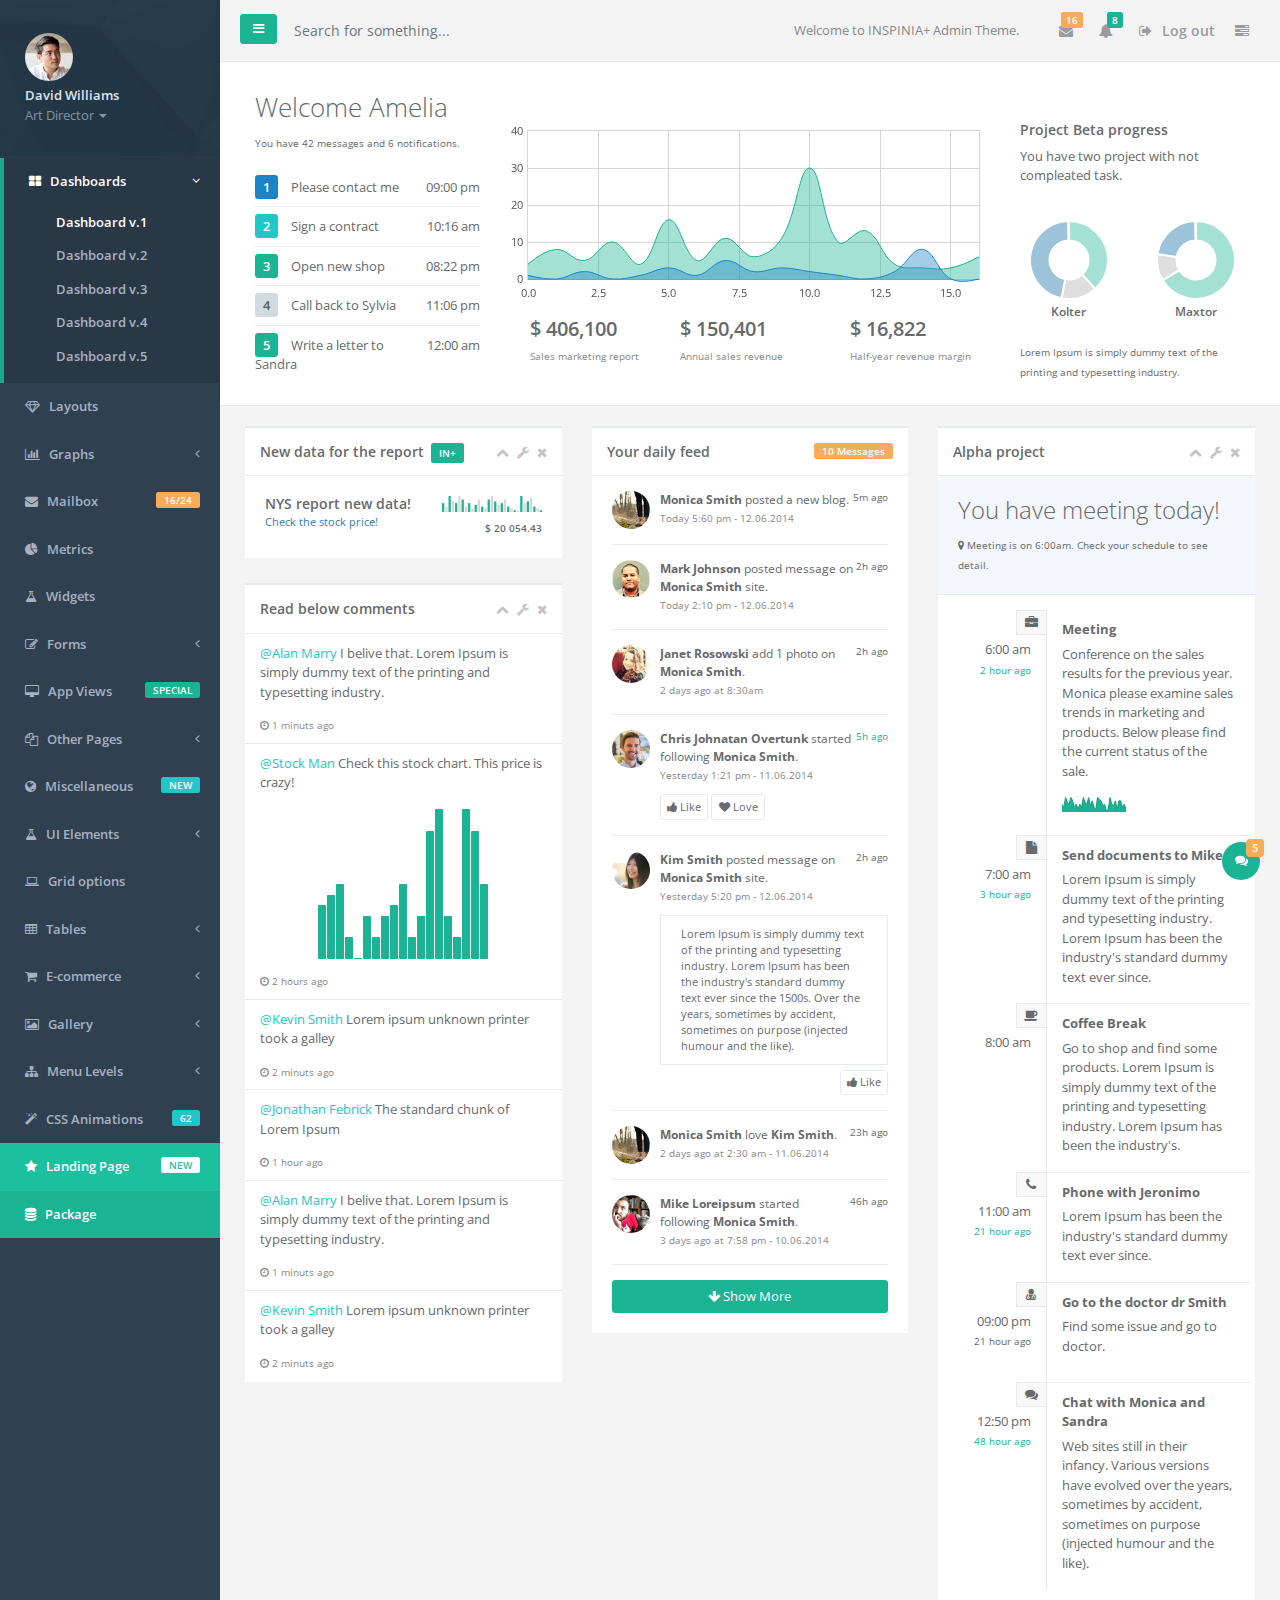
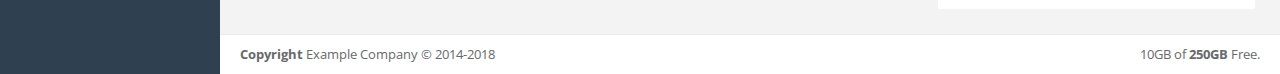
<file: Yesil Vadi Metalurji/wwwroot/inspinia-gh-pages/index.html>
<!--
*
*  INSPINIA - Responsive Admin Theme
*  version 2.8
*
-->

<!DOCTYPE html>
<html>

<head>

    <meta charset="utf-8">
    <meta name="viewport" content="width=device-width, initial-scale=1.0">
    <meta http-equiv="X-UA-Compatible" content="IE=edge">

    <title>INSPINIA | Dashboard</title>

    <link href="css/bootstrap.min.css" rel="stylesheet">
    <link href="font-awesome/css/font-awesome.css" rel="stylesheet">

    <!-- Toastr style -->
    <link href="css/plugins/toastr/toastr.min.css" rel="stylesheet">

    <!-- Gritter -->
    <link href="js/plugins/gritter/jquery.gritter.css" rel="stylesheet">

    <link href="css/animate.css" rel="stylesheet">
    <link href="css/style.css" rel="stylesheet">

</head>

<body>
    <div id="wrapper">
        <nav class="navbar-default navbar-static-side" role="navigation">
            <div class="sidebar-collapse">
                <ul class="nav metismenu" id="side-menu">
                    <li class="nav-header">
                        <div class="dropdown profile-element">
                            <img alt="image" class="rounded-circle" src="img/profile_small.jpg"/>
                            <a data-toggle="dropdown" class="dropdown-toggle" href="#">
                                <span class="block m-t-xs font-bold">David Williams</span>
                                <span class="text-muted text-xs block">Art Director <b class="caret"></b></span>
                            </a>
                            <ul class="dropdown-menu animated fadeInRight m-t-xs">
                                <li><a class="dropdown-item" href="profile.html">Profile</a></li>
                                <li><a class="dropdown-item" href="contacts.html">Contacts</a></li>
                                <li><a class="dropdown-item" href="mailbox.html">Mailbox</a></li>
                                <li class="dropdown-divider"></li>
                                <li><a class="dropdown-item" href="login.html">Logout</a></li>
                            </ul>
                        </div>
                        <div class="logo-element">
                            IN+
                        </div>
                    </li>
                    <li class="active">
                        <a href="index.html"><i class="fa fa-th-large"></i> <span class="nav-label">Dashboards</span> <span class="fa arrow"></span></a>
                        <ul class="nav nav-second-level">
                            <li class="active"><a href="index.html">Dashboard v.1</a></li>
                            <li><a href="dashboard_2.html">Dashboard v.2</a></li>
                            <li><a href="dashboard_3.html">Dashboard v.3</a></li>
                            <li><a href="dashboard_4_1.html">Dashboard v.4</a></li>
                            <li><a href="dashboard_5.html">Dashboard v.5 </a></li>
                        </ul>
                    </li>
                    <li>
                        <a href="layouts.html"><i class="fa fa-diamond"></i> <span class="nav-label">Layouts</span></a>
                    </li>
                    <li>
                        <a href="#"><i class="fa fa-bar-chart-o"></i> <span class="nav-label">Graphs</span><span class="fa arrow"></span></a>
                        <ul class="nav nav-second-level collapse">
                            <li><a href="graph_flot.html">Flot Charts</a></li>
                            <li><a href="graph_morris.html">Morris.js Charts</a></li>
                            <li><a href="graph_rickshaw.html">Rickshaw Charts</a></li>
                            <li><a href="graph_chartjs.html">Chart.js</a></li>
                            <li><a href="graph_chartist.html">Chartist</a></li>
                            <li><a href="c3.html">c3 charts</a></li>
                            <li><a href="graph_peity.html">Peity Charts</a></li>
                            <li><a href="graph_sparkline.html">Sparkline Charts</a></li>
                        </ul>
                    </li>
                    <li>
                        <a href="mailbox.html"><i class="fa fa-envelope"></i> <span class="nav-label">Mailbox </span><span class="label label-warning float-right">16/24</span></a>
                        <ul class="nav nav-second-level collapse">
                            <li><a href="mailbox.html">Inbox</a></li>
                            <li><a href="mail_detail.html">Email view</a></li>
                            <li><a href="mail_compose.html">Compose email</a></li>
                            <li><a href="email_template.html">Email templates</a></li>
                        </ul>
                    </li>
                    <li>
                        <a href="metrics.html"><i class="fa fa-pie-chart"></i> <span class="nav-label">Metrics</span>  </a>
                    </li>
                    <li>
                        <a href="widgets.html"><i class="fa fa-flask"></i> <span class="nav-label">Widgets</span></a>
                    </li>
                    <li>
                        <a href="#"><i class="fa fa-edit"></i> <span class="nav-label">Forms</span><span class="fa arrow"></span></a>
                        <ul class="nav nav-second-level collapse">
                            <li><a href="form_basic.html">Basic form</a></li>
                            <li><a href="form_advanced.html">Advanced Plugins</a></li>
                            <li><a href="form_wizard.html">Wizard</a></li>
                            <li><a href="form_file_upload.html">File Upload</a></li>
                            <li><a href="form_editors.html">Text Editor</a></li>
                            <li><a href="form_autocomplete.html">Autocomplete</a></li>
                            <li><a href="form_markdown.html">Markdown</a></li>
                        </ul>
                    </li>
                    <li>
                        <a href="#"><i class="fa fa-desktop"></i> <span class="nav-label">App Views</span>  <span class="float-right label label-primary">SPECIAL</span></a>
                        <ul class="nav nav-second-level collapse">
                            <li><a href="contacts.html">Contacts</a></li>
                            <li><a href="profile.html">Profile</a></li>
                            <li><a href="profile_2.html">Profile v.2</a></li>
                            <li><a href="contacts_2.html">Contacts v.2</a></li>
                            <li><a href="projects.html">Projects</a></li>
                            <li><a href="project_detail.html">Project detail</a></li>
                            <li><a href="activity_stream.html">Activity stream</a></li>
                            <li><a href="teams_board.html">Teams board</a></li>
                            <li><a href="social_feed.html">Social feed</a></li>
                            <li><a href="clients.html">Clients</a></li>
                            <li><a href="full_height.html">Outlook view</a></li>
                            <li><a href="vote_list.html">Vote list</a></li>
                            <li><a href="file_manager.html">File manager</a></li>
                            <li><a href="calendar.html">Calendar</a></li>
                            <li><a href="issue_tracker.html">Issue tracker</a></li>
                            <li><a href="blog.html">Blog</a></li>
                            <li><a href="article.html">Article</a></li>
                            <li><a href="faq.html">FAQ</a></li>
                            <li><a href="timeline.html">Timeline</a></li>
                            <li><a href="pin_board.html">Pin board</a></li>
                        </ul>
                    </li>
                    <li>
                        <a href="#"><i class="fa fa-files-o"></i> <span class="nav-label">Other Pages</span><span class="fa arrow"></span></a>
                        <ul class="nav nav-second-level collapse">
                            <li><a href="search_results.html">Search results</a></li>
                            <li><a href="lockscreen.html">Lockscreen</a></li>
                            <li><a href="invoice.html">Invoice</a></li>
                            <li><a href="login.html">Login</a></li>
                            <li><a href="login_two_columns.html">Login v.2</a></li>
                            <li><a href="forgot_password.html">Forget password</a></li>
                            <li><a href="register.html">Register</a></li>
                            <li><a href="404.html">404 Page</a></li>
                            <li><a href="500.html">500 Page</a></li>
                            <li><a href="empty_page.html">Empty page</a></li>
                        </ul>
                    </li>
                    <li>
                        <a href="#"><i class="fa fa-globe"></i> <span class="nav-label">Miscellaneous</span><span class="label label-info float-right">NEW</span></a>
                        <ul class="nav nav-second-level collapse">
                            <li><a href="toastr_notifications.html">Notification</a></li>
                            <li><a href="nestable_list.html">Nestable list</a></li>
                            <li><a href="agile_board.html">Agile board</a></li>
                            <li><a href="timeline_2.html">Timeline v.2</a></li>
                            <li><a href="diff.html">Diff</a></li>
                            <li><a href="pdf_viewer.html">PDF viewer</a></li>
                            <li><a href="i18support.html">i18 support</a></li>
                            <li><a href="sweetalert.html">Sweet alert</a></li>
                            <li><a href="idle_timer.html">Idle timer</a></li>
                            <li><a href="truncate.html">Truncate</a></li>
                            <li><a href="password_meter.html">Password meter</a></li>
                            <li><a href="spinners.html">Spinners</a></li>
                            <li><a href="spinners_usage.html">Spinners usage</a></li>
                            <li><a href="tinycon.html">Live favicon</a></li>
                            <li><a href="google_maps.html">Google maps</a></li>
                            <li><a href="datamaps.html">Datamaps</a></li>
                            <li><a href="social_buttons.html">Social buttons</a></li>
                            <li><a href="code_editor.html">Code editor</a></li>
                            <li><a href="modal_window.html">Modal window</a></li>
                            <li><a href="clipboard.html">Clipboard</a></li>
                            <li><a href="text_spinners.html">Text spinners</a></li>
                            <li><a href="forum_main.html">Forum view</a></li>
                            <li><a href="validation.html">Validation</a></li>
                            <li><a href="tree_view.html">Tree view</a></li>
                            <li><a href="loading_buttons.html">Loading buttons</a></li>
                            <li><a href="chat_view.html">Chat view</a></li>
                            <li><a href="masonry.html">Masonry</a></li>
                            <li><a href="tour.html">Tour</a></li>
                        </ul>
                    </li>
                    <li>
                        <a href="#"><i class="fa fa-flask"></i> <span class="nav-label">UI Elements</span><span class="fa arrow"></span></a>
                        <ul class="nav nav-second-level collapse">
                            <li><a href="typography.html">Typography</a></li>
                            <li><a href="icons.html">Icons</a></li>
                            <li><a href="draggable_panels.html">Draggable Panels</a></li> <li><a href="resizeable_panels.html">Resizeable Panels</a></li>
                            <li><a href="buttons.html">Buttons</a></li>
                            <li><a href="video.html">Video</a></li>
                            <li><a href="tabs_panels.html">Panels</a></li>
                            <li><a href="tabs.html">Tabs</a></li>
                            <li><a href="notifications.html">Notifications & Tooltips</a></li>
                            <li><a href="helper_classes.html">Helper css classes</a></li>
                            <li><a href="badges_labels.html">Badges, Labels, Progress</a></li>
                        </ul>
                    </li>

                    <li>
                        <a href="grid_options.html"><i class="fa fa-laptop"></i> <span class="nav-label">Grid options</span></a>
                    </li>
                    <li>
                        <a href="#"><i class="fa fa-table"></i> <span class="nav-label">Tables</span><span class="fa arrow"></span></a>
                        <ul class="nav nav-second-level collapse">
                            <li><a href="table_basic.html">Static Tables</a></li>
                            <li><a href="table_data_tables.html">Data Tables</a></li>
                            <li><a href="table_foo_table.html">Foo Tables</a></li>
                            <li><a href="jq_grid.html">jqGrid</a></li>
                        </ul>
                    </li>
                    <li>
                        <a href="#"><i class="fa fa-shopping-cart"></i> <span class="nav-label">E-commerce</span><span class="fa arrow"></span></a>
                        <ul class="nav nav-second-level collapse">
                            <li><a href="ecommerce_products_grid.html">Products grid</a></li>
                            <li><a href="ecommerce_product_list.html">Products list</a></li>
                            <li><a href="ecommerce_product.html">Product edit</a></li>
                            <li><a href="ecommerce_product_detail.html">Product detail</a></li>
                            <li><a href="ecommerce-cart.html">Cart</a></li>
                            <li><a href="ecommerce-orders.html">Orders</a></li>
                            <li><a href="ecommerce_payments.html">Credit Card form</a></li>
                        </ul>
                    </li>
                    <li>
                        <a href="#"><i class="fa fa-picture-o"></i> <span class="nav-label">Gallery</span><span class="fa arrow"></span></a>
                        <ul class="nav nav-second-level collapse">
                            <li><a href="basic_gallery.html">Lightbox Gallery</a></li>
                            <li><a href="slick_carousel.html">Slick Carousel</a></li>
                            <li><a href="carousel.html">Bootstrap Carousel</a></li>

                        </ul>
                    </li>
                    <li>
                        <a href="#"><i class="fa fa-sitemap"></i> <span class="nav-label">Menu Levels </span><span class="fa arrow"></span></a>
                        <ul class="nav nav-second-level collapse">
                            <li>
                                <a href="#" id="damian">Third Level <span class="fa arrow"></span></a>
                                <ul class="nav nav-third-level">
                                    <li>
                                        <a href="#">Third Level Item</a>
                                    </li>
                                    <li>
                                        <a href="#">Third Level Item</a>
                                    </li>
                                    <li>
                                        <a href="#">Third Level Item</a>
                                    </li>

                                </ul>
                            </li>
                            <li><a href="#">Second Level Item</a></li>
                            <li>
                                <a href="#">Second Level Item</a></li>
                            <li>
                                <a href="#">Second Level Item</a></li>
                        </ul>
                    </li>
                    <li>
                        <a href="css_animation.html"><i class="fa fa-magic"></i> <span class="nav-label">CSS Animations </span><span class="label label-info float-right">62</span></a>
                    </li>
                    <li class="landing_link">
                        <a target="_blank" href="landing.html"><i class="fa fa-star"></i> <span class="nav-label">Landing Page</span> <span class="label label-warning float-right">NEW</span></a>
                    </li>
                    <li class="special_link">
                        <a href="package.html"><i class="fa fa-database"></i> <span class="nav-label">Package</span></a>
                    </li>
                </ul>

            </div>
        </nav>

        <div id="page-wrapper" class="gray-bg dashbard-1">
        <div class="row border-bottom">
        <nav class="navbar navbar-static-top" role="navigation" style="margin-bottom: 0">
        <div class="navbar-header">
            <a class="navbar-minimalize minimalize-styl-2 btn btn-primary " href="#"><i class="fa fa-bars"></i> </a>
            <form role="search" class="navbar-form-custom" action="search_results.html">
                <div class="form-group">
                    <input type="text" placeholder="Search for something..." class="form-control" name="top-search" id="top-search">
                </div>
            </form>
        </div>
            <ul class="nav navbar-top-links navbar-right">
                <li style="padding: 20px">
                    <span class="m-r-sm text-muted welcome-message">Welcome to INSPINIA+ Admin Theme.</span>
                </li>
                <li class="dropdown">
                    <a class="dropdown-toggle count-info" data-toggle="dropdown" href="#">
                        <i class="fa fa-envelope"></i>  <span class="label label-warning">16</span>
                    </a>
                    <ul class="dropdown-menu dropdown-messages dropdown-menu-right">
                        <li>
                            <div class="dropdown-messages-box">
                                <a class="dropdown-item float-left" href="profile.html">
                                    <img alt="image" class="rounded-circle" src="img/a7.jpg">
                                </a>
                                <div class="media-body">
                                    <small class="float-right">46h ago</small>
                                    <strong>Mike Loreipsum</strong> started following <strong>Monica Smith</strong>. <br>
                                    <small class="text-muted">3 days ago at 7:58 pm - 10.06.2014</small>
                                </div>
                            </div>
                        </li>
                        <li class="dropdown-divider"></li>
                        <li>
                            <div class="dropdown-messages-box">
                                <a class="dropdown-item float-left" href="profile.html">
                                    <img alt="image" class="rounded-circle" src="img/a4.jpg">
                                </a>
                                <div class="media-body ">
                                    <small class="float-right text-navy">5h ago</small>
                                    <strong>Chris Johnatan Overtunk</strong> started following <strong>Monica Smith</strong>. <br>
                                    <small class="text-muted">Yesterday 1:21 pm - 11.06.2014</small>
                                </div>
                            </div>
                        </li>
                        <li class="dropdown-divider"></li>
                        <li>
                            <div class="dropdown-messages-box">
                                <a class="dropdown-item float-left" href="profile.html">
                                    <img alt="image" class="rounded-circle" src="img/profile.jpg">
                                </a>
                                <div class="media-body ">
                                    <small class="float-right">23h ago</small>
                                    <strong>Monica Smith</strong> love <strong>Kim Smith</strong>. <br>
                                    <small class="text-muted">2 days ago at 2:30 am - 11.06.2014</small>
                                </div>
                            </div>
                        </li>
                        <li class="dropdown-divider"></li>
                        <li>
                            <div class="text-center link-block">
                                <a href="mailbox.html" class="dropdown-item">
                                    <i class="fa fa-envelope"></i> <strong>Read All Messages</strong>
                                </a>
                            </div>
                        </li>
                    </ul>
                </li>
                <li class="dropdown">
                    <a class="dropdown-toggle count-info" data-toggle="dropdown" href="#">
                        <i class="fa fa-bell"></i>  <span class="label label-primary">8</span>
                    </a>
                    <ul class="dropdown-menu dropdown-alerts">
                        <li>
                            <a href="mailbox.html" class="dropdown-item">
                                <div>
                                    <i class="fa fa-envelope fa-fw"></i> You have 16 messages
                                    <span class="float-right text-muted small">4 minutes ago</span>
                                </div>
                            </a>
                        </li>
                        <li class="dropdown-divider"></li>
                        <li>
                            <a href="profile.html" class="dropdown-item">
                                <div>
                                    <i class="fa fa-twitter fa-fw"></i> 3 New Followers
                                    <span class="float-right text-muted small">12 minutes ago</span>
                                </div>
                            </a>
                        </li>
                        <li class="dropdown-divider"></li>
                        <li>
                            <a href="grid_options.html" class="dropdown-item">
                                <div>
                                    <i class="fa fa-upload fa-fw"></i> Server Rebooted
                                    <span class="float-right text-muted small">4 minutes ago</span>
                                </div>
                            </a>
                        </li>
                        <li class="dropdown-divider"></li>
                        <li>
                            <div class="text-center link-block">
                                <a href="notifications.html" class="dropdown-item">
                                    <strong>See All Alerts</strong>
                                    <i class="fa fa-angle-right"></i>
                                </a>
                            </div>
                        </li>
                    </ul>
                </li>


                <li>
                    <a href="login.html">
                        <i class="fa fa-sign-out"></i> Log out
                    </a>
                </li>
                <li>
                    <a class="right-sidebar-toggle">
                        <i class="fa fa-tasks"></i>
                    </a>
                </li>
            </ul>

        </nav>
        </div>
                <div class="row  border-bottom white-bg dashboard-header">

                    <div class="col-md-3">
                        <h2>Welcome Amelia</h2>
                        <small>You have 42 messages and 6 notifications.</small>
                        <ul class="list-group clear-list m-t">
                            <li class="list-group-item fist-item">
                                <span class="float-right">
                                    09:00 pm
                                </span>
                                <span class="label label-success">1</span> Please contact me
                            </li>
                            <li class="list-group-item">
                                <span class="float-right">
                                    10:16 am
                                </span>
                                <span class="label label-info">2</span> Sign a contract
                            </li>
                            <li class="list-group-item">
                                <span class="float-right">
                                    08:22 pm
                                </span>
                                <span class="label label-primary">3</span> Open new shop
                            </li>
                            <li class="list-group-item">
                                <span class="float-right">
                                    11:06 pm
                                </span>
                                <span class="label label-default">4</span> Call back to Sylvia
                            </li>
                            <li class="list-group-item">
                                <span class="float-right">
                                    12:00 am
                                </span>
                                <span class="label label-primary">5</span> Write a letter to Sandra
                            </li>
                        </ul>
                    </div>
                    <div class="col-md-6">
                        <div class="flot-chart dashboard-chart">
                            <div class="flot-chart-content" id="flot-dashboard-chart"></div>
                        </div>
                        <div class="row text-left">
                            <div class="col">
                                <div class=" m-l-md">
                                <span class="h5 font-bold m-t block">$ 406,100</span>
                                <small class="text-muted m-b block">Sales marketing report</small>
                                </div>
                            </div>
                            <div class="col">
                                <span class="h5 font-bold m-t block">$ 150,401</span>
                                <small class="text-muted m-b block">Annual sales revenue</small>
                            </div>
                            <div class="col">
                                <span class="h5 font-bold m-t block">$ 16,822</span>
                                <small class="text-muted m-b block">Half-year revenue margin</small>
                            </div>

                        </div>
                    </div>
                    <div class="col-md-3">
                        <div class="statistic-box">
                        <h4>
                            Project Beta progress
                        </h4>
                        <p>
                            You have two project with not compleated task.
                        </p>
                            <div class="row text-center">
                                <div class="col-lg-6">
                                    <canvas id="doughnutChart2" width="80" height="80" style="margin: 18px auto 0"></canvas>
                                    <h5 >Kolter</h5>
                                </div>
                                <div class="col-lg-6">
                                    <canvas id="doughnutChart" width="80" height="80" style="margin: 18px auto 0"></canvas>
                                    <h5 >Maxtor</h5>
                                </div>
                            </div>
                            <div class="m-t">
                                <small>Lorem Ipsum is simply dummy text of the printing and typesetting industry.</small>
                            </div>

                        </div>
                    </div>

            </div>
        <div class="row">
            <div class="col-lg-12">
                <div class="wrapper wrapper-content">
                        <div class="row">
                        <div class="col-lg-4">
                            <div class="ibox ">
                                <div class="ibox-title">
                                    <h5>New data for the report</h5> <span class="label label-primary">IN+</span>
                                    <div class="ibox-tools">
                                        <a class="collapse-link" href="">
                                            <i class="fa fa-chevron-up"></i>
                                        </a>
                                        <a class="dropdown-toggle" data-toggle="dropdown" href="#">
                                            <i class="fa fa-wrench"></i>
                                        </a>
                                        <ul class="dropdown-menu dropdown-user">
                                            <li><a href="#" class="dropdown-item">Config option 1</a>
                                            </li>
                                            <li><a href="#" class="dropdown-item">Config option 2</a>
                                            </li>
                                        </ul>
                                        <a class="close-link" href="">
                                            <i class="fa fa-times"></i>
                                        </a>
                                    </div>
                                </div>
                                <div class="ibox-content">
                                    <div>

                                        <div class="float-right text-right">

                                            <span class="bar_dashboard">5,3,9,6,5,9,7,3,5,2,4,7,3,2,7,9,6,4,5,7,3,2,1,0,9,5,6,8,3,2,1</span>
                                            <br/>
                                            <small class="font-bold">$ 20 054.43</small>
                                        </div>
                                        <h4>NYS report new data!
                                            <br/>
                                            <small class="m-r"><a href="graph_flot.html"> Check the stock price! </a> </small>
                                        </h4>
                                        </div>
                                    </div>
                                </div>
                            <div class="ibox ">
                                <div class="ibox-title">
                                    <h5>Read below comments</h5>
                                    <div class="ibox-tools">
                                        <a class="collapse-link" href="">
                                            <i class="fa fa-chevron-up"></i>
                                        </a>
                                        <a class="dropdown-toggle" data-toggle="dropdown" href="#">
                                            <i class="fa fa-wrench"></i>
                                        </a>
                                        <ul class="dropdown-menu dropdown-user">
                                            <li><a href="#" class="dropdown-item">Config option 1</a>
                                            </li>
                                            <li><a href="#" class="dropdown-item">Config option 2</a>
                                            </li>
                                        </ul>
                                        <a class="close-link" href="">
                                            <i class="fa fa-times"></i>
                                        </a>
                                    </div>
                                </div>
                                <div class="ibox-content no-padding">
                                    <ul class="list-group">
                                        <li class="list-group-item">
                                            <p><a class="text-info" href="#">@Alan Marry</a> I belive that. Lorem Ipsum is simply dummy text of the printing and typesetting industry.</p>
                                            <small class="block text-muted"><i class="fa fa-clock-o"></i> 1 minuts ago</small>
                                        </li>
                                        <li class="list-group-item">
                                            <p><a class="text-info" href="#">@Stock Man</a> Check this stock chart. This price is crazy! </p>
                                            <div class="text-center m">
                                                <span id="sparkline8"></span>
                                            </div>
                                            <small class="block text-muted"><i class="fa fa-clock-o"></i> 2 hours ago</small>
                                        </li>
                                        <li class="list-group-item">
                                            <p><a class="text-info" href="#">@Kevin Smith</a> Lorem ipsum unknown printer took a galley </p>
                                            <small class="block text-muted"><i class="fa fa-clock-o"></i> 2 minuts ago</small>
                                        </li>
                                        <li class="list-group-item ">
                                            <p><a class="text-info" href="#">@Jonathan Febrick</a> The standard chunk of Lorem Ipsum</p>
                                            <small class="block text-muted"><i class="fa fa-clock-o"></i> 1 hour ago</small>
                                        </li>
                                        <li class="list-group-item">
                                            <p><a class="text-info" href="#">@Alan Marry</a> I belive that. Lorem Ipsum is simply dummy text of the printing and typesetting industry.</p>
                                            <small class="block text-muted"><i class="fa fa-clock-o"></i> 1 minuts ago</small>
                                        </li>
                                        <li class="list-group-item">
                                            <p><a class="text-info" href="#">@Kevin Smith</a> Lorem ipsum unknown printer took a galley </p>
                                            <small class="block text-muted"><i class="fa fa-clock-o"></i> 2 minuts ago</small>
                                        </li>
                                    </ul>
                                </div>
                            </div>
                        </div>
                            <div class="col-lg-4">
                                <div class="ibox ">
                                    <div class="ibox-title">
                                        <h5>Your daily feed</h5>
                                        <div class="ibox-tools">
                                            <span class="label label-warning-light float-right">10 Messages</span>
                                           </div>
                                    </div>
                                    <div class="ibox-content">

                                        <div>
                                            <div class="feed-activity-list">

                                                <div class="feed-element">
                                                    <a class="float-left" href="profile.html">
                                                        <img alt="image" class="rounded-circle" src="img/profile.jpg">
                                                    </a>
                                                    <div class="media-body ">
                                                        <small class="float-right">5m ago</small>
                                                        <strong>Monica Smith</strong> posted a new blog. <br>
                                                        <small class="text-muted">Today 5:60 pm - 12.06.2014</small>

                                                    </div>
                                                </div>

                                                <div class="feed-element">
                                                    <a class="float-left" href="profile.html">
                                                        <img alt="image" class="rounded-circle" src="img/a2.jpg">
                                                    </a>
                                                    <div class="media-body ">
                                                        <small class="float-right">2h ago</small>
                                                        <strong>Mark Johnson</strong> posted message on <strong>Monica Smith</strong> site. <br>
                                                        <small class="text-muted">Today 2:10 pm - 12.06.2014</small>
                                                    </div>
                                                </div>
                                                <div class="feed-element">
                                                    <a class="float-left" href="profile.html">
                                                        <img alt="image" class="rounded-circle" src="img/a3.jpg">
                                                    </a>
                                                    <div class="media-body ">
                                                        <small class="float-right">2h ago</small>
                                                        <strong>Janet Rosowski</strong> add 1 photo on <strong>Monica Smith</strong>. <br>
                                                        <small class="text-muted">2 days ago at 8:30am</small>
                                                    </div>
                                                </div>
                                                <div class="feed-element">
                                                    <a class="float-left" href="profile.html">
                                                        <img alt="image" class="rounded-circle" src="img/a4.jpg">
                                                    </a>
                                                    <div class="media-body ">
                                                        <small class="float-right text-navy">5h ago</small>
                                                        <strong>Chris Johnatan Overtunk</strong> started following <strong>Monica Smith</strong>. <br>
                                                        <small class="text-muted">Yesterday 1:21 pm - 11.06.2014</small>
                                                        <div class="actions">
                                                            <a href=""  class="btn btn-xs btn-white"><i class="fa fa-thumbs-up"></i> Like </a>
                                                            <a href=""  class="btn btn-xs btn-white"><i class="fa fa-heart"></i> Love</a>
                                                        </div>
                                                    </div>
                                                </div>
                                                <div class="feed-element">
                                                    <a class="float-left" href="profile.html">
                                                        <img alt="image" class="rounded-circle" src="img/a5.jpg">
                                                    </a>
                                                    <div class="media-body ">
                                                        <small class="float-right">2h ago</small>
                                                        <strong>Kim Smith</strong> posted message on <strong>Monica Smith</strong> site. <br>
                                                        <small class="text-muted">Yesterday 5:20 pm - 12.06.2014</small>
                                                        <div class="well">
                                                            Lorem Ipsum is simply dummy text of the printing and typesetting industry. Lorem Ipsum has been the industry's standard dummy text ever since the 1500s.
                                                            Over the years, sometimes by accident, sometimes on purpose (injected humour and the like).
                                                        </div>
                                                        <div class="float-right">
                                                            <a href=""  class="btn btn-xs btn-white"><i class="fa fa-thumbs-up"></i> Like </a>
                                                        </div>
                                                    </div>
                                                </div>
                                                <div class="feed-element">
                                                    <a class="float-left" href="profile.html">
                                                        <img alt="image" class="rounded-circle" src="img/profile.jpg">
                                                    </a>
                                                    <div class="media-body ">
                                                        <small class="float-right">23h ago</small>
                                                        <strong>Monica Smith</strong> love <strong>Kim Smith</strong>. <br>
                                                        <small class="text-muted">2 days ago at 2:30 am - 11.06.2014</small>
                                                    </div>
                                                </div>
                                                <div class="feed-element">
                                                    <a class="float-left" href="profile.html">
                                                        <img alt="image" class="rounded-circle" src="img/a7.jpg">
                                                    </a>
                                                    <div class="media-body ">
                                                        <small class="float-right">46h ago</small>
                                                        <strong>Mike Loreipsum</strong> started following <strong>Monica Smith</strong>. <br>
                                                        <small class="text-muted">3 days ago at 7:58 pm - 10.06.2014</small>
                                                    </div>
                                                </div>
                                            </div>

                                            <button class="btn btn-primary btn-block m-t"><i class="fa fa-arrow-down"></i> Show More</button>

                                        </div>

                                    </div>
                                </div>

                            </div>
                        <div class="col-lg-4">
                            <div class="ibox ">
                                <div class="ibox-title">
                                    <h5>Alpha project</h5>
                                    <div class="ibox-tools">
                                        <a class="collapse-link" href="">
                                            <i class="fa fa-chevron-up"></i>
                                        </a>
                                        <a class="dropdown-toggle" data-toggle="dropdown" href="#">
                                            <i class="fa fa-wrench"></i>
                                        </a>
                                        <ul class="dropdown-menu dropdown-user">
                                            <li><a href="#" class="dropdown-item">Config option 1</a>
                                            </li>
                                            <li><a href="#" class="dropdown-item">Config option 2</a>
                                            </li>
                                        </ul>
                                        <a class="close-link" href="">
                                            <i class="fa fa-times"></i>
                                        </a>
                                    </div>
                                </div>
                                <div class="ibox-content ibox-heading">
                                    <h3>You have meeting today!</h3>
                                    <small><i class="fa fa-map-marker"></i> Meeting is on 6:00am. Check your schedule to see detail.</small>
                                </div>
                                <div class="ibox-content inspinia-timeline">

                                    <div class="timeline-item">
                                        <div class="row">
                                            <div class="col-4 date">
                                                <i class="fa fa-briefcase"></i>
                                                6:00 am
                                                <br/>
                                                <small class="text-navy">2 hour ago</small>
                                            </div>
                                            <div class="col content no-top-border">
                                                <p class="m-b-xs"><strong>Meeting</strong></p>

                                                <p>Conference on the sales results for the previous year. Monica please examine sales trends in marketing and products. Below please find the current status of the
                                                    sale.</p>

                                                <p><span data-diameter="40" class="updating-chart">5,3,9,6,5,9,7,3,5,2,5,3,9,6,5,9,4,7,3,2,9,8,7,4,5,1,2,9,5,4,7,2,7,7,3,5,2</span></p>
                                            </div>
                                        </div>
                                    </div>
                                    <div class="timeline-item">
                                        <div class="row">
                                            <div class="col-4 date">
                                                <i class="fa fa-file"></i>
                                                7:00 am
                                                <br/>
                                                <small class="text-navy">3 hour ago</small>
                                            </div>
                                            <div class="col content">
                                                <p class="m-b-xs"><strong>Send documents to Mike</strong></p>
                                                <p>Lorem Ipsum is simply dummy text of the printing and typesetting industry. Lorem Ipsum has been the industry's standard dummy text ever since.</p>
                                            </div>
                                        </div>
                                    </div>
                                    <div class="timeline-item">
                                        <div class="row">
                                            <div class="col-4 date">
                                                <i class="fa fa-coffee"></i>
                                                8:00 am
                                                <br/>
                                            </div>
                                            <div class="col content">
                                                <p class="m-b-xs"><strong>Coffee Break</strong></p>
                                                <p>
                                                    Go to shop and find some products.
                                                    Lorem Ipsum is simply dummy text of the printing and typesetting industry. Lorem Ipsum has been the industry's.
                                                </p>
                                            </div>
                                        </div>
                                    </div>
                                    <div class="timeline-item">
                                        <div class="row">
                                            <div class="col-4 date">
                                                <i class="fa fa-phone"></i>
                                                11:00 am
                                                <br/>
                                                <small class="text-navy">21 hour ago</small>
                                            </div>
                                            <div class="col content">
                                                <p class="m-b-xs"><strong>Phone with Jeronimo</strong></p>
                                                <p>
                                                    Lorem Ipsum has been the industry's standard dummy text ever since.
                                                </p>
                                            </div>
                                        </div>
                                    </div>
                                    <div class="timeline-item">
                                        <div class="row">
                                            <div class="col-4 date">
                                                <i class="fa fa-user-md"></i>
                                                09:00 pm
                                                <br/>
                                                <small>21 hour ago</small>
                                            </div>
                                            <div class="col content">
                                                <p class="m-b-xs"><strong>Go to the doctor dr Smith</strong></p>
                                                <p>
                                                    Find some issue and go to doctor.
                                                </p>
                                            </div>
                                        </div>
                                    </div>
                                    <div class="timeline-item">
                                        <div class="row">
                                            <div class="col-4 date">
                                                <i class="fa fa-comments"></i>
                                                12:50 pm
                                                <br/>
                                                <small class="text-navy">48 hour ago</small>
                                            </div>
                                            <div class="col content">
                                                <p class="m-b-xs"><strong>Chat with Monica and Sandra</strong></p>
                                                <p>
                                                    Web sites still in their infancy. Various versions have evolved over the years, sometimes by accident, sometimes on purpose (injected humour and the like).
                                                </p>
                                            </div>
                                        </div>
                                    </div>

                                </div>
                            </div>
                        </div>

                        </div>
                </div>

            </div>
        </div>
            <div class="footer">
                <div class="float-right">
                    10GB of <strong>250GB</strong> Free.
                </div>
                <div>
                    <strong>Copyright</strong> Example Company &copy; 2014-2018
                </div>
            </div>
        </div>
        <div class="small-chat-box fadeInRight animated">

            <div class="heading" draggable="true">
                <small class="chat-date float-right">
                    02.19.2015
                </small>
                Small chat
            </div>

            <div class="content">

                <div class="left">
                    <div class="author-name">
                        Monica Jackson <small class="chat-date">
                        10:02 am
                    </small>
                    </div>
                    <div class="chat-message active">
                        Lorem Ipsum is simply dummy text input.
                    </div>

                </div>
                <div class="right">
                    <div class="author-name">
                        Mick Smith
                        <small class="chat-date">
                            11:24 am
                        </small>
                    </div>
                    <div class="chat-message">
                        Lorem Ipsum is simpl.
                    </div>
                </div>
                <div class="left">
                    <div class="author-name">
                        Alice Novak
                        <small class="chat-date">
                            08:45 pm
                        </small>
                    </div>
                    <div class="chat-message active">
                        Check this stock char.
                    </div>
                </div>
                <div class="right">
                    <div class="author-name">
                        Anna Lamson
                        <small class="chat-date">
                            11:24 am
                        </small>
                    </div>
                    <div class="chat-message">
                        The standard chunk of Lorem Ipsum
                    </div>
                </div>
                <div class="left">
                    <div class="author-name">
                        Mick Lane
                        <small class="chat-date">
                            08:45 pm
                        </small>
                    </div>
                    <div class="chat-message active">
                        I belive that. Lorem Ipsum is simply dummy text.
                    </div>
                </div>


            </div>
            <div class="form-chat">
                <div class="input-group input-group-sm">
                    <input type="text" class="form-control">
                    <span class="input-group-btn"> <button
                        class="btn btn-primary" type="button">Send
                </button> </span></div>
            </div>

        </div>
        <div id="small-chat">

            <span class="badge badge-warning float-right">5</span>
            <a class="open-small-chat" href="">
                <i class="fa fa-comments"></i>

            </a>
        </div>
        <div id="right-sidebar" class="animated">
            <div class="sidebar-container">

                <ul class="nav nav-tabs navs-3">
                    <li>
                        <a class="nav-link active" data-toggle="tab" href="#tab-1"> Notes </a>
                    </li>
                    <li>
                        <a class="nav-link" data-toggle="tab" href="#tab-2"> Projects </a>
                    </li>
                    <li>
                        <a class="nav-link" data-toggle="tab" href="#tab-3"> <i class="fa fa-gear"></i> </a>
                    </li>
                </ul>

                <div class="tab-content">


                    <div id="tab-1" class="tab-pane active">

                        <div class="sidebar-title">
                            <h3> <i class="fa fa-comments-o"></i> Latest Notes</h3>
                            <small><i class="fa fa-tim"></i> You have 10 new message.</small>
                        </div>

                        <div>

                            <div class="sidebar-message">
                                <a href="#">
                                    <div class="float-left text-center">
                                        <img alt="image" class="rounded-circle message-avatar" src="img/a1.jpg">

                                        <div class="m-t-xs">
                                            <i class="fa fa-star text-warning"></i>
                                            <i class="fa fa-star text-warning"></i>
                                        </div>
                                    </div>
                                    <div class="media-body">

                                        There are many variations of passages of Lorem Ipsum available.
                                        <br>
                                        <small class="text-muted">Today 4:21 pm</small>
                                    </div>
                                </a>
                            </div>
                            <div class="sidebar-message">
                                <a href="#">
                                    <div class="float-left text-center">
                                        <img alt="image" class="rounded-circle message-avatar" src="img/a2.jpg">
                                    </div>
                                    <div class="media-body">
                                        The point of using Lorem Ipsum is that it has a more-or-less normal.
                                        <br>
                                        <small class="text-muted">Yesterday 2:45 pm</small>
                                    </div>
                                </a>
                            </div>
                            <div class="sidebar-message">
                                <a href="#">
                                    <div class="float-left text-center">
                                        <img alt="image" class="rounded-circle message-avatar" src="img/a3.jpg">

                                        <div class="m-t-xs">
                                            <i class="fa fa-star text-warning"></i>
                                            <i class="fa fa-star text-warning"></i>
                                            <i class="fa fa-star text-warning"></i>
                                        </div>
                                    </div>
                                    <div class="media-body">
                                        Mevolved over the years, sometimes by accident, sometimes on purpose (injected humour and the like).
                                        <br>
                                        <small class="text-muted">Yesterday 1:10 pm</small>
                                    </div>
                                </a>
                            </div>
                            <div class="sidebar-message">
                                <a href="#">
                                    <div class="float-left text-center">
                                        <img alt="image" class="rounded-circle message-avatar" src="img/a4.jpg">
                                    </div>

                                    <div class="media-body">
                                        Lorem Ipsum, you need to be sure there isn't anything embarrassing hidden in the
                                        <br>
                                        <small class="text-muted">Monday 8:37 pm</small>
                                    </div>
                                </a>
                            </div>
                            <div class="sidebar-message">
                                <a href="#">
                                    <div class="float-left text-center">
                                        <img alt="image" class="rounded-circle message-avatar" src="img/a8.jpg">
                                    </div>
                                    <div class="media-body">

                                        All the Lorem Ipsum generators on the Internet tend to repeat.
                                        <br>
                                        <small class="text-muted">Today 4:21 pm</small>
                                    </div>
                                </a>
                            </div>
                            <div class="sidebar-message">
                                <a href="#">
                                    <div class="float-left text-center">
                                        <img alt="image" class="rounded-circle message-avatar" src="img/a7.jpg">
                                    </div>
                                    <div class="media-body">
                                        Renaissance. The first line of Lorem Ipsum, "Lorem ipsum dolor sit amet..", comes from a line in section 1.10.32.
                                        <br>
                                        <small class="text-muted">Yesterday 2:45 pm</small>
                                    </div>
                                </a>
                            </div>
                            <div class="sidebar-message">
                                <a href="#">
                                    <div class="float-left text-center">
                                        <img alt="image" class="rounded-circle message-avatar" src="img/a3.jpg">

                                        <div class="m-t-xs">
                                            <i class="fa fa-star text-warning"></i>
                                            <i class="fa fa-star text-warning"></i>
                                            <i class="fa fa-star text-warning"></i>
                                        </div>
                                    </div>
                                    <div class="media-body">
                                        The standard chunk of Lorem Ipsum used since the 1500s is reproduced below.
                                        <br>
                                        <small class="text-muted">Yesterday 1:10 pm</small>
                                    </div>
                                </a>
                            </div>
                            <div class="sidebar-message">
                                <a href="#">
                                    <div class="float-left text-center">
                                        <img alt="image" class="rounded-circle message-avatar" src="img/a4.jpg">
                                    </div>
                                    <div class="media-body">
                                        Uncover many web sites still in their infancy. Various versions have.
                                        <br>
                                        <small class="text-muted">Monday 8:37 pm</small>
                                    </div>
                                </a>
                            </div>
                        </div>

                    </div>

                    <div id="tab-2" class="tab-pane">

                        <div class="sidebar-title">
                            <h3> <i class="fa fa-cube"></i> Latest projects</h3>
                            <small><i class="fa fa-tim"></i> You have 14 projects. 10 not completed.</small>
                        </div>

                        <ul class="sidebar-list">
                            <li>
                                <a href="#">
                                    <div class="small float-right m-t-xs">9 hours ago</div>
                                    <h4>Business valuation</h4>
                                    It is a long established fact that a reader will be distracted.

                                    <div class="small">Completion with: 22%</div>
                                    <div class="progress progress-mini">
                                        <div style="width: 22%;" class="progress-bar progress-bar-warning"></div>
                                    </div>
                                    <div class="small text-muted m-t-xs">Project end: 4:00 pm - 12.06.2014</div>
                                </a>
                            </li>
                            <li>
                                <a href="#">
                                    <div class="small float-right m-t-xs">9 hours ago</div>
                                    <h4>Contract with Company </h4>
                                    Many desktop publishing packages and web page editors.

                                    <div class="small">Completion with: 48%</div>
                                    <div class="progress progress-mini">
                                        <div style="width: 48%;" class="progress-bar"></div>
                                    </div>
                                </a>
                            </li>
                            <li>
                                <a href="#">
                                    <div class="small float-right m-t-xs">9 hours ago</div>
                                    <h4>Meeting</h4>
                                    By the readable content of a page when looking at its layout.

                                    <div class="small">Completion with: 14%</div>
                                    <div class="progress progress-mini">
                                        <div style="width: 14%;" class="progress-bar progress-bar-info"></div>
                                    </div>
                                </a>
                            </li>
                            <li>
                                <a href="#">
                                    <span class="label label-primary float-right">NEW</span>
                                    <h4>The generated</h4>
                                    There are many variations of passages of Lorem Ipsum available.
                                    <div class="small">Completion with: 22%</div>
                                    <div class="small text-muted m-t-xs">Project end: 4:00 pm - 12.06.2014</div>
                                </a>
                            </li>
                            <li>
                                <a href="#">
                                    <div class="small float-right m-t-xs">9 hours ago</div>
                                    <h4>Business valuation</h4>
                                    It is a long established fact that a reader will be distracted.

                                    <div class="small">Completion with: 22%</div>
                                    <div class="progress progress-mini">
                                        <div style="width: 22%;" class="progress-bar progress-bar-warning"></div>
                                    </div>
                                    <div class="small text-muted m-t-xs">Project end: 4:00 pm - 12.06.2014</div>
                                </a>
                            </li>
                            <li>
                                <a href="#">
                                    <div class="small float-right m-t-xs">9 hours ago</div>
                                    <h4>Contract with Company </h4>
                                    Many desktop publishing packages and web page editors.

                                    <div class="small">Completion with: 48%</div>
                                    <div class="progress progress-mini">
                                        <div style="width: 48%;" class="progress-bar"></div>
                                    </div>
                                </a>
                            </li>
                            <li>
                                <a href="#">
                                    <div class="small float-right m-t-xs">9 hours ago</div>
                                    <h4>Meeting</h4>
                                    By the readable content of a page when looking at its layout.

                                    <div class="small">Completion with: 14%</div>
                                    <div class="progress progress-mini">
                                        <div style="width: 14%;" class="progress-bar progress-bar-info"></div>
                                    </div>
                                </a>
                            </li>
                            <li>
                                <a href="#">
                                    <span class="label label-primary float-right">NEW</span>
                                    <h4>The generated</h4>
                                    <!--<div class="small float-right m-t-xs">9 hours ago</div>-->
                                    There are many variations of passages of Lorem Ipsum available.
                                    <div class="small">Completion with: 22%</div>
                                    <div class="small text-muted m-t-xs">Project end: 4:00 pm - 12.06.2014</div>
                                </a>
                            </li>

                        </ul>

                    </div>

                    <div id="tab-3" class="tab-pane">

                        <div class="sidebar-title">
                            <h3><i class="fa fa-gears"></i> Settings</h3>
                            <small><i class="fa fa-tim"></i> You have 14 projects. 10 not completed.</small>
                        </div>

                        <div class="setings-item">
                    <span>
                        Show notifications
                    </span>
                            <div class="switch">
                                <div class="onoffswitch">
                                    <input type="checkbox" name="collapsemenu" class="onoffswitch-checkbox" id="example">
                                    <label class="onoffswitch-label" for="example">
                                        <span class="onoffswitch-inner"></span>
                                        <span class="onoffswitch-switch"></span>
                                    </label>
                                </div>
                            </div>
                        </div>
                        <div class="setings-item">
                    <span>
                        Disable Chat
                    </span>
                            <div class="switch">
                                <div class="onoffswitch">
                                    <input type="checkbox" name="collapsemenu" checked class="onoffswitch-checkbox" id="example2">
                                    <label class="onoffswitch-label" for="example2">
                                        <span class="onoffswitch-inner"></span>
                                        <span class="onoffswitch-switch"></span>
                                    </label>
                                </div>
                            </div>
                        </div>
                        <div class="setings-item">
                    <span>
                        Enable history
                    </span>
                            <div class="switch">
                                <div class="onoffswitch">
                                    <input type="checkbox" name="collapsemenu" class="onoffswitch-checkbox" id="example3">
                                    <label class="onoffswitch-label" for="example3">
                                        <span class="onoffswitch-inner"></span>
                                        <span class="onoffswitch-switch"></span>
                                    </label>
                                </div>
                            </div>
                        </div>
                        <div class="setings-item">
                    <span>
                        Show charts
                    </span>
                            <div class="switch">
                                <div class="onoffswitch">
                                    <input type="checkbox" name="collapsemenu" class="onoffswitch-checkbox" id="example4">
                                    <label class="onoffswitch-label" for="example4">
                                        <span class="onoffswitch-inner"></span>
                                        <span class="onoffswitch-switch"></span>
                                    </label>
                                </div>
                            </div>
                        </div>
                        <div class="setings-item">
                    <span>
                        Offline users
                    </span>
                            <div class="switch">
                                <div class="onoffswitch">
                                    <input type="checkbox" checked name="collapsemenu" class="onoffswitch-checkbox" id="example5">
                                    <label class="onoffswitch-label" for="example5">
                                        <span class="onoffswitch-inner"></span>
                                        <span class="onoffswitch-switch"></span>
                                    </label>
                                </div>
                            </div>
                        </div>
                        <div class="setings-item">
                    <span>
                        Global search
                    </span>
                            <div class="switch">
                                <div class="onoffswitch">
                                    <input type="checkbox" checked name="collapsemenu" class="onoffswitch-checkbox" id="example6">
                                    <label class="onoffswitch-label" for="example6">
                                        <span class="onoffswitch-inner"></span>
                                        <span class="onoffswitch-switch"></span>
                                    </label>
                                </div>
                            </div>
                        </div>
                        <div class="setings-item">
                    <span>
                        Update everyday
                    </span>
                            <div class="switch">
                                <div class="onoffswitch">
                                    <input type="checkbox" name="collapsemenu" class="onoffswitch-checkbox" id="example7">
                                    <label class="onoffswitch-label" for="example7">
                                        <span class="onoffswitch-inner"></span>
                                        <span class="onoffswitch-switch"></span>
                                    </label>
                                </div>
                            </div>
                        </div>

                        <div class="sidebar-content">
                            <h4>Settings</h4>
                            <div class="small">
                                I belive that. Lorem Ipsum is simply dummy text of the printing and typesetting industry.
                                And typesetting industry. Lorem Ipsum has been the industry's standard dummy text ever since the 1500s.
                                Over the years, sometimes by accident, sometimes on purpose (injected humour and the like).
                            </div>
                        </div>

                    </div>
                </div>
            </div>
        </div>
    </div>

    <!-- Mainly scripts -->
    <script src="js/jquery-3.1.1.min.js"></script>
    <script src="js/popper.min.js"></script>
    <script src="js/bootstrap.js"></script>
    <script src="js/plugins/metisMenu/jquery.metisMenu.js"></script>
    <script src="js/plugins/slimscroll/jquery.slimscroll.min.js"></script>

    <!-- Flot -->
    <script src="js/plugins/flot/jquery.flot.js"></script>
    <script src="js/plugins/flot/jquery.flot.tooltip.min.js"></script>
    <script src="js/plugins/flot/jquery.flot.spline.js"></script>
    <script src="js/plugins/flot/jquery.flot.resize.js"></script>
    <script src="js/plugins/flot/jquery.flot.pie.js"></script>

    <!-- Peity -->
    <script src="js/plugins/peity/jquery.peity.min.js"></script>
    <script src="js/demo/peity-demo.js"></script>

    <!-- Custom and plugin javascript -->
    <script src="js/inspinia.js"></script>
    <script src="js/plugins/pace/pace.min.js"></script>

    <!-- jQuery UI -->
    <script src="js/plugins/jquery-ui/jquery-ui.min.js"></script>

    <!-- GITTER -->
    <script src="js/plugins/gritter/jquery.gritter.min.js"></script>

    <!-- Sparkline -->
    <script src="js/plugins/sparkline/jquery.sparkline.min.js"></script>

    <!-- Sparkline demo data  -->
    <script src="js/demo/sparkline-demo.js"></script>

    <!-- ChartJS-->
    <script src="js/plugins/chartJs/Chart.min.js"></script>

    <!-- Toastr -->
    <script src="js/plugins/toastr/toastr.min.js"></script>


    <script>
        $(document).ready(function() {
            setTimeout(function() {
                toastr.options = {
                    closeButton: true,
                    progressBar: true,
                    showMethod: 'slideDown',
                    timeOut: 4000
                };
                toastr.success('Responsive Admin Theme', 'Welcome to INSPINIA');

            }, 1300);


            var data1 = [
                [0,4],[1,8],[2,5],[3,10],[4,4],[5,16],[6,5],[7,11],[8,6],[9,11],[10,30],[11,10],[12,13],[13,4],[14,3],[15,3],[16,6]
            ];
            var data2 = [
                [0,1],[1,0],[2,2],[3,0],[4,1],[5,3],[6,1],[7,5],[8,2],[9,3],[10,2],[11,1],[12,0],[13,2],[14,8],[15,0],[16,0]
            ];
            $("#flot-dashboard-chart").length && $.plot($("#flot-dashboard-chart"), [
                data1, data2
            ],
                    {
                        series: {
                            lines: {
                                show: false,
                                fill: true
                            },
                            splines: {
                                show: true,
                                tension: 0.4,
                                lineWidth: 1,
                                fill: 0.4
                            },
                            points: {
                                radius: 0,
                                show: true
                            },
                            shadowSize: 2
                        },
                        grid: {
                            hoverable: true,
                            clickable: true,
                            tickColor: "#d5d5d5",
                            borderWidth: 1,
                            color: '#d5d5d5'
                        },
                        colors: ["#1ab394", "#1C84C6"],
                        xaxis:{
                        },
                        yaxis: {
                            ticks: 4
                        },
                        tooltip: false
                    }
            );

            var doughnutData = {
                labels: ["App","Software","Laptop" ],
                datasets: [{
                    data: [300,50,100],
                    backgroundColor: ["#a3e1d4","#dedede","#9CC3DA"]
                }]
            } ;


            var doughnutOptions = {
                responsive: false,
                legend: {
                    display: false
                }
            };


            var ctx4 = document.getElementById("doughnutChart").getContext("2d");
            new Chart(ctx4, {type: 'doughnut', data: doughnutData, options:doughnutOptions});

            var doughnutData = {
                labels: ["App","Software","Laptop" ],
                datasets: [{
                    data: [70,27,85],
                    backgroundColor: ["#a3e1d4","#dedede","#9CC3DA"]
                }]
            } ;


            var doughnutOptions = {
                responsive: false,
                legend: {
                    display: false
                }
            };


            var ctx4 = document.getElementById("doughnutChart2").getContext("2d");
            new Chart(ctx4, {type: 'doughnut', data: doughnutData, options:doughnutOptions});

        });
    </script>
</body>
</html>
</file>
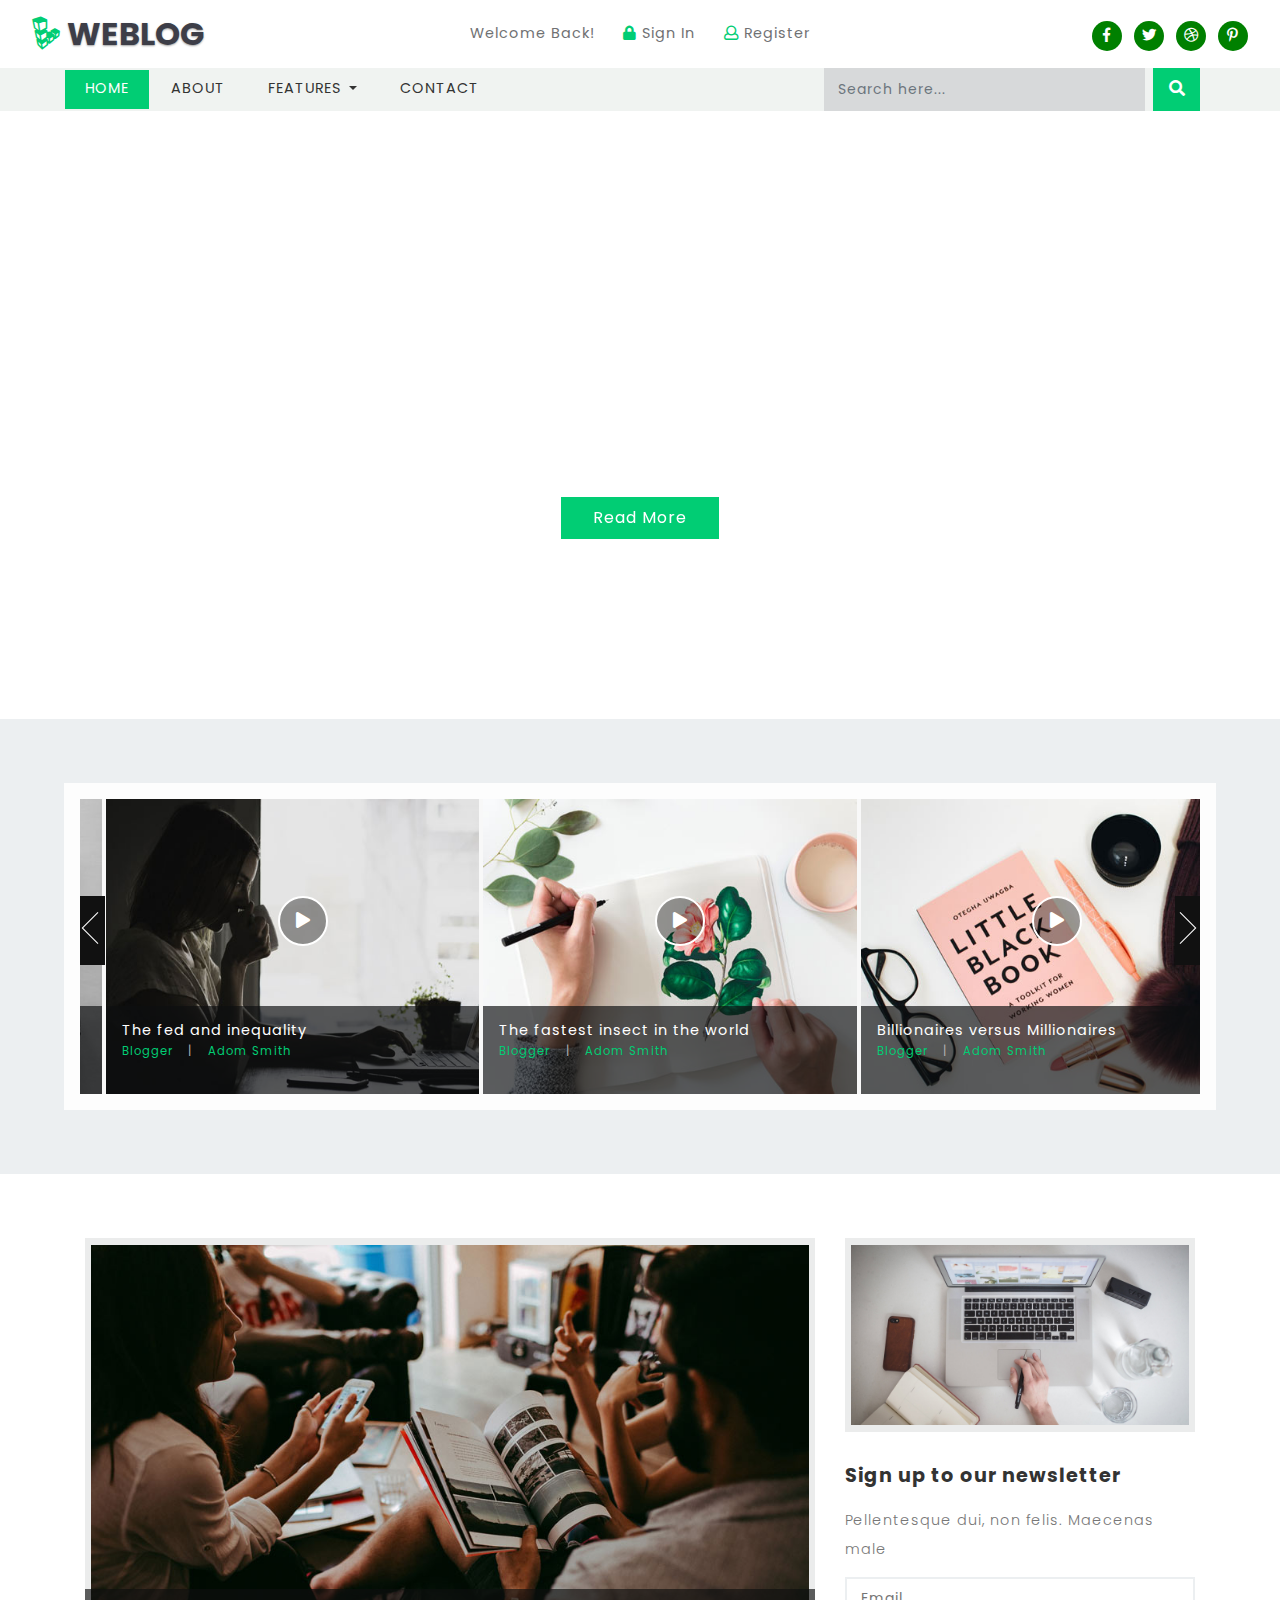
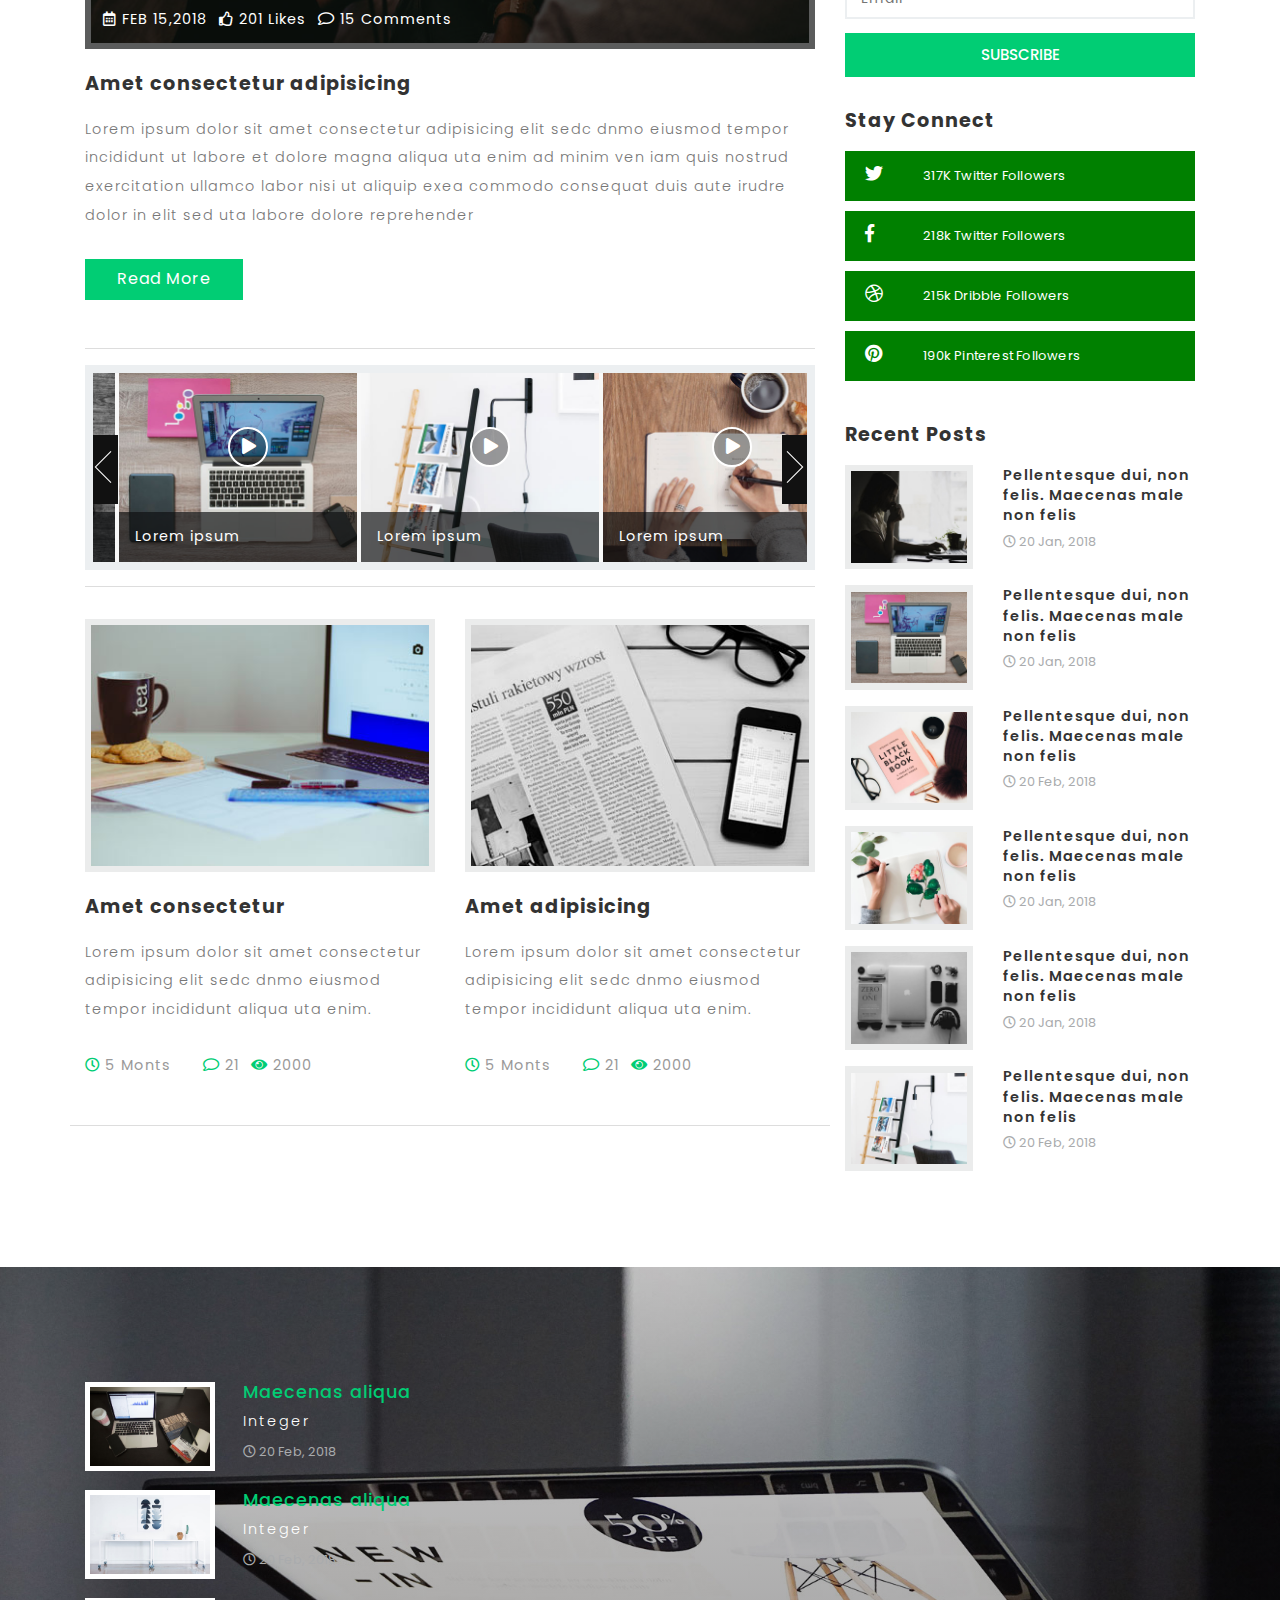
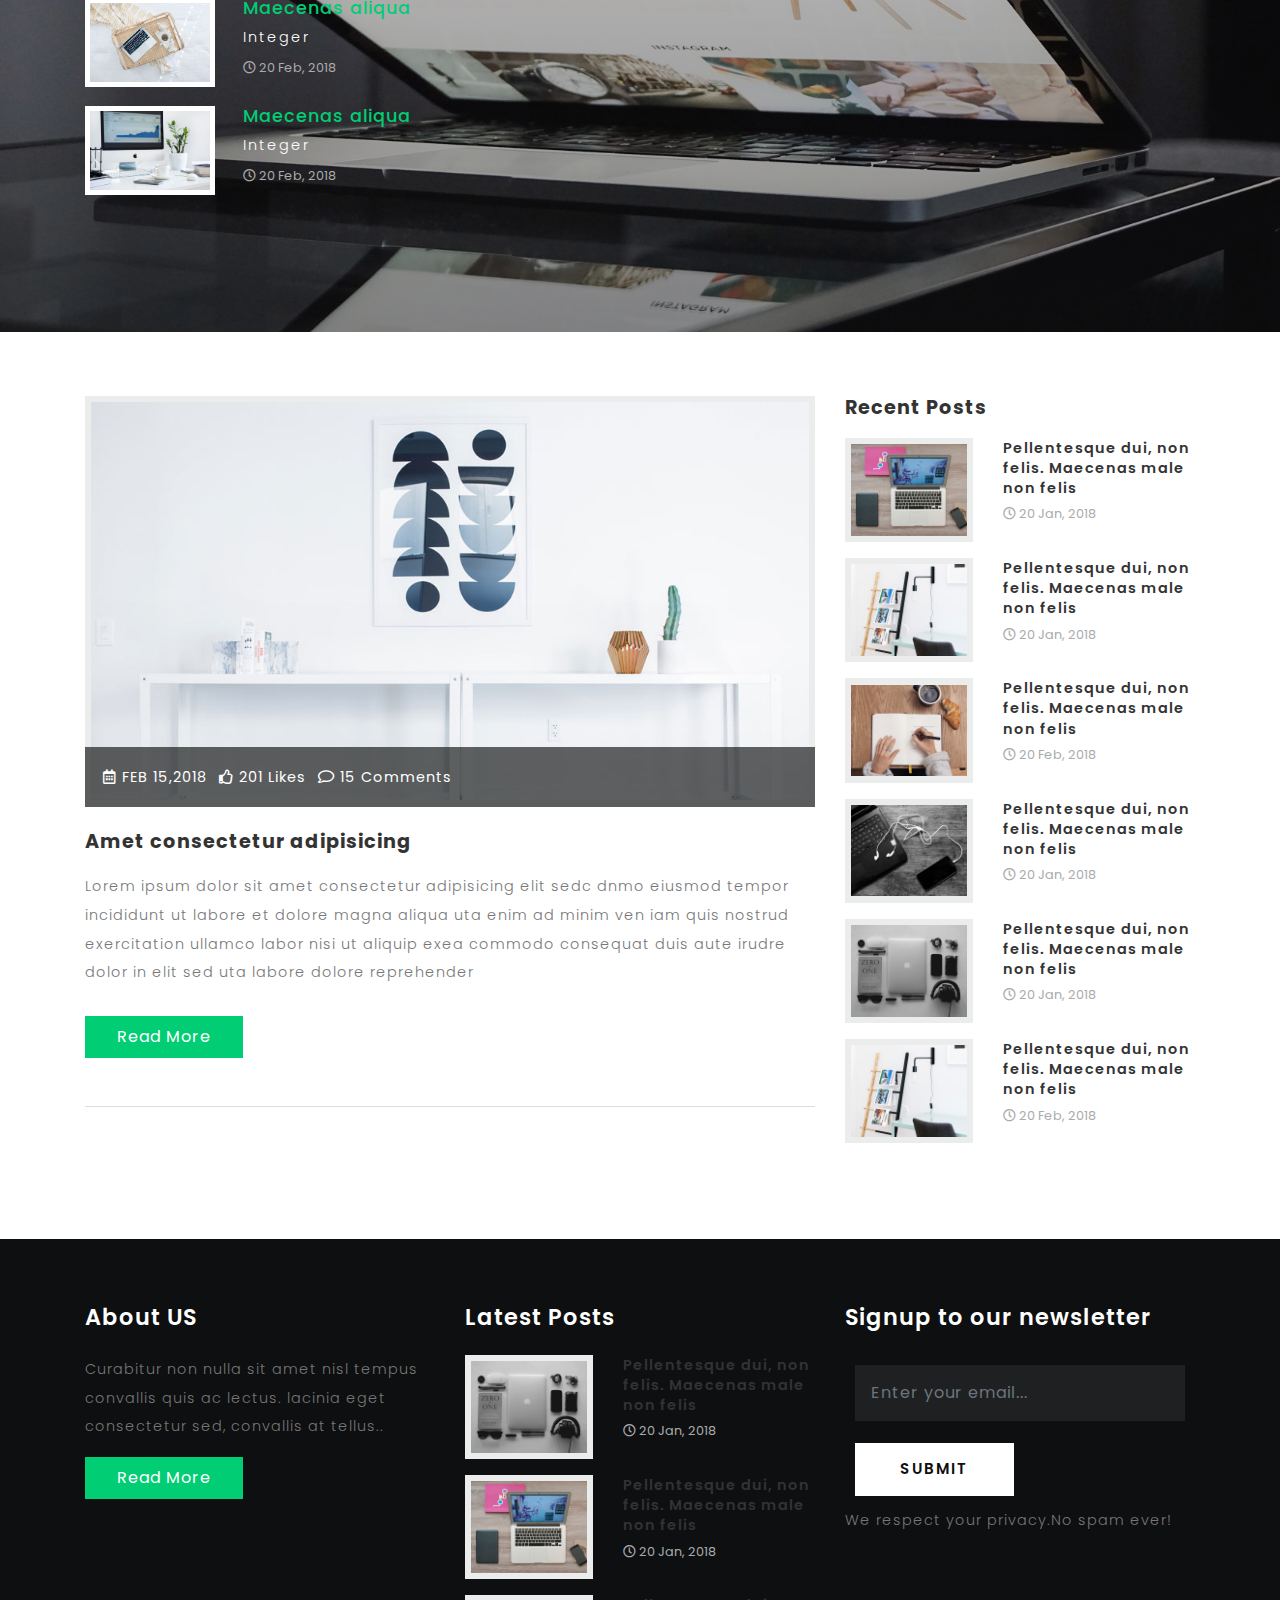
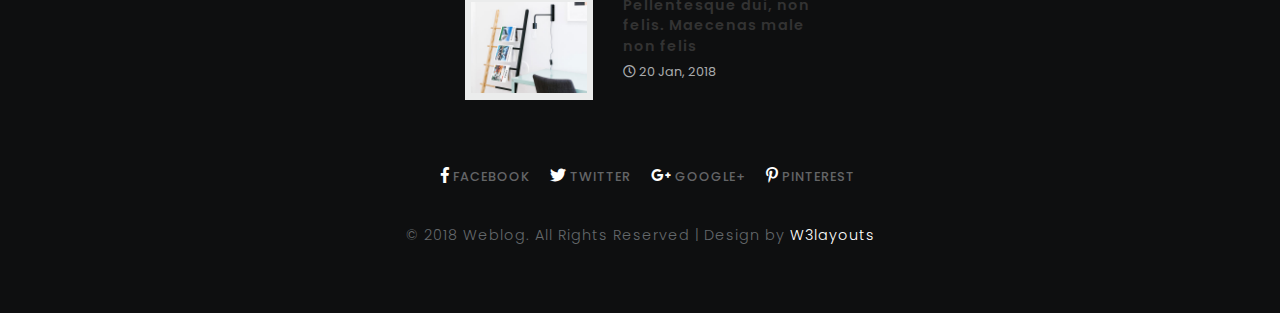
<file: Yesil Vadi Metalurji/wwwroot/web/index.html>
<!DOCTYPE html>
<html lang="zxx">

<head>
	<title>Weblog a Blogging Category Bootstrap responsive WebTemplate | Home :: w3layouts</title>
	<meta name="viewport" content="width=device-width, initial-scale=1">
	<meta charset="utf-8">
	<meta name="keywords" content="Weblog a Responsive web template, Bootstrap Web Templates, Flat Web Templates, Android Compatible web template,
Smartphone Compatible web template, free webdesigns for Nokia, Samsung, LG, SonyEricsson, Motorola web design" />

	<script>
		addEventListener("load", function () {
			setTimeout(hideURLbar, 0);
		}, false);

		function hideURLbar() {
			window.scrollTo(0, 1);
		}
	</script>
	<link href="css/bootstrap.css" rel='stylesheet' type='text/css' />
	<link rel="stylesheet" href="css/jquery.desoslide.css">
	<link href="css/style.css" rel='stylesheet' type='text/css' />
	<link href="css/fontawesome-all.css" rel="stylesheet">
	<link href="//fonts.googleapis.com/css?family=Poppins:100,100i,200,200i,300,300i,400,400i,500,500i,600,600i,700,700i,800"
		  rel="stylesheet">
</head>

<body>
	<!--Header-->

	<header>
		<div class="top-bar_sub_w3layouts container-fluid">
			<div class="row">
				<div class="col-md-4 logo text-left">
					<a class="navbar-brand" href="index.html">
						<i class="fab fa-linode"></i> Weblog
					</a>
				</div>
				<div class="col-md-4 top-forms text-center mt-lg-3 mt-md-1 mt-0">
					<span>Welcome Back!</span>
					<span class="mx-lg-4 mx-md-2  mx-1">
						<a href="login.html">
							<i class="fas fa-lock"></i> Sign In
						</a>
					</span>
					<span>
						<a href="register.html">
							<i class="far fa-user"></i> Register
						</a>
					</span>
				</div>
				<div class="col-md-4 log-icons text-right">

					<ul class="social_list1 mt-3">

						<li>
							<a href="#" class="facebook1 mx-2">
								<i class="fab fa-facebook-f"></i>

							</a>
						</li>
						<li>
							<a href="#" class="twitter2">
								<i class="fab fa-twitter"></i>

							</a>
						</li>
						<li>
							<a href="#" class="dribble3 mx-2">
								<i class="fab fa-dribbble"></i>
							</a>
						</li>
						<li>
							<a href="#" class="pin">
								<i class="fab fa-pinterest-p"></i>
							</a>
						</li>
					</ul>
				</div>
			</div>
		</div>

		<div class="header_top" id="home">
			<nav class="navbar navbar-expand-lg navbar-light bg-light">
				<button class="navbar-toggler navbar-toggler-right mx-auto" type="button" data-toggle="collapse" data-target="#navbarSupportedContent" aria-controls="navbarSupportedContent"
						aria-expanded="false" aria-label="Toggle navigation">
					<span class="navbar-toggler-icon"></span>
				</button>


				<div class="collapse navbar-collapse" id="navbarSupportedContent">
					<ul class="navbar-nav mr-auto">
						<li class="nav-item active">
							<a class="nav-link" href="#">
								Home
								<span class="sr-only">(current)</span>
							</a>
						</li>
						<li class="nav-item">
							<a class="nav-link" href="about.html">About</a>
						</li>
						<li class="nav-item dropdown">
							<a class="nav-link dropdown-toggle" href="#" id="navbarDropdown" role="button" data-toggle="dropdown" aria-haspopup="true"
							   aria-expanded="false">
								Features
							</a>
							<div class="dropdown-menu" aria-labelledby="navbarDropdown">
								<a class="dropdown-item" href="#"></a>
								<a class="dropdown-item" href="blog1.html">Standard Blog</a>
								<div class="dropdown-divider"></div>
								<a class="dropdown-item" href="blog2.html">2 Column Blog</a>
								<div class="dropdown-divider"></div>
								<a class="dropdown-item" href="blog3.html">3 Column Blog</a>

							</div>
						</li>
						<li class="nav-item">
							<a class="nav-link" href="contact.html">Contact</a>
						</li>

					</ul>
					<form action="#" method="post" class="form-inline my-2 my-lg-0 header-search">
						<input class="form-control mr-sm-2" type="search" placeholder="Search here..." name="Search" required="">
						<button class="btn btn1 my-2 my-sm-0" type="submit"><i class="fas fa-search"></i></button>
					</form>



				</div>
			</nav>

		</div>
	</header>
	<!--//header-->
	<!--/banner-->
	<div class="banner">
		<div id="carouselExampleIndicators" class="carousel slide" data-ride="carousel">
			<ol class="carousel-indicators">
				<li data-target="#carouselExampleIndicators" data-slide-to="0" class="active"></li>
				<li data-target="#carouselExampleIndicators" data-slide-to="1"></li>
				<li data-target="#carouselExampleIndicators" data-slide-to="2"></li>
				<li data-target="#carouselExampleIndicators" data-slide-to="3"></li>
			</ol>
			<div class="carousel-inner" role="listbox">
				<div class="carousel-item active">
					<div class="carousel-caption">
						<h3>
							Create the lifestyle
							<span>you desire</span>
						</h3>
						<div class="read">
							<a href="single.html" class="btn btn-primary read-m">Read More</a>
						</div>
					</div>
				</div>
				<div class="carousel-item item2">
					<div class="carousel-caption">
						<h3>
							Engaging Purposeful
							<span>and Creative</span>
						</h3>
						<div class="read">
							<a href="single.html" class="btn btn-primary read-m">Read More</a>
						</div>
					</div>
				</div>
				<div class="carousel-item item3">
					<div class="carousel-caption">
						<h3>
							Create the lifestyle
							<span>you desire</span>
						</h3>
						<div class="read">
							<a href="single.html" class="btn btn-primary read-m">Read More</a>
						</div>
					</div>
				</div>
				<div class="carousel-item item4">
					<div class="carousel-caption">
						<h3>
							Engaging Purposeful
							<span>and Creative</span>
						</h3>
						<div class="read">
							<a href="single.html" class="btn btn-primary read-m">Read More</a>
						</div>
					</div>
				</div>
			</div>
			<a class="carousel-control-prev" href="#carouselExampleIndicators" role="button" data-slide="prev">
				<span class="carousel-control-prev-icon" aria-hidden="true"></span>
				<span class="sr-only">Previous</span>
			</a>
			<a class="carousel-control-next" href="#carouselExampleIndicators" role="button" data-slide="next">
				<span class="carousel-control-next-icon" aria-hidden="true"></span>
				<span class="sr-only">Next</span>
			</a>
		</div>
	</div>
	<!--/model-->
	<!--//banner-->
	<section class="bottom-slider">
		<div class="course_demo1">
			<ul id="flexiselDemo1">
				<li>
					<div class="blog-item">
						<img src="images/1.jpg" alt=" " class="img-fluid" />
						<button type="button" class="btn btn-primary play" data-toggle="modal" data-target="#exampleModal">
							<i class="fas fa-play"></i>
						</button>

						<div class="floods-text">
							<h3>
								The fed and inequality
								<span>
									Blogger
									<label>|</label>
									<i>Adom Smith</i>
								</span>
							</h3>

						</div>
					</div>
				</li>
				<li>
					<div class="blog-item">
						<img src="images/2.jpg" alt=" " class="img-fluid" />
						<button type="button" class="btn btn-primary play" data-toggle="modal" data-target="#exampleModal">
							<i class="fas fa-play"></i>
						</button>

						<div class="floods-text">
							<h3>
								The fastest insect in the world
								<span>
									Blogger
									<label>|</label>
									<i>Adom Smith</i>
								</span>
							</h3>

						</div>
					</div>
				</li>
				<li>
					<div class="blog-item">
						<img src="images/3.jpg" alt=" " class="img-fluid" />
						<button type="button" class="btn btn-primary play" data-toggle="modal" data-target="#exampleModal">
							<i class="fas fa-play"></i>
						</button>


						<div class="floods-text">
							<h3>
								Billionaires versus Millionaires
								<span>
									Blogger
									<label>|</label>
									<i>Adom Smith</i>
								</span>
							</h3>

						</div>
					</div>
				</li>
				<li>
					<div class="blog-item">
						<img src="images/4.jpg" alt=" " class="img-fluid" />
						<button type="button" class="btn btn-primary play" data-toggle="modal" data-target="#exampleModal">
							<i class="fas fa-play"></i>
						</button>


						<div class="floods-text">
							<h3>
								Billionaires versus Millionaires
								<span>
									Blogger
									<label>|</label>
									<i>Adom Smith</i>
								</span>
							</h3>

						</div>
					</div>
				</li>
			</ul>
		</div>
		<div class="modal fade" id="exampleModal" tabindex="-1" role="dialog" aria-hidden="true">
			<div class="modal-dialog" role="document">
				<div class="modal-content">
					<div class="modal-header">
						<button type="button" class="close" data-dismiss="modal" aria-label="Close">
							<span aria-hidden="true">&times;</span>
						</button>
					</div>
					<div class="modal-body">
						<div class="embed-responsive embed-responsive-21by9">
							<iframe src="https://player.vimeo.com/video/145787219"></iframe>
						</div>
					</div>

				</div>
			</div>
		</div>
	</section>
	<!--/main-->
	<section class="main-content-w3layouts-agileits">
		<div class="container">
			<div class="row">
				<!--left-->
				<div class="col-lg-8 left-blog-info-w3layouts-agileits text-left">
					<div class="blog-grid-top">
						<div class="b-grid-top">
							<div class="blog_info_left_grid">
								<a href="single.html">
									<img src="images/b1.jpg" class="img-fluid" alt="">
								</a>
							</div>
							<div class="blog-info-middle">
								<ul>
									<li>
										<a href="#">
											<i class="far fa-calendar-alt"></i> FEB 15,2018
										</a>
									</li>
									<li class="mx-2">
										<a href="#">
											<i class="far fa-thumbs-up"></i> 201 Likes
										</a>
									</li>
									<li>
										<a href="#">
											<i class="far fa-comment"></i> 15 Comments
										</a>
									</li>

								</ul>
							</div>
						</div>

						<h3>
							<a href="single.html">Amet consectetur adipisicing </a>
						</h3>
						<p>
							Lorem ipsum dolor sit amet consectetur adipisicing elit sedc dnmo eiusmod tempor incididunt ut labore et dolore magna
							aliqua uta enim ad minim ven iam quis nostrud exercitation ullamco labor nisi ut aliquip exea commodo consequat duis
							aute irudre dolor in elit sed uta labore dolore reprehender
						</p>
						<a href="single.html" class="btn btn-primary read-m">Read More</a>
					</div>
					<!--//silder-->
					<div class="blog-mid-sec">
						<ul id="flexiselDemo2">
							<li>
								<div class="blog-item">
									<img src="images/5.jpg" alt=" " class="img-fluid" />
									<button type="button" class="btn btn-primary play sec" data-toggle="modal" data-target="#exampleModal">
										<i class="fas fa-play"></i>
									</button>
									<div class="floods-text">
										<h3>Lorem ipsum </h3>
									</div>
								</div>
							</li>
							<li>
								<div class="blog-item">
									<img src="images/6.jpg" alt=" " class="img-fluid" />
									<button type="button" class="btn btn-primary play sec" data-toggle="modal" data-target="#exampleModal">
										<i class="fas fa-play"></i>
									</button>
									<div class="floods-text">
										<h3>Lorem ipsum </h3>
									</div>
								</div>
							</li>
							<li>
								<div class="blog-item">
									<img src="images/7.jpg" alt=" " class="img-fluid" />
									<button type="button" class="btn btn-primary play sec" data-toggle="modal" data-target="#exampleModal">
										<i class="fas fa-play"></i>
									</button>
									<div class="floods-text">
										<h3>Lorem ipsum </h3>
									</div>
								</div>
							</li>
							<li>
								<div class="blog-item">
									<img src="images/8.jpg" alt=" " class="img-fluid" />
									<button type="button" class="btn btn-primary play sec" data-toggle="modal" data-target="#exampleModal">
										<i class="fas fa-play"></i>
									</button>
									<div class="floods-text">
										<h3>Lorem ipsum </h3>
									</div>
								</div>
							</li>
						</ul>
					</div>

					<!--//silder-->
					<div class="blog-girds-sec">
						<div class="row">
							<div class="col-md-6 blog-grid-top">
								<div class="b-grid-top">
									<div class="blog_info_left_grid">
										<a href="single.html">
											<img src="images/b2.jpg" class="img-fluid" alt="">
										</a>
									</div>
									<h3>
										<a href="single.html">Amet consectetur </a>
									</h3>
									<p>Lorem ipsum dolor sit amet consectetur adipisicing elit sedc dnmo eiusmod tempor incididunt aliqua uta enim.</p>
								</div>
								<ul class="blog-icons">
									<li>
										<a href="#">
											<i class="far fa-clock"></i> 5 Monts
										</a>
									</li>
									<li class="mx-2">
										<a href="#">
											<i class="far fa-comment"></i> 21
										</a>
									</li>
									<li>
										<a href="#">
											<i class="fas fa-eye"></i> 2000
										</a>
									</li>

								</ul>
							</div>
							<div class="col-md-6 blog-grid-top">
								<div class="b-grid-top">
									<div class="blog_info_left_grid">
										<a href="single.html">
											<img src="images/b3.jpg" class="img-fluid" alt="">
										</a>
									</div>
									<h3>
										<a href="single.html">Amet adipisicing </a>
									</h3>
									<p>Lorem ipsum dolor sit amet consectetur adipisicing elit sedc dnmo eiusmod tempor incididunt aliqua uta enim.</p>

								</div>
								<ul class="blog-icons">
									<li>
										<a href="#">
											<i class="far fa-clock"></i> 5 Monts
										</a>
									</li>
									<li class="mx-2">
										<a href="#">
											<i class="far fa-comment"></i> 21
										</a>
									</li>
									<li>
										<a href="#">
											<i class="fas fa-eye"></i> 2000
										</a>
									</li>

								</ul>
							</div>
						</div>
					</div>
				</div>
				<!--//left-->
				<!--right-->
				<aside class="col-lg-4 agileits-w3ls-right-blog-con text-right">
					<div class="right-blog-info text-left">
						<div class="tech-btm">
							<img src="images/banner1.jpg" class="img-fluid" alt="">
						</div>
						<div class="tech-btm">
							<h4>Sign up to our newsletter</h4>
							<p>Pellentesque dui, non felis. Maecenas male </p>
							<form action="#" method="post">
								<input type="email" placeholder="Email" required="">
								<input type="submit" value="Subscribe">
							</form>

						</div>
						<div class="tech-btm widget_social">
							<h4>Stay Connect</h4>
							<ul>

								<li>
									<a class="twitter" href="#">
										<i class="fab fa-twitter"></i>
										<span class="count">317K</span> Twitter Followers
									</a>
								</li>
								<li>
									<a class="facebook" href="#">
										<i class="fab fa-facebook-f"></i>
										<span class="count">218k</span> Twitter Followers
									</a>
								</li>
								<li>
									<a class="dribble" href="#">
										<i class="fab fa-dribbble"></i>

										<span class="count">215k</span> Dribble Followers
									</a>
								</li>
								<li>
									<a class="pin" href="#">
										<i class="fab fa-pinterest"></i>
										<span class="count">190k</span> Pinterest Followers
									</a>
								</li>

							</ul>
						</div>
						<div class="tech-btm">
							<h4>Recent Posts</h4>

							<div class="blog-grids row mb-3">
								<div class="col-md-5 blog-grid-left">
									<a href="single.html">
										<img src="images/1.jpg" class="img-fluid" alt="">
									</a>
								</div>
								<div class="col-md-7 blog-grid-right">

									<h5>
										<a href="single.html">Pellentesque dui, non felis. Maecenas male non felis </a>
									</h5>
									<div class="sub-meta">
										<span>
											<i class="far fa-clock"></i> 20 Jan, 2018
										</span>
									</div>
								</div>

							</div>
							<div class="blog-grids row mb-3">
								<div class="col-md-5 blog-grid-left">
									<a href="single.html">
										<img src="images/5.jpg" class="img-fluid" alt="">
									</a>
								</div>
								<div class="col-md-7 blog-grid-right">

									<h5>
										<a href="single.html">Pellentesque dui, non felis. Maecenas male non felis </a>
									</h5>
									<div class="sub-meta">
										<span>
											<i class="far fa-clock"></i> 20 Jan, 2018
										</span>
									</div>
								</div>
								<div class="clearfix"> </div>
							</div>
							<div class="blog-grids row mb-3">
								<div class="col-md-5 blog-grid-left">
									<a href="single.html">
										<img src="images/3.jpg" class="img-fluid" alt="">
									</a>
								</div>
								<div class="col-md-7 blog-grid-right">
									<h5>
										<a href="single.html">Pellentesque dui, non felis. Maecenas male non felis </a>
									</h5>
									<div class="sub-meta">
										<span>
											<i class="far fa-clock"></i> 20 Feb, 2018
										</span>
									</div>
								</div>

							</div>
							<div class="blog-grids row mb-3">
								<div class="col-md-5 blog-grid-left">
									<a href="single.html">
										<img src="images/2.jpg" class="img-fluid" alt="">
									</a>
								</div>
								<div class="col-md-7 blog-grid-right">

									<h5>
										<a href="single.html">Pellentesque dui, non felis. Maecenas male non felis </a>
									</h5>
									<div class="sub-meta">
										<span>
											<i class="far fa-clock"></i> 20 Jan, 2018
										</span>
									</div>
								</div>

							</div>
							<div class="blog-grids row mb-3">
								<div class="col-md-5 blog-grid-left">
									<a href="single.html">
										<img src="images/4.jpg" class="img-fluid" alt="">
									</a>
								</div>
								<div class="col-md-7 blog-grid-right">

									<h5>
										<a href="single.html">Pellentesque dui, non felis. Maecenas male non felis </a>
									</h5>
									<div class="sub-meta">
										<span>
											<i class="far fa-clock"></i> 20 Jan, 2018
										</span>
									</div>
								</div>

							</div>
							<div class="blog-grids row mb-3">
								<div class="col-md-5 blog-grid-left">
									<a href="single.html">
										<img src="images/6.jpg" class="img-fluid" alt="">
									</a>
								</div>
								<div class="col-md-7 blog-grid-right">
									<h5>
										<a href="single.html">Pellentesque dui, non felis. Maecenas male non felis </a>
									</h5>
									<div class="sub-meta">
										<span>
											<i class="far fa-clock"></i> 20 Feb, 2018
										</span>
									</div>
								</div>

							</div>
						</div>
					</div>

				</aside>
				<!--//right-->
			</div>
		</div>
	</section>
	<!--//main-->
	<!--/middle-->
	<section class="middle-sec-agileinfo-w3ls">
		<div class="container">
			<div class="row inner-sec">
				<div class="col-md-4 news-left">
					<ul id="demo1_thumbs" class="list-inline">
						<li>
							<a href="images/m1.jpg">
								<img src="images/m1.jpg" alt="" data-desoslide-caption="<h3>Latest Post 1</h3>">
								<div class="mid-text-info">
									<h4>Maecenas aliqua</h4>
									<p>Integer </p>
									<div class="sub-meta">
										<span>
											<i class="far fa-clock"></i> 20 Feb, 2018
										</span>
									</div>
								</div>
							</a>
						</li>
						<li>
							<a href="images/m2.jpg">
								<img src="images/m2.jpg" alt="" data-desoslide-caption="<h3>Latest Post 2</h3>">
								<div class="mid-text-info">
									<h4>Maecenas aliqua</h4>
									<p>Integer </p>
									<div class="sub-meta">
										<span>
											<i class="far fa-clock"></i> 20 Feb, 2018
										</span>
									</div>
								</div>
							</a>
						</li>
						<li>
							<a href="images/m3.jpg">
								<img src="images/m3.jpg" alt="" data-desoslide-caption="<h3>Latest Post 3</h3>">
								<div class="mid-text-info">
									<h4>Maecenas aliqua</h4>
									<p>Integer </p>
									<div class="sub-meta">
										<span>
											<i class="far fa-clock"></i> 20 Feb, 2018
										</span>
									</div>
								</div>
							</a>
						</li>
						<li>
							<a href="images/m4.jpg">
								<img src="images/m4.jpg" alt="" data-desoslide-caption="<h3>Latest Post 4</h3>">
								<div class="mid-text-info">
									<h4>Maecenas aliqua</h4>
									<p>Integer </p>
									<div class="sub-meta">
										<span>
											<i class="far fa-clock"></i> 20 Feb, 2018
										</span>
									</div>
								</div>
							</a>
						</li>
					</ul>
				</div>
				<div id="demo1_main_image" class="col-md-8  news-right"></div>
				<div class="clearfix"> </div>
			</div>
		</div>

	</section>
	<!--//middle-->
	<!---->
	<section class="main-content-w3layouts-agileits">
		<div class="container">
			<div class="row">
				<!--left-->
				<div class="col-lg-8 left-blog-info-w3layouts-agileits text-left">
					<div class="blog-grid-top">
						<div class="b-grid-top">
							<div class="blog_info_left_grid">
								<a href="single.html">
									<img src="images/b4.jpg" class="img-fluid" alt="">
								</a>
							</div>
							<div class="blog-info-middle">
								<ul>
									<li>
										<a href="#">
											<i class="far fa-calendar-alt"></i> FEB 15,2018
										</a>
									</li>
									<li class="mx-2">
										<a href="#">
											<i class="far fa-thumbs-up"></i> 201 Likes
										</a>
									</li>
									<li>
										<a href="#">
											<i class="far fa-comment"></i> 15 Comments
										</a>
									</li>

								</ul>
							</div>
						</div>

						<h3>
							<a href="single.html">Amet consectetur adipisicing </a>
						</h3>
						<p>
							Lorem ipsum dolor sit amet consectetur adipisicing elit sedc dnmo eiusmod tempor incididunt ut labore et dolore magna
							aliqua uta enim ad minim ven iam quis nostrud exercitation ullamco labor nisi ut aliquip exea commodo consequat duis
							aute irudre dolor in elit sed uta labore dolore reprehender
						</p>
						<a href="single.html" class="btn btn-primary read-m">Read More</a>
					</div>
					<!--//silder-->


				</div>
				<!--//left-->
				<!--right-->
				<aside class="col-lg-4 agileits-w3ls-right-blog-con text-left">
					<div class="tech-btm">
						<h4>Recent Posts</h4>

						<div class="blog-grids row mb-3">
							<div class="col-md-5 blog-grid-left">
								<a href="single.html">
									<img src="images/5.jpg" class="img-fluid" alt="">
								</a>
							</div>
							<div class="col-md-7 blog-grid-right">

								<h5>
									<a href="single.html">Pellentesque dui, non felis. Maecenas male non felis </a>
								</h5>
								<div class="sub-meta">
									<span>
										<i class="far fa-clock"></i> 20 Jan, 2018
									</span>
								</div>
							</div>

						</div>
						<div class="blog-grids row mb-3">
							<div class="col-md-5 blog-grid-left">
								<a href="single.html">
									<img src="images/6.jpg" class="img-fluid" alt="">
								</a>
							</div>
							<div class="col-md-7 blog-grid-right">

								<h5>
									<a href="single.html">Pellentesque dui, non felis. Maecenas male non felis </a>
								</h5>
								<div class="sub-meta">
									<span>
										<i class="far fa-clock"></i> 20 Jan, 2018
									</span>
								</div>
							</div>

						</div>
						<div class="blog-grids row mb-3">
							<div class="col-md-5 blog-grid-left">
								<a href="single.html">
									<img src="images/7.jpg" class="img-fluid" alt="">
								</a>
							</div>
							<div class="col-md-7 blog-grid-right">
								<h5>
									<a href="single.html">Pellentesque dui, non felis. Maecenas male non felis </a>
								</h5>
								<div class="sub-meta">
									<span>
										<i class="far fa-clock"></i> 20 Feb, 2018
									</span>
								</div>
							</div>

						</div>
						<div class="blog-grids row mb-3">
							<div class="col-md-5 blog-grid-left">
								<a href="single.html">
									<img src="images/8.jpg" class="img-fluid" alt="">
								</a>
							</div>
							<div class="col-md-7 blog-grid-right">

								<h5>
									<a href="single.html">Pellentesque dui, non felis. Maecenas male non felis </a>
								</h5>
								<div class="sub-meta">
									<span>
										<i class="far fa-clock"></i> 20 Jan, 2018
									</span>
								</div>
							</div>

						</div>
						<div class="blog-grids row mb-3">
							<div class="col-md-5 blog-grid-left">
								<a href="single.html">
									<img src="images/4.jpg" class="img-fluid" alt="">
								</a>
							</div>
							<div class="col-md-7 blog-grid-right">

								<h5>
									<a href="single.html">Pellentesque dui, non felis. Maecenas male non felis </a>
								</h5>
								<div class="sub-meta">
									<span>
										<i class="far fa-clock"></i> 20 Jan, 2018
									</span>
								</div>
							</div>

						</div>
						<div class="blog-grids row mb-3">
							<div class="col-md-5 blog-grid-left">
								<a href="single.html">
									<img src="images/6.jpg" class="img-fluid" alt="">
								</a>
							</div>
							<div class="col-md-7 blog-grid-right">
								<h5>
									<a href="single.html">Pellentesque dui, non felis. Maecenas male non felis </a>
								</h5>
								<div class="sub-meta">
									<span>
										<i class="far fa-clock"></i> 20 Feb, 2018
									</span>
								</div>
							</div>

						</div>

					</div>

				</aside>
				<!--//right-->
			</div>
		</div>
	</section>
	<!--//main-->
	<!--footer-->
	<footer>
		<div class="container">
			<div class="row">
				<div class="col-lg-4 footer-grid-agileits-w3ls text-left">
					<h3>About US</h3>
					<p>Curabitur non nulla sit amet nisl tempus convallis quis ac lectus. lacinia eget consectetur sed, convallis at tellus..</p>
					<div class="read">
						<a href="single.html" class="btn btn-primary read-m">Read More</a>
					</div>
				</div>
				<div class="col-lg-4 footer-grid-agileits-w3ls text-left">

					<div class="tech-btm">
						<h3>Latest Posts</h3>
						<div class="blog-grids row mb-3">
							<div class="col-md-5 blog-grid-left">
								<a href="single.html">
									<img src="images/4.jpg" class="img-fluid" alt="">
								</a>
							</div>
							<div class="col-md-7 blog-grid-right">

								<h5>
									<a href="single.html">Pellentesque dui, non felis. Maecenas male non felis </a>
								</h5>
								<div class="sub-meta">
									<span>
										<i class="far fa-clock"></i> 20 Jan, 2018
									</span>
								</div>
							</div>

						</div>
						<div class="blog-grids row mb-3">
							<div class="col-md-5 blog-grid-left">
								<a href="single.html">
									<img src="images/5.jpg" class="img-fluid" alt="">
								</a>
							</div>
							<div class="col-md-7 blog-grid-right">

								<h5>
									<a href="single.html">Pellentesque dui, non felis. Maecenas male non felis </a>
								</h5>
								<div class="sub-meta">
									<span>
										<i class="far fa-clock"></i> 20 Jan, 2018
									</span>
								</div>
							</div>

						</div>
						<div class="blog-grids row mb-3">
							<div class="col-md-5 blog-grid-left">
								<a href="single.html">
									<img src="images/6.jpg" class="img-fluid" alt="">
								</a>
							</div>
							<div class="col-md-7 blog-grid-right">

								<h5>
									<a href="single.html">Pellentesque dui, non felis. Maecenas male non felis </a>
								</h5>
								<div class="sub-meta">
									<span>
										<i class="far fa-clock"></i> 20 Jan, 2018
									</span>
								</div>
							</div>

						</div>
					</div>
				</div>
				<!-- subscribe -->
				<div class="col-lg-4 subscribe-main footer-grid-agileits-w3ls text-left">
					<h2>Signup to our newsletter</h2>
					<div class="subscribe-main text-left">
						<div class="subscribe-form">
							<form action="#" method="post" class="subscribe_form">
								<input class="form-control" type="email" placeholder="Enter your email..." required="">
								<button type="submit" class="btn btn-primary submit">Submit</button>
							</form>
							<div class="clearfix"> </div>
						</div>
						<p>We respect your privacy.No spam ever!</p>
					</div>
					<!-- //subscribe -->
				</div>
			</div>
			<!-- footer -->
			<div class="footer-cpy text-center">
				<div class="footer-social">
					<div class="copyrighttop">
						<ul>
							<li class="mx-3">
								<a class="facebook" href="#">
									<i class="fab fa-facebook-f"></i>
									<span>Facebook</span>
								</a>
							</li>
							<li>
								<a class="facebook" href="#">
									<i class="fab fa-twitter"></i>
									<span>Twitter</span>
								</a>
							</li>
							<li class="mx-3">
								<a class="facebook" href="#">
									<i class="fab fa-google-plus-g"></i>
									<span>Google+</span>
								</a>
							</li>
							<li>
								<a class="facebook" href="#">
									<i class="fab fa-pinterest-p"></i>
									<span>Pinterest</span>
								</a>
							</li>
						</ul>

					</div>
				</div>
				<div class="w3layouts-agile-copyrightbottom">
					<p>
						© 2018 Weblog. All Rights Reserved | Design by
						<a href="http://w3layouts.com/">W3layouts</a>
					</p>

				</div>
			</div>

			<!-- //footer -->
		</div>
	</footer>
	<!---->
	<!-- js -->
	<script src="js/jquery-2.2.3.min.js"></script>
	<!-- //js -->
	<!-- desoslide-JavaScript -->
	<script src="js/jquery.desoslide.js"></script>
	<script>
		$('#demo1_thumbs').desoSlide({
			main: {
				container: '#demo1_main_image',
				cssClass: 'img-responsive'
			},
			effect: 'sideFade',
			caption: true
		});
	</script>

	<!-- requried-jsfiles-for owl -->
	<script>
		$(window).load(function () {
			$("#flexiselDemo1").flexisel({
				visibleItems: 3,
				animationSpeed: 1000,
				autoPlay: true,
				autoPlaySpeed: 3000,
				pauseOnHover: true,
				enableResponsiveBreakpoints: true,
				responsiveBreakpoints: {
					portrait: {
						changePoint: 480,
						visibleItems: 1
					},
					landscape: {
						changePoint: 640,
						visibleItems: 2
					},
					tablet: {
						changePoint: 768,
						visibleItems: 3
					}
				}
			});

		});
	</script>
	<script>
		$(window).load(function () {
			$("#flexiselDemo2").flexisel({
				visibleItems: 3,
				animationSpeed: 1000,
				autoPlay: true,
				autoPlaySpeed: 3000,
				pauseOnHover: true,
				enableResponsiveBreakpoints: true,
				responsiveBreakpoints: {
					portrait: {
						changePoint: 480,
						visibleItems: 1
					},
					landscape: {
						changePoint: 640,
						visibleItems: 2
					},
					tablet: {
						changePoint: 768,
						visibleItems: 3
					}
				}
			});

		});
	</script>
	<script src="js/jquery.flexisel.js"></script>
	<!-- //password-script -->
	<!--/ start-smoth-scrolling -->
	<script src="js/move-top.js"></script>
	<script src="js/easing.js"></script>
	<script>
		jQuery(document).ready(function ($) {
			$(".scroll").click(function (event) {
				event.preventDefault();
				$('html,body').animate({
					scrollTop: $(this.hash).offset().top
				}, 900);
			});
		});
	</script>
	<!--// end-smoth-scrolling -->

	<script>
		$(document).ready(function () {

			var defaults = {
				containerID: 'toTop', // fading element id
				containerHoverID: 'toTopHover', // fading element hover id
				scrollSpeed: 1200,
				easingType: 'linear'
			};


			$().UItoTop({
				easingType: 'easeOutQuart'
			});

		});
	</script>
	<a href="#home" class="scroll" id="toTop" style="display: block;">
		<span id="toTopHover" style="opacity: 1;"> </span>
	</a>

	<!-- //Custom-JavaScript-File-Links -->
	<script src="js/bootstrap.js"></script>


</body>

</html>
</file>
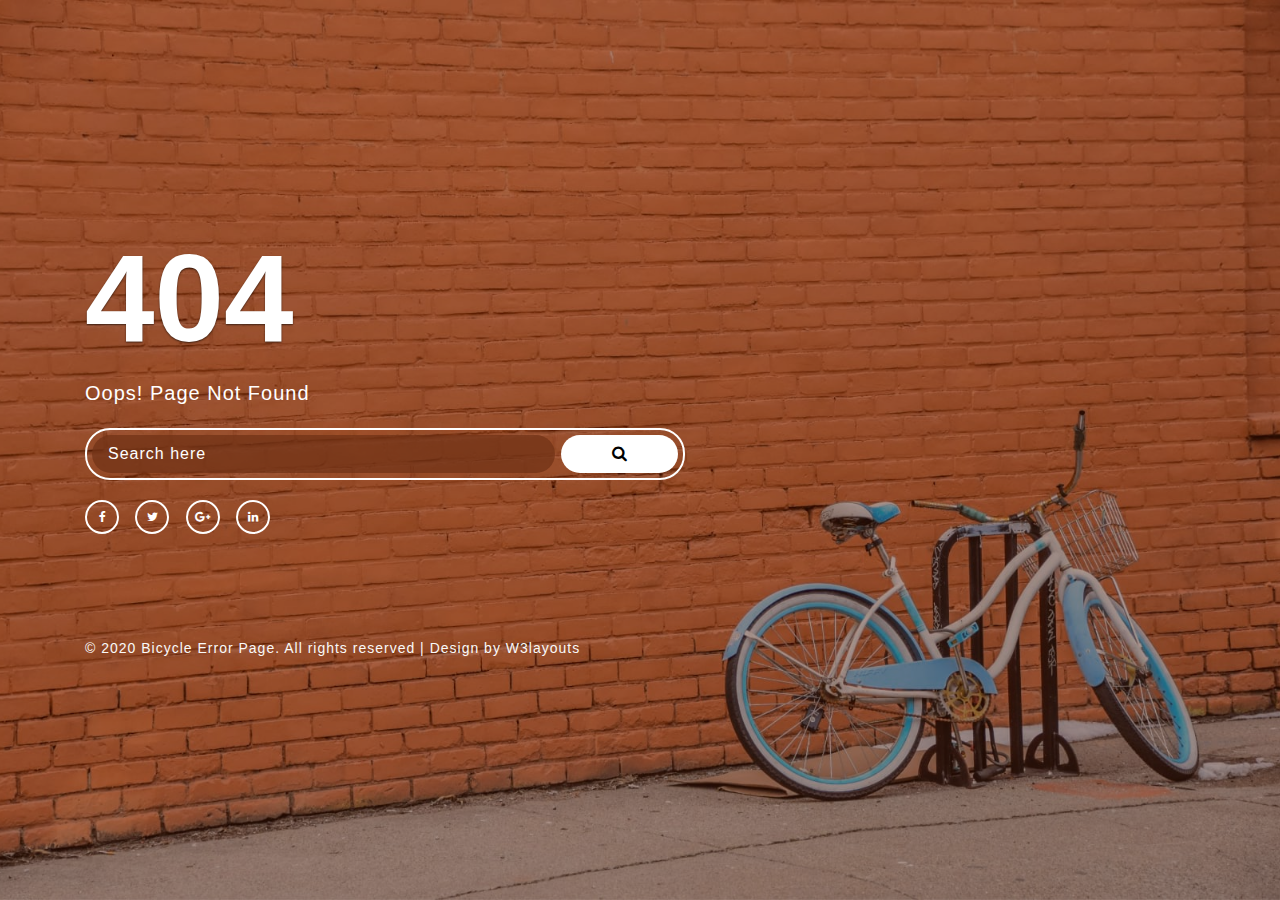
<file: Yesil Vadi Metalurji/wwwroot/weberror/index.html>
<!--
Author: W3layouts
Author URL: http://w3layouts.com
-->
<!DOCTYPE html>
<html lang="zxx">

<head>
	<title>Bicycle Error Page Responsive Widget Template :: W3layouts</title>
	<!-- Meta tag Keywords -->
	<meta name="viewport" content="width=device-width, initial-scale=1">
	<meta charset="UTF-8" />
	<meta name="keywords"
		content="Bicycle Error Page Responsive web template, Bootstrap Web Templates, Flat Web Templates, Android Compatible web template, Smartphone Compatible web template, free webdesigns for Nokia, Samsung, LG, SonyEricsson, Motorola web design" />
	<script>
		addEventListener("load", function () {
			setTimeout(hideURLbar, 0);
		}, false);

		function hideURLbar() {
			window.scrollTo(0, 1);
		}
	</script>
	<!-- //Meta tag Keywords -->
	<!--/Style-CSS -->
	<link rel="stylesheet" href="css/style.css" type="text/css" media="all" />
	<!--//Style-CSS -->
	<!-- font-awesome-icons -->
	<link href="css/font-awesome.css" rel="stylesheet">
	<!-- //font-awesome-icons -->
</head>

<body>
	<section class="w3l-error-61-404">
		<!-- /error-61-section -->
		<div class="error-61-mian">
			<div class="wrapper">
				<div class="errors-16-top">
					<div class="errors-16-info">
						<h3>404 </h3>

						<p>Oops! Page Not Found</p>
						<form action="#" method="post" class="d-flex error-page-form">
							<input type="search" placeholder="Search here" required="required">
							<button type="submit"><span class="fa fa-search" aria-hidden="true"></span></button>
						</form>
						<div class="social-coming-icons">
							<a href="#" title="Facebook" class="footer-fb"><span class="fa fa-facebook"
									aria-hidden="true"></span></a>
							<a href="#" title="Twitter" class="footer-tw"><span class="fa fa-twitter"
									aria-hidden="true"></span></a>
							<a href="#" title="Google Plus" class="footer-gg"><span class="fa fa-google-plus"
									aria-hidden="true"></span></a>
							<a href="#" title="Linkedin" class="footer-lin"><span class="fa fa-linkedin"
									aria-hidden="true"></span></a>
						</div>
					
					</div>

				</div>
				<div class="copyright-footer">
					<div class="copy-right">
						<p>© 2020 Bicycle Error Page. All rights reserved | Design by
							<a href="http://w3layouts.com/" target="_blank">W3layouts</a></p>
					</div>
				</div>
			</div>
		</div>
	</section>
	<!-- //error-61-section -->
</body>

</html>
</file>
<file: Yesil Vadi Metalurji/wwwroot/inspinia-gh-pages/css/style.css>
@import url("https://fonts.googleapis.com/css?family=Open+Sans:300,400,600,700");
@import url("https://fonts.googleapis.com/css?family=Roboto:400,300,500,700");
/*
 *
 *   INSPINIA - Responsive Admin Theme
 *   version 2.8
 *
*/
@font-face {
  font-family: 'Glyphicons Halflings';
  src: url('../fonts/glyphicons-halflings-regular.eot');
  src: url('../fonts/glyphicons-halflings-regular.eot?#iefix') format('embedded-opentype'), url('../fonts/glyphicons-halflings-regular.woff2') format('woff2'), url('../fonts/glyphicons-halflings-regular.woff') format('woff'), url('../fonts/glyphicons-halflings-regular.ttf') format('truetype'), url('../fonts/glyphicons-halflings-regular.svg') format('svg');
}
.glyphicon {
  position: relative;
  top: 1px;
  display: inline-block;
  font-family: 'Glyphicons Halflings';
  font-style: normal;
  font-weight: normal;
  line-height: 1;
  -webkit-font-smoothing: antialiased;
  -moz-osx-font-smoothing: grayscale;
}
.glyphicon-asterisk:before {
  content: "\002a";
}
.glyphicon-plus:before {
  content: "\002b";
}
.glyphicon-euro:before,
.glyphicon-eur:before {
  content: "\20ac";
}
.glyphicon-minus:before {
  content: "\2212";
}
.glyphicon-cloud:before {
  content: "\2601";
}
.glyphicon-envelope:before {
  content: "\2709";
}
.glyphicon-pencil:before {
  content: "\270f";
}
.glyphicon-glass:before {
  content: "\e001";
}
.glyphicon-music:before {
  content: "\e002";
}
.glyphicon-search:before {
  content: "\e003";
}
.glyphicon-heart:before {
  content: "\e005";
}
.glyphicon-star:before {
  content: "\e006";
}
.glyphicon-star-empty:before {
  content: "\e007";
}
.glyphicon-user:before {
  content: "\e008";
}
.glyphicon-film:before {
  content: "\e009";
}
.glyphicon-th-large:before {
  content: "\e010";
}
.glyphicon-th:before {
  content: "\e011";
}
.glyphicon-th-list:before {
  content: "\e012";
}
.glyphicon-ok:before {
  content: "\e013";
}
.glyphicon-remove:before {
  content: "\e014";
}
.glyphicon-zoom-in:before {
  content: "\e015";
}
.glyphicon-zoom-out:before {
  content: "\e016";
}
.glyphicon-off:before {
  content: "\e017";
}
.glyphicon-signal:before {
  content: "\e018";
}
.glyphicon-cog:before {
  content: "\e019";
}
.glyphicon-trash:before {
  content: "\e020";
}
.glyphicon-home:before {
  content: "\e021";
}
.glyphicon-file:before {
  content: "\e022";
}
.glyphicon-time:before {
  content: "\e023";
}
.glyphicon-road:before {
  content: "\e024";
}
.glyphicon-download-alt:before {
  content: "\e025";
}
.glyphicon-download:before {
  content: "\e026";
}
.glyphicon-upload:before {
  content: "\e027";
}
.glyphicon-inbox:before {
  content: "\e028";
}
.glyphicon-play-circle:before {
  content: "\e029";
}
.glyphicon-repeat:before {
  content: "\e030";
}
.glyphicon-refresh:before {
  content: "\e031";
}
.glyphicon-list-alt:before {
  content: "\e032";
}
.glyphicon-lock:before {
  content: "\e033";
}
.glyphicon-flag:before {
  content: "\e034";
}
.glyphicon-headphones:before {
  content: "\e035";
}
.glyphicon-volume-off:before {
  content: "\e036";
}
.glyphicon-volume-down:before {
  content: "\e037";
}
.glyphicon-volume-up:before {
  content: "\e038";
}
.glyphicon-qrcode:before {
  content: "\e039";
}
.glyphicon-barcode:before {
  content: "\e040";
}
.glyphicon-tag:before {
  content: "\e041";
}
.glyphicon-tags:before {
  content: "\e042";
}
.glyphicon-book:before {
  content: "\e043";
}
.glyphicon-bookmark:before {
  content: "\e044";
}
.glyphicon-print:before {
  content: "\e045";
}
.glyphicon-camera:before {
  content: "\e046";
}
.glyphicon-font:before {
  content: "\e047";
}
.glyphicon-bold:before {
  content: "\e048";
}
.glyphicon-italic:before {
  content: "\e049";
}
.glyphicon-text-height:before {
  content: "\e050";
}
.glyphicon-text-width:before {
  content: "\e051";
}
.glyphicon-align-left:before {
  content: "\e052";
}
.glyphicon-align-center:before {
  content: "\e053";
}
.glyphicon-align-right:before {
  content: "\e054";
}
.glyphicon-align-justify:before {
  content: "\e055";
}
.glyphicon-list:before {
  content: "\e056";
}
.glyphicon-indent-left:before {
  content: "\e057";
}
.glyphicon-indent-right:before {
  content: "\e058";
}
.glyphicon-facetime-video:before {
  content: "\e059";
}
.glyphicon-picture:before {
  content: "\e060";
}
.glyphicon-map-marker:before {
  content: "\e062";
}
.glyphicon-adjust:before {
  content: "\e063";
}
.glyphicon-tint:before {
  content: "\e064";
}
.glyphicon-edit:before {
  content: "\e065";
}
.glyphicon-share:before {
  content: "\e066";
}
.glyphicon-check:before {
  content: "\e067";
}
.glyphicon-move:before {
  content: "\e068";
}
.glyphicon-step-backward:before {
  content: "\e069";
}
.glyphicon-fast-backward:before {
  content: "\e070";
}
.glyphicon-backward:before {
  content: "\e071";
}
.glyphicon-play:before {
  content: "\e072";
}
.glyphicon-pause:before {
  content: "\e073";
}
.glyphicon-stop:before {
  content: "\e074";
}
.glyphicon-forward:before {
  content: "\e075";
}
.glyphicon-fast-forward:before {
  content: "\e076";
}
.glyphicon-step-forward:before {
  content: "\e077";
}
.glyphicon-eject:before {
  content: "\e078";
}
.glyphicon-chevron-left:before {
  content: "\e079";
}
.glyphicon-chevron-right:before {
  content: "\e080";
}
.glyphicon-plus-sign:before {
  content: "\e081";
}
.glyphicon-minus-sign:before {
  content: "\e082";
}
.glyphicon-remove-sign:before {
  content: "\e083";
}
.glyphicon-ok-sign:before {
  content: "\e084";
}
.glyphicon-question-sign:before {
  content: "\e085";
}
.glyphicon-info-sign:before {
  content: "\e086";
}
.glyphicon-screenshot:before {
  content: "\e087";
}
.glyphicon-remove-circle:before {
  content: "\e088";
}
.glyphicon-ok-circle:before {
  content: "\e089";
}
.glyphicon-ban-circle:before {
  content: "\e090";
}
.glyphicon-arrow-left:before {
  content: "\e091";
}
.glyphicon-arrow-right:before {
  content: "\e092";
}
.glyphicon-arrow-up:before {
  content: "\e093";
}
.glyphicon-arrow-down:before {
  content: "\e094";
}
.glyphicon-share-alt:before {
  content: "\e095";
}
.glyphicon-resize-full:before {
  content: "\e096";
}
.glyphicon-resize-small:before {
  content: "\e097";
}
.glyphicon-exclamation-sign:before {
  content: "\e101";
}
.glyphicon-gift:before {
  content: "\e102";
}
.glyphicon-leaf:before {
  content: "\e103";
}
.glyphicon-fire:before {
  content: "\e104";
}
.glyphicon-eye-open:before {
  content: "\e105";
}
.glyphicon-eye-close:before {
  content: "\e106";
}
.glyphicon-warning-sign:before {
  content: "\e107";
}
.glyphicon-plane:before {
  content: "\e108";
}
.glyphicon-calendar:before {
  content: "\e109";
}
.glyphicon-random:before {
  content: "\e110";
}
.glyphicon-comment:before {
  content: "\e111";
}
.glyphicon-magnet:before {
  content: "\e112";
}
.glyphicon-chevron-up:before {
  content: "\e113";
}
.glyphicon-chevron-down:before {
  content: "\e114";
}
.glyphicon-retweet:before {
  content: "\e115";
}
.glyphicon-shopping-cart:before {
  content: "\e116";
}
.glyphicon-folder-close:before {
  content: "\e117";
}
.glyphicon-folder-open:before {
  content: "\e118";
}
.glyphicon-resize-vertical:before {
  content: "\e119";
}
.glyphicon-resize-horizontal:before {
  content: "\e120";
}
.glyphicon-hdd:before {
  content: "\e121";
}
.glyphicon-bullhorn:before {
  content: "\e122";
}
.glyphicon-bell:before {
  content: "\e123";
}
.glyphicon-certificate:before {
  content: "\e124";
}
.glyphicon-thumbs-up:before {
  content: "\e125";
}
.glyphicon-thumbs-down:before {
  content: "\e126";
}
.glyphicon-hand-right:before {
  content: "\e127";
}
.glyphicon-hand-left:before {
  content: "\e128";
}
.glyphicon-hand-up:before {
  content: "\e129";
}
.glyphicon-hand-down:before {
  content: "\e130";
}
.glyphicon-circle-arrow-right:before {
  content: "\e131";
}
.glyphicon-circle-arrow-left:before {
  content: "\e132";
}
.glyphicon-circle-arrow-up:before {
  content: "\e133";
}
.glyphicon-circle-arrow-down:before {
  content: "\e134";
}
.glyphicon-globe:before {
  content: "\e135";
}
.glyphicon-wrench:before {
  content: "\e136";
}
.glyphicon-tasks:before {
  content: "\e137";
}
.glyphicon-filter:before {
  content: "\e138";
}
.glyphicon-briefcase:before {
  content: "\e139";
}
.glyphicon-fullscreen:before {
  content: "\e140";
}
.glyphicon-dashboard:before {
  content: "\e141";
}
.glyphicon-paperclip:before {
  content: "\e142";
}
.glyphicon-heart-empty:before {
  content: "\e143";
}
.glyphicon-link:before {
  content: "\e144";
}
.glyphicon-phone:before {
  content: "\e145";
}
.glyphicon-pushpin:before {
  content: "\e146";
}
.glyphicon-usd:before {
  content: "\e148";
}
.glyphicon-gbp:before {
  content: "\e149";
}
.glyphicon-sort:before {
  content: "\e150";
}
.glyphicon-sort-by-alphabet:before {
  content: "\e151";
}
.glyphicon-sort-by-alphabet-alt:before {
  content: "\e152";
}
.glyphicon-sort-by-order:before {
  content: "\e153";
}
.glyphicon-sort-by-order-alt:before {
  content: "\e154";
}
.glyphicon-sort-by-attributes:before {
  content: "\e155";
}
.glyphicon-sort-by-attributes-alt:before {
  content: "\e156";
}
.glyphicon-unchecked:before {
  content: "\e157";
}
.glyphicon-expand:before {
  content: "\e158";
}
.glyphicon-collapse-down:before {
  content: "\e159";
}
.glyphicon-collapse-up:before {
  content: "\e160";
}
.glyphicon-log-in:before {
  content: "\e161";
}
.glyphicon-flash:before {
  content: "\e162";
}
.glyphicon-log-out:before {
  content: "\e163";
}
.glyphicon-new-window:before {
  content: "\e164";
}
.glyphicon-record:before {
  content: "\e165";
}
.glyphicon-save:before {
  content: "\e166";
}
.glyphicon-open:before {
  content: "\e167";
}
.glyphicon-saved:before {
  content: "\e168";
}
.glyphicon-import:before {
  content: "\e169";
}
.glyphicon-export:before {
  content: "\e170";
}
.glyphicon-send:before {
  content: "\e171";
}
.glyphicon-floppy-disk:before {
  content: "\e172";
}
.glyphicon-floppy-saved:before {
  content: "\e173";
}
.glyphicon-floppy-remove:before {
  content: "\e174";
}
.glyphicon-floppy-save:before {
  content: "\e175";
}
.glyphicon-floppy-open:before {
  content: "\e176";
}
.glyphicon-credit-card:before {
  content: "\e177";
}
.glyphicon-transfer:before {
  content: "\e178";
}
.glyphicon-cutlery:before {
  content: "\e179";
}
.glyphicon-header:before {
  content: "\e180";
}
.glyphicon-compressed:before {
  content: "\e181";
}
.glyphicon-earphone:before {
  content: "\e182";
}
.glyphicon-phone-alt:before {
  content: "\e183";
}
.glyphicon-tower:before {
  content: "\e184";
}
.glyphicon-stats:before {
  content: "\e185";
}
.glyphicon-sd-video:before {
  content: "\e186";
}
.glyphicon-hd-video:before {
  content: "\e187";
}
.glyphicon-subtitles:before {
  content: "\e188";
}
.glyphicon-sound-stereo:before {
  content: "\e189";
}
.glyphicon-sound-dolby:before {
  content: "\e190";
}
.glyphicon-sound-5-1:before {
  content: "\e191";
}
.glyphicon-sound-6-1:before {
  content: "\e192";
}
.glyphicon-sound-7-1:before {
  content: "\e193";
}
.glyphicon-copyright-mark:before {
  content: "\e194";
}
.glyphicon-registration-mark:before {
  content: "\e195";
}
.glyphicon-cloud-download:before {
  content: "\e197";
}
.glyphicon-cloud-upload:before {
  content: "\e198";
}
.glyphicon-tree-conifer:before {
  content: "\e199";
}
.glyphicon-tree-deciduous:before {
  content: "\e200";
}
.glyphicon-cd:before {
  content: "\e201";
}
.glyphicon-save-file:before {
  content: "\e202";
}
.glyphicon-open-file:before {
  content: "\e203";
}
.glyphicon-level-up:before {
  content: "\e204";
}
.glyphicon-copy:before {
  content: "\e205";
}
.glyphicon-paste:before {
  content: "\e206";
}
.glyphicon-alert:before {
  content: "\e209";
}
.glyphicon-equalizer:before {
  content: "\e210";
}
.glyphicon-king:before {
  content: "\e211";
}
.glyphicon-queen:before {
  content: "\e212";
}
.glyphicon-pawn:before {
  content: "\e213";
}
.glyphicon-bishop:before {
  content: "\e214";
}
.glyphicon-knight:before {
  content: "\e215";
}
.glyphicon-baby-formula:before {
  content: "\e216";
}
.glyphicon-tent:before {
  content: "\26fa";
}
.glyphicon-blackboard:before {
  content: "\e218";
}
.glyphicon-bed:before {
  content: "\e219";
}
.glyphicon-apple:before {
  content: "\f8ff";
}
.glyphicon-erase:before {
  content: "\e221";
}
.glyphicon-hourglass:before {
  content: "\231b";
}
.glyphicon-lamp:before {
  content: "\e223";
}
.glyphicon-duplicate:before {
  content: "\e224";
}
.glyphicon-piggy-bank:before {
  content: "\e225";
}
.glyphicon-scissors:before {
  content: "\e226";
}
.glyphicon-bitcoin:before {
  content: "\e227";
}
.glyphicon-btc:before {
  content: "\e227";
}
.glyphicon-xbt:before {
  content: "\e227";
}
.glyphicon-yen:before {
  content: "\00a5";
}
.glyphicon-jpy:before {
  content: "\00a5";
}
.glyphicon-ruble:before {
  content: "\20bd";
}
.glyphicon-rub:before {
  content: "\20bd";
}
.glyphicon-scale:before {
  content: "\e230";
}
.glyphicon-ice-lolly:before {
  content: "\e231";
}
.glyphicon-ice-lolly-tasted:before {
  content: "\e232";
}
.glyphicon-education:before {
  content: "\e233";
}
.glyphicon-option-horizontal:before {
  content: "\e234";
}
.glyphicon-option-vertical:before {
  content: "\e235";
}
.glyphicon-menu-hamburger:before {
  content: "\e236";
}
.glyphicon-modal-window:before {
  content: "\e237";
}
.glyphicon-oil:before {
  content: "\e238";
}
.glyphicon-grain:before {
  content: "\e239";
}
.glyphicon-sunglasses:before {
  content: "\e240";
}
.glyphicon-text-size:before {
  content: "\e241";
}
.glyphicon-text-color:before {
  content: "\e242";
}
.glyphicon-text-background:before {
  content: "\e243";
}
.glyphicon-object-align-top:before {
  content: "\e244";
}
.glyphicon-object-align-bottom:before {
  content: "\e245";
}
.glyphicon-object-align-horizontal:before {
  content: "\e246";
}
.glyphicon-object-align-left:before {
  content: "\e247";
}
.glyphicon-object-align-vertical:before {
  content: "\e248";
}
.glyphicon-object-align-right:before {
  content: "\e249";
}
.glyphicon-triangle-right:before {
  content: "\e250";
}
.glyphicon-triangle-left:before {
  content: "\e251";
}
.glyphicon-triangle-bottom:before {
  content: "\e252";
}
.glyphicon-triangle-top:before {
  content: "\e253";
}
.glyphicon-console:before {
  content: "\e254";
}
.glyphicon-superscript:before {
  content: "\e255";
}
.glyphicon-subscript:before {
  content: "\e256";
}
.glyphicon-menu-left:before {
  content: "\e257";
}
.glyphicon-menu-right:before {
  content: "\e258";
}
.glyphicon-menu-down:before {
  content: "\e259";
}
.glyphicon-menu-up:before {
  content: "\e260";
}
h1,
h2,
h3,
h4,
h5,
h6 {
  font-weight: 100;
}
.h1,
.h2,
.h3,
h1,
h2,
h3 {
  margin-top: 20px;
  margin-bottom: 10px;
}
h1 {
  font-size: 30px;
}
h2 {
  font-size: 24px;
}
h3 {
  font-size: 16px;
}
h4 {
  font-size: 14px;
}
h5 {
  font-size: 12px;
}
h6 {
  font-size: 10px;
}
h3,
h4,
h5 {
  margin-top: 5px;
  font-weight: 600;
}
.nav > li > a {
  color: #a7b1c2;
  font-weight: 600;
  padding: 14px 20px 14px 25px;
  display: block;
}
.nav.metismenu > li {
  display: block;
  width: 100%;
  position: relative;
}
.nav.metismenu .dropdown-menu > li > a {
  padding: 3px 20px;
  display: block;
}
.nav.navbar-right > li > a {
  color: #999c9e;
}
.nav > li.active > a {
  color: #ffffff;
}
.navbar-default .nav > li > a:hover,
.navbar-default .nav > li > a:focus {
  background-color: #293846;
  color: white;
}
.nav .open > a,
.nav .open > a:hover,
.nav .open > a:focus {
  background: #fff;
}
.nav.navbar-top-links > li > a:hover,
.nav.navbar-top-links > li > a:focus {
  background-color: transparent;
}
.nav > li > a i {
  margin-right: 6px;
}
.navbar {
  border: 0;
}
.navbar-default {
  background-color: transparent;
  border-color: #2f4050;
}
.navbar-top-links li {
  display: inline-block;
  align-self: center;
}
.navbar-top-links li:last-child {
  margin-right: 30px;
}
.body-small .navbar-top-links li:last-child {
  margin-right: 0;
}
.navbar-top-links li a {
  padding: 20px 10px;
  min-height: 50px;
}
.dropdown-menu {
  border: medium none;
  border-radius: 3px;
  box-shadow: 0 0 3px rgba(86, 96, 117, 0.7);
  display: none;
  float: left;
  font-size: 12px;
  left: 0;
  list-style: none outside none;
  padding: 0;
  position: absolute;
  text-shadow: none;
  top: 100%;
  z-index: 1000;
}
.dropdown-menu > li > a {
  border-radius: 3px;
  color: inherit;
  line-height: 25px;
  margin: 4px;
  text-align: left;
  font-weight: normal;
  display: block;
  padding: 3px 20px;
}
.dropdown-menu > li > a:focus,
.dropdown-menu > li > a:hover {
  color: #262626;
  text-decoration: none;
  background-color: #f5f5f5;
}
.dropdown-menu > .active > a,
.dropdown-menu > .active > a:focus,
.dropdown-menu > .active > a:hover {
  color: #fff;
  text-decoration: none;
  background-color: #1ab394;
  outline: 0;
}
.dropdown-menu > li > a.font-bold {
  font-weight: 600;
}
.navbar-top-links .dropdown-menu li {
  display: block;
}
.navbar-top-links .dropdown-menu li:last-child {
  margin-right: 0;
}
.navbar-top-links .dropdown-menu li a {
  padding: 3px 20px;
  min-height: 0;
}
.navbar-top-links .dropdown-menu li a div {
  white-space: normal;
}
.navbar-top-links .dropdown-messages,
.navbar-top-links .dropdown-tasks,
.navbar-top-links .dropdown-alerts {
  width: 310px;
  min-width: 0;
}
.navbar-top-links .dropdown-messages {
  margin-left: 5px;
}
.navbar-top-links .dropdown-tasks {
  margin-left: -59px;
}
.navbar-top-links .dropdown-alerts {
  margin-left: -123px;
}
.navbar-top-links .dropdown-user {
  right: 0;
  left: auto;
}
.dropdown-messages,
.dropdown-alerts {
  padding: 10px 10px 10px 10px;
}
.dropdown-messages li a,
.dropdown-alerts li a {
  font-size: 12px;
}
.dropdown-messages li em,
.dropdown-alerts li em {
  font-size: 10px;
}
.nav.navbar-top-links .dropdown-alerts a {
  font-size: 12px;
}
.nav-header {
  padding: 33px 25px;
  background-color: #2f4050;
  background-image: url("patterns/header-profile.png");
}
.caret {
  display: inline-block;
  width: 0;
  height: 0;
  margin-left: 2px;
  vertical-align: middle;
  border-top: 4px dashed;
  border-right: 4px solid transparent;
  border-left: 4px solid transparent;
}
.profile-element .dropdown-toggle::after {
  display: none;
}
.pace-done .nav-header {
  transition: all 0.4s;
}
ul.nav-second-level {
  background: #293846;
}
.nav > li.active {
  border-left: 4px solid #19aa8d;
  background: #293846;
}
.nav.nav-second-level > li.active {
  border: none;
}
.nav.nav-second-level.collapse[style] {
  height: auto !important;
}
.nav-header a {
  color: #DFE4ED;
}
.nav-header .text-muted {
  color: #8095a8 !important;
}
.minimalize-styl-2 {
  padding: 4px 12px;
  margin: 14px 5px 5px 20px;
  font-size: 14px;
  float: left;
}
.navbar-form-custom {
  float: left;
  height: 50px;
  padding: 0;
  width: 200px;
  display: block;
}
.navbar-form-custom .form-group {
  margin-bottom: 0;
}
.nav.navbar-top-links a {
  font-size: 14px;
}
.navbar-form-custom .form-control {
  background: none repeat scroll 0 0 rgba(0, 0, 0, 0);
  border: medium none;
  font-size: 14px;
  height: 60px;
  margin: 0;
  z-index: 2000;
}
.nav.navbar-top-links .dropdown-toggle::after {
  display: none;
}
@media (min-width: 768px) {
  .navbar-right {
    margin-right: -15px;
  }
}
.navbar.navbar-static-top {
  padding: 0;
  width: 100%;
  align-items: inherit;
}
.navbar-static-top .dropdown-menu {
  right: 0;
  left: auto;
}
.count-info .label {
  line-height: 12px;
  padding: 2px 5px;
  position: absolute;
  right: 6px;
  top: 12px;
}
.arrow {
  float: right;
}
.fa.arrow:before {
  content: "\f104";
}
.active > a > .fa.arrow:before {
  content: "\f107";
}
.nav-second-level li,
.nav-third-level li {
  border-bottom: none !important;
}
.nav-second-level li a {
  padding: 7px 10px 7px 10px;
  padding-left: 52px;
}
.fixed-sidebar.mini-navbar .nav-second-level.collapsing li a,
.nav-second-level.collapsing li a {
  min-width: 220px;
}
.body-small .nav-second-level.collapsing li a,
.mini-navbar .nav-second-level.collapsing li a {
  min-width: 140px;
}
.nav-third-level li a,
.fixed-sidebar.mini-navbar .nav-second-level li .nav-third-level li a {
  padding-left: 62px;
}
.nav-second-level li:last-child {
  padding-bottom: 10px;
}
body:not(.fixed-sidebar):not(.canvas-menu).mini-navbar .nav li:hover > .nav-second-level,
.mini-navbar .nav li:focus > .nav-second-level {
  display: block;
  border-radius: 0 2px 2px 0;
  min-width: 160px;
  height: auto;
}
body.mini-navbar .navbar-default .nav > li > .nav-second-level li a {
  font-size: 12px;
  border-radius: 3px;
}
.fixed-nav .slimScrollDiv #side-menu {
  padding-bottom: 60px;
}
.mini-navbar .nav-second-level li a {
  padding: 10px 10px 10px 15px;
}
.mini-navbar .nav .nav-second-level {
  position: absolute;
  left: 70px;
  top: 0;
  background-color: #2f4050;
  padding: 10px 10px 10px 10px;
  font-size: 12px;
}
.canvas-menu.mini-navbar .nav-second-level {
  background: #293846;
}
.mini-navbar li.active .nav-second-level {
  left: 65px;
}
.navbar-default .special_link a {
  background: #1ab394;
  color: white;
}
.navbar-default .special_link a:hover {
  background: #17987e !important;
  color: white;
}
.navbar-default .special_link a span.label {
  background: #fff;
  color: #1ab394;
}
.navbar-default .landing_link a {
  background: #1cc09f;
  color: white;
}
.navbar-default .landing_link a:hover {
  background: #1ab394 !important;
  color: white;
}
.navbar-default .landing_link a span.label {
  background: #fff;
  color: #1cc09f;
}
.logo-element {
  text-align: center;
  font-size: 18px;
  font-weight: 600;
  color: white;
  display: none;
  padding: 18px 0;
}
.pace-done .navbar-static-side,
.pace-done .nav-header,
.pace-done li.active,
.pace-done #page-wrapper,
.pace-done .footer {
  -webkit-transition: all 0.4s;
  -moz-transition: all 0.4s;
  -o-transition: all 0.4s;
  transition: all 0.4s;
}
.navbar-fixed-top {
  background: #fff;
  transition-duration: 0.4s;
  border-bottom: 1px solid #e7eaec !important;
  z-index: 2030;
  position: fixed;
  right: 0;
  left: 0;
  padding: 0;
  top:0
}
.navbar-fixed-top .navbar-form-custom .form-control { height: 50px}
.navbar-fixed-top,
.navbar-static-top {
  background: #f3f3f4;
}
.fixed-nav #wrapper {
  margin-top: 0;
}
.nav-tabs > li.active > a,
.nav-tabs > li.active > a:hover,
.nav-tabs > li.active > a:focus {
  -moz-border-bottom-colors: none;
  -moz-border-left-colors: none;
  -moz-border-right-colors: none;
  -moz-border-top-colors: none;
  background: none;
  border-color: #dddddd #dddddd rgba(0, 0, 0, 0);
  border-bottom: #f3f3f4;
  border-image: none;
  border-style: solid;
  border-width: 1px;
  color: #555555;
  cursor: default;
}
.nav.nav-tabs li {
  background: none;
  border: none;
}
body.fixed-nav #wrapper .navbar-static-side,
body.fixed-nav #wrapper #page-wrapper {
  margin-top: 60px;
}
body.top-navigation.fixed-nav #wrapper #page-wrapper {
  margin-top: 0;
}
body.fixed-nav.fixed-nav-basic .navbar-fixed-top {
  left: 220px;
}
body.fixed-nav.fixed-nav-basic.mini-navbar .navbar-fixed-top {
  left: 70px;
}
body.fixed-nav.fixed-nav-basic.fixed-sidebar.mini-navbar .navbar-fixed-top {
  left: 0;
}
body.fixed-nav.fixed-nav-basic #wrapper .navbar-static-side {
  margin-top: 0;
}
body.fixed-nav.fixed-nav-basic.body-small .navbar-fixed-top {
  left: 0;
}
body.fixed-nav.fixed-nav-basic.fixed-sidebar.mini-navbar.body-small .navbar-fixed-top {
  left: 220px;
}
.fixed-nav .minimalize-styl-2 {
  margin: 10px 5px 5px 15px;
}
.body-small .navbar-fixed-top {
  margin-left: 0;
}
body.mini-navbar .navbar-static-side {
  width: 70px;
}
body.mini-navbar .profile-element,
body.mini-navbar .nav-label,
body.mini-navbar .navbar-default .nav li a span {
  display: none;
}
body.canvas-menu .profile-element {
  display: block;
}
body:not(.fixed-sidebar):not(.canvas-menu).mini-navbar .nav-second-level {
  display: none;
}
body.mini-navbar .navbar-default .nav > li > a {
  font-size: 16px;
}
body.mini-navbar .logo-element {
  display: block;
}
body.canvas-menu .logo-element {
  display: none;
}
body.mini-navbar .nav-header {
  padding: 0;
  background-color: #1ab394;
}
body.canvas-menu .nav-header {
  padding: 33px 25px;
}
body.mini-navbar #page-wrapper {
  margin: 0 0 0 70px;
}
body.fixed-sidebar.mini-navbar .footer,
body.canvas-menu.mini-navbar .footer {
  margin: 0 0 0 0 !important;
}
body.canvas-menu.mini-navbar #page-wrapper,
body.canvas-menu.mini-navbar .footer {
  margin: 0 0 0 0;
}
body.fixed-sidebar .navbar-static-side,
body.canvas-menu .navbar-static-side {
  position: fixed;
  width: 220px;
  z-index: 2001;
  height: 100%;
}
body.fixed-sidebar.mini-navbar .navbar-static-side {
  width: 0;
}
body.fixed-sidebar.mini-navbar #page-wrapper {
  margin: 0 0 0 0;
}
body.body-small.fixed-sidebar.mini-navbar #page-wrapper {
  margin: 0 0 0 220px;
}
body.body-small.fixed-sidebar.mini-navbar .navbar-static-side {
  width: 220px;
}
.fixed-sidebar.mini-navbar .nav li:focus > .nav-second-level,
.canvas-menu.mini-navbar .nav li:focus > .nav-second-level {
  display: block;
  height: auto;
}
body.fixed-sidebar.mini-navbar .navbar-default .nav > li > .nav-second-level li a {
  font-size: 12px;
  border-radius: 3px;
}
body.canvas-menu.mini-navbar .navbar-default .nav > li > .nav-second-level li a {
  font-size: 13px;
  border-radius: 3px;
}
.fixed-sidebar.mini-navbar .nav-second-level li a,
.canvas-menu.mini-navbar .nav-second-level li a {
  padding: 10px 10px 10px 15px;
}
.fixed-sidebar.mini-navbar .nav-second-level,
.canvas-menu.mini-navbar .nav-second-level {
  position: relative;
  padding: 0;
  font-size: 13px;
}
.fixed-sidebar.mini-navbar li.active .nav-second-level,
.canvas-menu.mini-navbar li.active .nav-second-level {
  left: 0;
}
body.fixed-sidebar.mini-navbar .navbar-default .nav > li > a,
body.canvas-menu.mini-navbar .navbar-default .nav > li > a {
  font-size: 13px;
}
body.fixed-sidebar.mini-navbar .nav-label,
body.fixed-sidebar.mini-navbar .navbar-default .nav li a span,
body.canvas-menu.mini-navbar .nav-label,
body.canvas-menu.mini-navbar .navbar-default .nav li a span {
  display: inline;
}
body.canvas-menu.mini-navbar .navbar-default .nav li .profile-element a span {
  display: block;
}
.canvas-menu.mini-navbar .nav-second-level li a,
.fixed-sidebar.mini-navbar .nav-second-level li a {
  padding: 7px 10px 7px 52px;
}
.fixed-sidebar.mini-navbar .nav-second-level,
.canvas-menu.mini-navbar .nav-second-level {
  left: 0;
}
body.canvas-menu nav.navbar-static-side {
  z-index: 2001;
  background: #2f4050;
  height: 100%;
  position: fixed;
  display: none;
}
body.canvas-menu.mini-navbar nav.navbar-static-side {
  display: block;
  width: 220px;
}
.top-navigation #page-wrapper {
  margin-left: 0;
}
.top-navigation .navbar-nav .dropdown-menu > .active > a {
  background: white;
  color: #1ab394;
  font-weight: bold;
}
.white-bg .navbar-fixed-top,
.white-bg .navbar-static-top {
  background: #fff;
}
.top-navigation .navbar {
  margin-bottom: 0;
}
.top-navigation .nav > li > a {
  padding: 15px 20px;
  color: #676a6c;
}
.top-navigation .nav > li a:hover,
.top-navigation .nav > li a:focus {
  background: #fff;
  color: #1ab394;
}
.top-navigation .navbar .nav > li.active {
  background: #fff;
  border: none;
}
.top-navigation .nav > li.active > a {
  color: #1ab394;
}
.top-navigation .navbar-right {
  margin-right: 10px;
}
.top-navigation .navbar-nav .dropdown-menu {
  box-shadow: none;
  border: 1px solid #e7eaec;
}
.top-navigation .dropdown-menu > li > a {
  margin: 0;
  padding: 7px 20px;
}
.navbar .dropdown-menu {
  margin-top: 0;
}
.top-navigation .navbar-brand {
  background: #1ab394;
  color: #fff;
  padding: 15px 25px;
  font-size: 18px;
  line-height: 20px;
}
.top-navigation .navbar-top-links li:last-child {
  margin-right: 0;
}
.top-navigation.mini-navbar #page-wrapper,
.top-navigation.body-small.fixed-sidebar.mini-navbar #page-wrapper,
.mini-navbar .top-navigation #page-wrapper,
.body-small.fixed-sidebar.mini-navbar .top-navigation #page-wrapper,
.canvas-menu #page-wrapper {
  margin: 0;
}
.top-navigation.fixed-nav #wrapper,
.fixed-nav #wrapper.top-navigation {
  margin-top: 50px;
}
.top-navigation .footer.fixed {
  margin-left: 0 !important;
}
.top-navigation .wrapper.wrapper-content {
  padding: 40px;
}
.top-navigation.body-small .wrapper.wrapper-content,
.body-small .top-navigation .wrapper.wrapper-content {
  padding: 40px 0 40px 0;
}
.navbar-toggler {
  background-color: #1ab394;
  color: #fff;
  padding: 6px 12px;
  font-size: 14px;
  margin: 8px;
}
.top-navigation .navbar-nav .open .dropdown-menu > li > a,
.top-navigation .navbar-nav .open .dropdown-menu .dropdown-header {
  padding: 10px 15px 10px 20px;
}
@media (max-width: 768px) {
  .top-navigation .navbar-header {
    display: block;
    float: none;
  }
}
.menu-visible-lg,
.menu-visible-md {
  display: none !important;
}
@media (min-width: 1200px) {
  .menu-visible-lg {
    display: block !important;
  }
}
@media (min-width: 992px) {
  .menu-visible-md {
    display: block !important;
  }
}
@media (max-width: 767px) {
  .menu-visible-md {
    display: block !important;
  }
  .menu-visible-lg {
    display: block !important;
  }
}
button:focus {
  outline: 0 !important;
}
.btn {
  border-radius: 3px;
  font-size: inherit;
}
.btn:focus {
  box-shadow: none;
}
.btn-xs {
  font-size: 0.7rem;
  padding: 0.2rem 0.4rem;
}
.btn-group-sm > .btn,
.btn-sm {
  font-size: .8rem;
}
.float-e-margins .btn {
  margin-bottom: 5px;
}
.btn-w-m {
  min-width: 120px;
}
.btn-primary.btn-outline {
  color: #1ab394;
}
.btn-success.btn-outline {
  color: #1c84c6;
}
.btn-info.btn-outline {
  color: #23c6c8;
}
.btn-warning.btn-outline {
  color: #f8ac59;
}
.btn-danger.btn-outline {
  color: #ed5565;
}
.btn-primary.btn-outline:hover,
.btn-success.btn-outline:hover,
.btn-info.btn-outline:hover,
.btn-warning.btn-outline:hover,
.btn-danger.btn-outline:hover {
  color: #fff;
}
.btn.active,
.btn:active {
  background-image: none;
  outline: 0;
  -webkit-box-shadow: inset 0 3px 5px rgba(0, 0, 0, 0.125);
  box-shadow: inset 0 3px 5px rgba(0, 0, 0, 0.125);
}
.btn-primary {
  color: #fff;
  background-color: #1ab394;
  border-color: #1ab394;
}
.btn-primary:hover,
.btn-primary:focus,
.btn-primary.focus {
  background-color: #18a689;
  border-color: #18a689;
  color: #FFFFFF;
}
.btn-primary.disabled,
.btn-primary:disabled {
  color: #fff;
  background-color: #18a689;
  border-color: #18a689;
}
.btn-primary:not(:disabled):not(.disabled):active,
.btn-primary:not(:disabled):not(.disabled).active,
.show > .btn-primary.dropdown-toggle {
  color: #fff;
  background-color: #18a689;
  border-color: #18a689;
}
.btn-primary:not(:disabled):not(.disabled):active:focus,
.btn-primary:not(:disabled):not(.disabled).active:focus,
.show > .btn-primary.dropdown-toggle:focus {
  -webkit-box-shadow: inset 0 3px 5px rgba(0, 0, 0, 0.125);
  box-shadow: inset 0 3px 5px rgba(0, 0, 0, 0.125);
}
.btn-success {
  color: #fff;
  background-color: #1c84c6;
  border-color: #1c84c6;
}
.btn-success:hover,
.btn-success:focus,
.btn-success.focus {
  color: #fff;
  background-color: #1a7bb9;
  border-color: #1a7bb9;
}
.btn-success.disabled,
.btn-success:disabled {
  color: #fff;
  background-color: #1a7bb9;
  border-color: #1a7bb9;
}
.btn-success:not(:disabled):not(.disabled):active,
.btn-success:not(:disabled):not(.disabled).active,
.show > .btn-success.dropdown-toggle {
  color: #fff;
  background-color: #1a7bb9;
  border-color: #1a7bb9;
}
.btn-success:not(:disabled):not(.disabled):active:focus,
.btn-success:not(:disabled):not(.disabled).active:focus,
.show > .btn-success.dropdown-toggle:focus {
  -webkit-box-shadow: inset 0 3px 5px rgba(0, 0, 0, 0.125);
  box-shadow: inset 0 3px 5px rgba(0, 0, 0, 0.125);
}
.btn-info {
  color: #fff;
  background-color: #23c6c8;
  border-color: #23c6c8;
}
.btn-info:hover,
.btn-info:focus,
.btn-info.focus {
  color: #fff;
  background-color: #21b9bb;
  border-color: #21b9bb;
}
.btn-info.disabled,
.btn-info:disabled {
  color: #fff;
  background-color: #21b9bb;
  border-color: #21b9bb;
}
.btn-info:not(:disabled):not(.disabled):active,
.btn-info:not(:disabled):not(.disabled).active,
.show > .btn-info.dropdown-toggle {
  color: #fff;
  background-color: #21b9bb;
  border-color: #21b9bb;
}
.btn-info:not(:disabled):not(.disabled):active:focus,
.btn-info:not(:disabled):not(.disabled).active:focus,
.show > .btn-info.dropdown-toggle:focus {
  -webkit-box-shadow: inset 0 3px 5px rgba(0, 0, 0, 0.125);
  box-shadow: inset 0 3px 5px rgba(0, 0, 0, 0.125);
}
.btn-default {
  color: inherit;
  background: white;
  border: 1px solid #e7eaec;
}
.btn-default:hover,
.btn-default:focus,
.btn-default:active,
.btn-default.active,
.open .dropdown-toggle.btn-default,
.btn-default:active:focus,
.btn-default:active:hover,
.btn-default.active:hover,
.btn-default.active:focus {
  color: inherit;
  border: 1px solid #d2d2d2;
}
.btn-default:active,
.btn-default.active,
.open .dropdown-toggle.btn-default {
  box-shadow: 0 2px 5px rgba(0, 0, 0, 0.15) inset;
}
.btn-default.disabled,
.btn-default.disabled:hover,
.btn-default.disabled:focus,
.btn-default.disabled:active,
.btn-default.disabled.active,
.btn-default[disabled],
.btn-default[disabled]:hover,
.btn-default[disabled]:focus,
.btn-default[disabled]:active,
.btn-default.active[disabled],
fieldset[disabled] .btn-default,
fieldset[disabled] .btn-default:hover,
fieldset[disabled] .btn-default:focus,
fieldset[disabled] .btn-default:active,
fieldset[disabled] .btn-default.active {
  color: #cacaca;
}
.btn-warning {
  color: #ffffff;
  background-color: #f8ac59;
  border-color: #f8ac59;
}
.btn-warning:hover,
.btn-warning:focus,
.btn-warning.focus {
  color: #ffffff;
  background-color: #f7a54a;
  border-color: #f7a54a;
}
.btn-warning.disabled,
.btn-warning:disabled {
  color: #ffffff;
  background-color: #f7a54a;
  border-color: #f7a54a;
}
.btn-warning:not(:disabled):not(.disabled):active,
.btn-warning:not(:disabled):not(.disabled).active,
.show > .btn-warning.dropdown-toggle {
  color: #ffffff;
  background-color: #f7a54a;
  border-color: #f7a54a;
}
.btn-warning:not(:disabled):not(.disabled):active:focus,
.btn-warning:not(:disabled):not(.disabled).active:focus,
.show > .btn-warning.dropdown-toggle:focus {
  -webkit-box-shadow: inset 0 3px 5px rgba(0, 0, 0, 0.125);
  box-shadow: inset 0 3px 5px rgba(0, 0, 0, 0.125);
}
.btn-danger {
  color: #fff;
  background-color: #ed5565;
  border-color: #ed5565;
}
.btn-danger:hover,
.btn-danger:focus,
.btn-danger.focus {
  color: #fff;
  background-color: #ec4758;
  border-color: #ec4758;
}
.btn-danger.disabled,
.btn-danger:disabled {
  color: #fff;
  background-color: #ec4758;
  border-color: #ec4758;
}
.btn-danger:not(:disabled):not(.disabled):active,
.btn-danger:not(:disabled):not(.disabled).active,
.show > .btn-danger.dropdown-toggle {
  color: #fff;
  background-color: #ec4758;
  border-color: #ec4758;
}
.btn-danger:not(:disabled):not(.disabled):active:focus,
.btn-danger:not(:disabled):not(.disabled).active:focus,
.show > .btn-danger.dropdown-toggle:focus {
  -webkit-box-shadow: inset 0 3px 5px rgba(0, 0, 0, 0.125);
  box-shadow: inset 0 3px 5px rgba(0, 0, 0, 0.125);
}
.btn-link {
  color: inherit;
}
.btn-link:hover,
.btn-link:focus,
.btn-link:active,
.btn-link.active,
.open .dropdown-toggle.btn-link {
  color: #1ab394;
  text-decoration: none;
}
.btn-link:active,
.btn-link.active,
.open .dropdown-toggle.btn-link {
  background-image: none;
  box-shadow: none;
}
.btn-link.disabled,
.btn-link.disabled:hover,
.btn-link.disabled:focus,
.btn-link.disabled:active,
.btn-link.disabled.active,
.btn-link[disabled],
.btn-link[disabled]:hover,
.btn-link[disabled]:focus,
.btn-link[disabled]:active,
.btn-link.active[disabled],
fieldset[disabled] .btn-link,
fieldset[disabled] .btn-link:hover,
fieldset[disabled] .btn-link:focus,
fieldset[disabled] .btn-link:active,
fieldset[disabled] .btn-link.active {
  color: #cacaca;
}
.btn-white {
  color: inherit;
  background: white;
  border: 1px solid #e7eaec;
}
.btn-white:hover,
.btn-white:focus,
.btn-white:active,
.btn-white.active,
.open .dropdown-toggle.btn-white,
.btn-white:active:focus,
.btn-white:active:hover,
.btn-white.active:hover,
.btn-white.active:focus {
  color: inherit;
  border: 1px solid #d2d2d2;
}
.btn-white:active,
.btn-white.active {
  box-shadow: 0 2px 5px rgba(0, 0, 0, 0.15) inset;
}
.btn-white:active,
.btn-white.active,
.open .dropdown-toggle.btn-white {
  background-image: none;
}
.btn-white.disabled,
.btn-white.disabled:hover,
.btn-white.disabled:focus,
.btn-white.disabled:active,
.btn-white.disabled.active,
.btn-white[disabled],
.btn-white[disabled]:hover,
.btn-white[disabled]:focus,
.btn-white[disabled]:active,
.btn-white.active[disabled],
fieldset[disabled] .btn-white,
fieldset[disabled] .btn-white:hover,
fieldset[disabled] .btn-white:focus,
fieldset[disabled] .btn-white:active,
fieldset[disabled] .btn-white.active {
  color: #cacaca;
}
.form-control,
.form-control:focus,
.has-error .form-control:focus,
.has-success .form-control:focus,
.has-warning .form-control:focus,
.navbar-collapse,
.navbar-form,
.navbar-form-custom .form-control:focus,
.navbar-form-custom .form-control:hover,
.open .btn.dropdown-toggle,
.panel,
.popover,
.progress,
.progress-bar {
  box-shadow: none;
}
.btn-outline {
  color: inherit;
  background-color: transparent;
  transition: all .5s;
}
.btn-rounded {
  border-radius: 50px;
}
.btn-large-dim {
  width: 90px;
  height: 90px;
  font-size: 42px;
}
button.dim {
  display: inline-block;
  text-decoration: none;
  text-transform: uppercase;
  text-align: center;
  padding-top: 6px;
  margin-right: 10px;
  position: relative;
  cursor: pointer;
  border-radius: 5px;
  font-weight: 600;
  margin-bottom: 20px !important;
}
button.dim:active {
  top: 3px;
}
button.btn-primary.dim {
  box-shadow: inset 0 0 0 #16987e, 0 5px 0 0 #16987e, 0 10px 5px #999999 !important;
}
button.btn-primary.dim:active {
  box-shadow: inset 0 0 0 #16987e, 0 2px 0 0 #16987e, 0 5px 3px #999999 !important;
}
button.btn-default.dim {
  box-shadow: inset 0 0 0 #b3b3b3, 0 5px 0 0 #b3b3b3, 0 10px 5px #999999 !important;
}
button.btn-default.dim:active {
  box-shadow: inset 0 0 0 #b3b3b3, 0 2px 0 0 #b3b3b3, 0 5px 3px #999999 !important;
}
button.btn-warning.dim {
  box-shadow: inset 0 0 0 #f79d3c, 0 5px 0 0 #f79d3c, 0 10px 5px #999999 !important;
}
button.btn-warning.dim:active {
  box-shadow: inset 0 0 0 #f79d3c, 0 2px 0 0 #f79d3c, 0 5px 3px #999999 !important;
}
button.btn-info.dim {
  box-shadow: inset 0 0 0 #1eacae, 0 5px 0 0 #1eacae, 0 10px 5px #999999 !important;
}
button.btn-info.dim:active {
  box-shadow: inset 0 0 0 #1eacae, 0 2px 0 0 #1eacae, 0 5px 3px #999999 !important;
}
button.btn-success.dim {
  box-shadow: inset 0 0 0 #1872ab, 0 5px 0 0 #1872ab, 0 10px 5px #999999 !important;
}
button.btn-success.dim:active {
  box-shadow: inset 0 0 0 #1872ab, 0 2px 0 0 #1872ab, 0 5px 3px #999999 !important;
}
button.btn-danger.dim {
  box-shadow: inset 0 0 0 #ea394c, 0 5px 0 0 #ea394c, 0 10px 5px #999999 !important;
}
button.btn-danger.dim:active {
  box-shadow: inset 0 0 0 #ea394c, 0 2px 0 0 #ea394c, 0 5px 3px #999999 !important;
}
button.dim:before {
  font-size: 50px;
  line-height: 1em;
  font-weight: normal;
  color: #fff;
  display: block;
  padding-top: 10px;
}
button.dim:active:before {
  top: 7px;
  font-size: 50px;
}
.btn:focus {
  outline: none !important;
}
.label {
  background-color: #d1dade;
  color: #5e5e5e;
  font-family: 'Open Sans', 'Helvetica Neue', Helvetica, Arial, sans-serif;
  font-weight: 600;
  padding: 3px 8px;
  text-shadow: none;
  border-radius: 0.25em;
  line-height: 1;
  white-space: nowrap;
}
.nav .label,
.ibox .label {
  font-size: 10px;
}
.badge {
  background-color: #d1dade;
  color: #5e5e5e;
  font-family: 'Open Sans', 'Helvetica Neue', Helvetica, Arial, sans-serif;
  font-size: 11px;
  font-weight: 600;
  padding-bottom: 4px;
  padding-left: 6px;
  padding-right: 6px;
  text-shadow: none;
  white-space: nowrap;
}
.label-primary,
.badge-primary {
  background-color: #1ab394;
  color: #FFFFFF;
}
.label-success,
.badge-success {
  background-color: #1c84c6;
  color: #FFFFFF;
}
.label-warning,
.badge-warning {
  background-color: #f8ac59;
  color: #FFFFFF;
}
.label-warning-light,
.badge-warning-light {
  background-color: #f8ac59;
  color: #ffffff;
}
.label-danger,
.badge-danger {
  background-color: #ed5565;
  color: #FFFFFF;
}
.label-info,
.badge-info {
  background-color: #23c6c8;
  color: #FFFFFF;
}
.label-inverse,
.badge-inverse {
  background-color: #262626;
  color: #FFFFFF;
}
.label-white,
.badge-white {
  background-color: #FFFFFF;
  color: #5E5E5E;
}
.label-white,
.badge-disable {
  background-color: #2A2E36;
  color: #8B91A0;
}
/* TOOGLE SWICH */
.onoffswitch {
  position: relative;
  width: 64px;
  -webkit-user-select: none;
  -moz-user-select: none;
  -ms-user-select: none;
}
.onoffswitch-checkbox {
  display: none;
}
.onoffswitch-label {
  display: block;
  overflow: hidden;
  cursor: pointer;
  border: 2px solid #1ab394;
  border-radius: 2px;
}
.onoffswitch-inner {
  width: 200%;
  margin-left: -100%;
  -moz-transition: margin 0.3s ease-in 0s;
  -webkit-transition: margin 0.3s ease-in 0s;
  -o-transition: margin 0.3s ease-in 0s;
  transition: margin 0.3s ease-in 0s;
}
.onoffswitch-inner:before,
.onoffswitch-inner:after {
  float: left;
  width: 50%;
  height: 20px;
  padding: 0;
  line-height: 20px;
  font-size: 12px;
  color: white;
  font-family: Trebuchet, Arial, sans-serif;
  font-weight: bold;
  -moz-box-sizing: border-box;
  -webkit-box-sizing: border-box;
  box-sizing: border-box;
}
.onoffswitch-inner:before {
  content: "ON";
  padding-left: 10px;
  background-color: #1ab394;
  color: #FFFFFF;
}
.onoffswitch-inner:after {
  content: "OFF";
  padding-right: 10px;
  background-color: #FFFFFF;
  color: #999999;
  text-align: right;
}
.onoffswitch-switch {
  width: 20px;
  margin: 0;
  background: #FFFFFF;
  border: 2px solid #1ab394;
  border-radius: 2px;
  position: absolute;
  top: 0;
  bottom: 0;
  right: 44px;
  -moz-transition: all 0.3s ease-in 0s;
  -webkit-transition: all 0.3s ease-in 0s;
  -o-transition: all 0.3s ease-in 0s;
  transition: all 0.3s ease-in 0s;
}
.onoffswitch-checkbox:checked + .onoffswitch-label .onoffswitch-inner {
  margin-left: 0;
}
.onoffswitch-checkbox:checked + .onoffswitch-label .onoffswitch-switch {
  right: 0;
}
.onoffswitch-checkbox:disabled + .onoffswitch-label .onoffswitch-inner:before {
  background-color: #919191;
}
.onoffswitch-checkbox:disabled + .onoffswitch-label,
.onoffswitch-checkbox:disabled + .onoffswitch-label .onoffswitch-switch {
  border-color: #919191;
}
/* CHOSEN PLUGIN */
.chosen-container-single .chosen-single {
  background: #ffffff;
  box-shadow: none;
  -moz-box-sizing: border-box;
  border-radius: 2px;
  cursor: text;
  height: auto !important;
  margin: 0;
  min-height: 30px;
  overflow: hidden;
  padding: 4px 12px;
  position: relative;
  width: 100%;
}
.chosen-container-multi .chosen-choices li.search-choice {
  background: #f1f1f1;
  border: 1px solid #e5e6e7;
  border-radius: 2px;
  box-shadow: none;
  color: #333333;
  cursor: default;
  line-height: 13px;
  margin: 3px 0 3px 5px;
  padding: 3px 20px 3px 5px;
  position: relative;
}
/* Tags Input Plugin */
.bootstrap-tagsinput {
  border: 1px solid #e5e6e7;
  box-shadow: none;
}
/* PAGINATIN */
.pagination > .active > a,
.pagination > .active > span,
.pagination > .active > a:hover,
.pagination > .active > span:hover,
.pagination > .active > a:focus,
.pagination > .active > span:focus {
  border-color: #DDDDDD;
  cursor: default;
  z-index: 2;
}
.pagination > li > a,
.pagination > li > span {
  background-color: #FFFFFF;
  border: 1px solid #DDDDDD;
  color: inherit;
  float: left;
  line-height: 1.42857;
  margin-left: -1px;
  padding: 4px 10px;
  position: relative;
  text-decoration: none;
}
.page-item.active .page-link {
  background-color: #1ab394;
  border-color: #1ab394;
}
.page-link:focus {
  box-shadow: none;
}
.page-link:hover {
  color: #676a6c;
}
.pagination .footable-page.active a {
  background-color: #1ab394;
  border-color: #1ab394;
  color: white;
}
/* TOOLTIPS */
.tooltip-inner {
  background-color: #2f4050;
}
.tooltip.top .tooltip-arrow {
  border-top-color: #2f4050;
}
.tooltip.right .tooltip-arrow {
  border-right-color: #2f4050;
}
.tooltip.bottom .tooltip-arrow {
  border-bottom-color: #2f4050;
}
.tooltip.left .tooltip-arrow {
  border-left-color: #2f4050;
}
/* EASY PIE CHART*/
.easypiechart {
  position: relative;
  text-align: center;
}
.easypiechart .h2 {
  margin-left: 10px;
  margin-top: 10px;
  display: inline-block;
}
.easypiechart canvas {
  top: 0;
  left: 0;
}
.easypiechart .easypie-text {
  line-height: 1;
  position: absolute;
  top: 33px;
  width: 100%;
  z-index: 1;
}
.easypiechart img {
  margin-top: -4px;
}
.jqstooltip {
  -webkit-box-sizing: content-box;
  -moz-box-sizing: content-box;
  box-sizing: content-box;
}
/* FULLCALENDAR */
.fc-state-default {
  background-color: #ffffff;
  background-image: none;
  background-repeat: repeat-x;
  box-shadow: none;
  color: #333333;
  text-shadow: none;
}
.fc-state-default {
  border: 1px solid;
}
.fc-button {
  color: inherit;
  border: 1px solid #e7eaec;
  cursor: pointer;
  display: inline-block;
  height: 1.9em;
  line-height: 1.9em;
  overflow: hidden;
  padding: 0 0.6em;
  position: relative;
  white-space: nowrap;
}
.fc-state-active {
  background-color: #1ab394;
  border-color: #1ab394;
  color: #ffffff;
}
.fc-header-title h2 {
  font-size: 16px;
  font-weight: 600;
  color: inherit;
}
.fc-content .fc-widget-header,
.fc-content .fc-widget-content {
  border-color: #e7eaec;
  font-weight: normal;
}
.fc-border-separate tbody {
  background-color: #F8F8F8;
}
.fc-state-highlight {
  background: none repeat scroll 0 0 #FCF8E3;
}
.external-event {
  padding: 5px 10px;
  border-radius: 2px;
  cursor: pointer;
  margin-bottom: 5px;
}
.fc-ltr .fc-event-hori.fc-event-end,
.fc-rtl .fc-event-hori.fc-event-start {
  border-radius: 2px;
}
.fc-event,
.fc-agenda .fc-event-time,
.fc-event a {
  padding: 4px 6px;
  background-color: #1ab394;
  /* background color */
  border-color: #1ab394;
  /* border color */
}
.fc-event-time,
.fc-event-title {
  color: #717171;
  padding: 0 1px;
}
.ui-calendar .fc-event-time,
.ui-calendar .fc-event-title {
  color: #fff;
}
.fc-event-container a.fc-event {
  color: #fff;
}
/* Chat */
.chat-activity-list .chat-element {
  border-bottom: 1px solid #e7eaec;
}
.chat-element:first-child {
  margin-top: 0;
}
.chat-element {
  padding-bottom: 15px;
}
.chat-element,
.chat-element .media {
  margin-top: 15px;
}
.chat-element,
.media-body {
  overflow: hidden;
}
.chat-element .media-body {
  display: block;
  width: auto;
}
.chat-element > .float-left {
  margin-right: 10px;
}
.chat-element img.rounded-circle,
.dropdown-messages-box img.rounded-circle {
  width: 38px;
  height: 38px;
}
.chat-element .well {
  border: 1px solid #e7eaec;
  box-shadow: none;
  margin-top: 10px;
  margin-bottom: 5px;
  padding: 10px 20px;
  font-size: 11px;
  line-height: 16px;
}
.chat-element .actions {
  margin-top: 10px;
}
.chat-element .photos {
  margin: 10px 0;
}
.right.chat-element > .float-right {
  margin-left: 10px;
}
.chat-photo {
  max-height: 180px;
  border-radius: 4px;
  overflow: hidden;
  margin-right: 10px;
  margin-bottom: 10px;
}
.chat {
  margin: 0;
  padding: 0;
  list-style: none;
}
.chat li {
  margin-bottom: 10px;
  padding-bottom: 5px;
  border-bottom: 1px dotted #B3A9A9;
}
.chat li.left .chat-body {
  margin-left: 60px;
}
.chat li.right .chat-body {
  margin-right: 60px;
}
.chat li .chat-body p {
  margin: 0;
  color: #777777;
}
.panel .slidedown .glyphicon,
.chat .glyphicon {
  margin-right: 5px;
}
.chat-panel .panel-body {
  height: 350px;
  overflow-y: scroll;
}
/* LIST GROUP */
a.list-group-item.active,
a.list-group-item.active:hover,
a.list-group-item.active:focus {
  background-color: #1ab394;
  border-color: #1ab394;
  color: #FFFFFF;
  z-index: 2;
}
.list-group-item-heading {
  margin-top: 10px;
}
.list-group-item-text {
  margin: 0 0 10px;
  color: inherit;
  font-size: 12px;
  line-height: inherit;
}
.no-padding .list-group-item {
  border-left: none;
  border-right: none;
  border-bottom: none;
}
.no-padding .list-group-item:first-child {
  border-left: none;
  border-right: none;
  border-bottom: none;
  border-top: none;
}
.no-padding .list-group {
  margin-bottom: 0;
}
.list-group-item {
  background-color: inherit;
  border: 1px solid #e7eaec;
  display: block;
  margin-bottom: -1px;
  padding: 10px 15px;
  position: relative;
}
.elements-list .list-group-item {
  border-left: none;
  border-right: none;
  padding: 0;
}
.elements-list .list-group-item:first-child {
  border-left: none;
  border-right: none;
  border-top: none !important;
}
.elements-list .list-group {
  margin-bottom: 0;
}
.elements-list a {
  color: inherit;
}
.elements-list .list-group-item a.active,
.elements-list .list-group-item a:hover {
  background: #f3f3f4;
  color: inherit;
  border-color: #e7eaec;
  border-radius: 0;
}
.elements-list li.active {
  transition: none;
}
.elements-list .nav-link {
  padding: 15px 25px;
}
.element-detail-box {
  padding: 25px;
}
/* FLOT CHART  */
.flot-chart {
  display: block;
  height: 200px;
}
.widget .flot-chart.dashboard-chart {
  display: block;
  height: 120px;
  margin-top: 40px;
}
.flot-chart.dashboard-chart {
  display: block;
  height: 180px;
  margin-top: 40px;
}
.flot-chart-content {
  width: 100%;
  height: 100%;
}
.flot-chart-pie-content {
  width: 200px;
  height: 200px;
  margin: auto;
}
.jqstooltip {
  position: absolute;
  display: block;
  left: 0;
  top: 0;
  visibility: hidden;
  background: #2b303a;
  background-color: rgba(43, 48, 58, 0.8);
  color: white;
  text-align: left;
  white-space: nowrap;
  z-index: 10000;
  padding: 5px 5px 5px 5px;
  min-height: 22px;
  border-radius: 3px;
}
.jqsfield {
  color: white;
  text-align: left;
}
.fh-150 {
  height: 150px;
}
.fh-200 {
  height: 200px;
}
.h-150 {
  min-height: 150px;
}
.h-200 {
  min-height: 200px;
}
.h-300 {
  min-height: 300px;
}
.w-150 {
  min-width: 150px;
}
.w-200 {
  min-width: 200px;
}
.w-300 {
  min-width: 300px;
}
.legendLabel {
  padding-left: 5px;
}
.stat-list li:first-child {
  margin-top: 0;
}
.stat-list {
  list-style: none;
  padding: 0;
  margin: 0;
}
.stat-percent {
  float: right;
}
.stat-list li {
  margin-top: 15px;
  position: relative;
}
/* DATATABLES */
table.dataTable thead .sorting,
table.dataTable thead .sorting_asc:after,
table.dataTable thead .sorting_desc,
table.dataTable thead .sorting_asc_disabled,
table.dataTable thead .sorting_desc_disabled {
  background: transparent;
}
.dataTables_wrapper {
  padding-bottom: 30px;
}
.dataTables_length {
  float: left;
}
.dataTables_filter label {
  margin-right: 5px;
}
.html5buttons {
  float: right;
}
.html5buttons a {
  border: 1px solid #e7eaec;
  background: #fff;
  color: #676a6c;
  box-shadow: none;
  padding: 6px 8px;
  font-size: 12px;
}
.html5buttons a:hover,
.html5buttons a:focus:active {
  background-color: #eee;
  color: inherit;
  border-color: #d2d2d2;
}
div.dt-button-info {
  z-index: 100;
}
@media (max-width: 768px) {
  .html5buttons {
    float: none;
    margin-top: 10px;
  }
  .dataTables_length {
    float: none;
  }
}
/* CIRCLE */
.img-circle {
  border-radius: 50%;
}
.btn-circle {
  width: 30px;
  height: 30px;
  padding: 6px 0;
  border-radius: 15px;
  text-align: center;
  font-size: 12px;
  line-height: 1.428571429;
}
.btn-circle.btn-lg {
  width: 50px;
  height: 50px;
  padding: 10px 16px;
  border-radius: 25px;
  font-size: 18px;
  line-height: 1.33;
}
.btn-circle.btn-xl {
  width: 70px;
  height: 70px;
  padding: 10px 16px;
  border-radius: 35px;
  font-size: 24px;
  line-height: 1.33;
}
.show-grid [class^="col-"] {
  padding-top: 10px;
  padding-bottom: 10px;
  border: 1px solid #ddd;
  background-color: #eee !important;
}
.show-grid {
  margin: 15px 0;
}
/* ANIMATION */
.css-animation-box h1 {
  font-size: 44px;
}
.animation-efect-links a {
  padding: 4px 6px;
  font-size: 12px;
}
#animation_box {
  background-color: #f9f8f8;
  border-radius: 16px;
  width: 80%;
  margin: 0 auto;
  padding-top: 80px;
}
.animation-text-box {
  position: absolute;
  margin-top: 40px;
  left: 50%;
  margin-left: -100px;
  width: 200px;
}
.animation-text-info {
  position: absolute;
  margin-top: -60px;
  left: 50%;
  margin-left: -100px;
  width: 200px;
  font-size: 10px;
}
.animation-text-box h2 {
  font-size: 54px;
  font-weight: 600;
  margin-bottom: 5px;
}
.animation-text-box p {
  font-size: 12px;
  text-transform: uppercase;
}
/* PEACE */
.pace {
  -webkit-pointer-events: none;
  pointer-events: none;
  -webkit-user-select: none;
  -moz-user-select: none;
  user-select: none;
}
.pace-inactive {
  display: none;
}
.pace .pace-progress {
  background: #1ab394;
  position: fixed;
  z-index: 2040;
  top: 0;
  right: 100%;
  width: 100%;
  height: 2px;
}
.pace-inactive {
  display: none;
}
/* WIDGETS */
.widget {
  border-radius: 5px;
  padding: 15px 20px;
  margin-bottom: 10px;
  margin-top: 10px;
}
.widget.style1 h2 {
  font-size: 30px;
}
.widget h2,
.widget h3 {
  margin-top: 5px;
  margin-bottom: 0;
}
.widget-text-box {
  padding: 20px;
  border: 1px solid #e7eaec;
  background: #ffffff;
}
.widget-head-color-box {
  border-radius: 5px 5px 0 0;
  margin-top: 10px;
}
.widget .flot-chart {
  height: 100px;
}
.vertical-align div {
  display: inline-block;
  vertical-align: middle;
}
.vertical-align h2,
.vertical-align h3 {
  margin: 0;
}
.todo-list {
  list-style: none outside none;
  margin: 0;
  padding: 0;
  font-size: 14px;
}
.todo-list.small-list {
  font-size: 12px;
}
.todo-list.small-list > li {
  background: #f3f3f4;
  border-left: none;
  border-right: none;
  border-radius: 4px;
  color: inherit;
  margin-bottom: 2px;
  padding: 6px 6px 6px 12px;
}
.todo-list.small-list .btn-xs,
.todo-list.small-list .btn-group-xs > .btn {
  border-radius: 5px;
  font-size: 10px;
  line-height: 1.5;
  padding: 1px 2px 1px 5px;
}
.todo-list > li {
  background: #f3f3f4;
  border-left: 6px solid #e7eaec;
  border-right: 6px solid #e7eaec;
  border-radius: 4px;
  color: inherit;
  margin-bottom: 2px;
  padding: 10px;
}
.todo-list .handle {
  cursor: move;
  display: inline-block;
  font-size: 16px;
  margin: 0 5px;
}
.todo-list > li .label {
  font-size: 9px;
  margin-left: 10px;
}
.check-link {
  font-size: 16px;
}
.todo-completed {
  text-decoration: line-through;
}
.geo-statistic h1 {
  font-size: 36px;
  margin-bottom: 0;
}
.glyphicon.fa {
  font-family: "FontAwesome";
}
/* INPUTS */
.inline {
  display: inline-block !important;
}
.input-s-sm {
  width: 120px;
}
.input-s {
  width: 200px;
}
.form-control {
  font-size: 0.9rem;
}
select.form-control:not([size]):not([multiple]) {
  height: 2.05rem;
}
.input-sm,
.form-control-sm {
  height: 31px;
}
.input-s-lg {
  width: 250px;
}
.i-checks {
  padding-left: 0;
}
.form-control,
.single-line {
  background-color: #FFFFFF;
  background-image: none;
  border: 1px solid #e5e6e7;
  border-radius: 1px;
  color: inherit;
  display: block;
  padding: 6px 12px;
  transition: border-color 0.15s ease-in-out 0s, box-shadow 0.15s ease-in-out 0s;
  width: 100%;
}
.form-control:focus,
.single-line:focus {
  border-color: #1ab394;
}
.has-success .form-control,
.has-success .form-control:focus {
  border-color: #1ab394;
}
.has-warning .form-control,
.has-warning .form-control:focus {
  border-color: #f8ac59;
}
.has-error .form-control,
.has-error .form-control:focus {
  border-color: #ed5565;
}
.has-success .control-label {
  color: #1ab394;
}
.has-warning .control-label {
  color: #f8ac59;
}
.has-error .control-label {
  color: #ed5565;
}
.input-group-addon {
  background-color: #fff;
  border: 1px solid #E5E6E7;
  border-radius: 1px;
  color: inherit;
  font-size: 14px;
  font-weight: 400;
  line-height: 1;
  padding: 9px 12px 4px 12px;
  text-align: center;
}
.spinner-buttons.input-group-btn .btn-xs {
  line-height: 1.13;
}
.spinner-buttons.input-group-btn {
  width: 20%;
}
.noUi-connect {
  background: none repeat scroll 0 0 #1ab394;
  box-shadow: none;
}
.slider_red .noUi-connect {
  background: none repeat scroll 0 0 #ed5565;
  box-shadow: none;
}
/* UI Sortable */
.ui-sortable .ibox-title {
  cursor: move;
}
.ui-sortable-placeholder {
  border: 1px dashed #cecece !important;
  visibility: visible !important;
  background: #e7eaec;
}
.ibox.ui-sortable-placeholder {
  margin: 0 0 23px !important;
}
/* SWITCHES */
.onoffswitch {
  position: relative;
  width: 54px;
  -webkit-user-select: none;
  -moz-user-select: none;
  -ms-user-select: none;
}
.onoffswitch-checkbox {
  display: none;
}
.onoffswitch-label {
  display: block;
  overflow: hidden;
  cursor: pointer;
  border: 2px solid #1AB394;
  border-radius: 3px;
}
.onoffswitch-inner {
  display: block;
  width: 200%;
  margin-left: -100%;
  -moz-transition: margin 0.3s ease-in 0s;
  -webkit-transition: margin 0.3s ease-in 0s;
  -o-transition: margin 0.3s ease-in 0s;
  transition: margin 0.3s ease-in 0s;
}
.onoffswitch-inner:before,
.onoffswitch-inner:after {
  display: block;
  float: left;
  width: 50%;
  height: 16px;
  padding: 0;
  line-height: 16px;
  font-size: 10px;
  color: white;
  font-family: Trebuchet, Arial, sans-serif;
  font-weight: bold;
  -moz-box-sizing: border-box;
  -webkit-box-sizing: border-box;
  box-sizing: border-box;
}
.onoffswitch-inner:before {
  content: "ON";
  padding-left: 7px;
  background-color: #1AB394;
  color: #FFFFFF;
}
.onoffswitch-inner:after {
  content: "OFF";
  padding-right: 7px;
  background-color: #FFFFFF;
  color: #919191;
  text-align: right;
}
.onoffswitch-switch {
  display: block;
  width: 18px;
  margin: 0;
  background: #FFFFFF;
  border: 2px solid #1AB394;
  border-radius: 3px;
  position: absolute;
  top: 0;
  bottom: 0;
  right: 36px;
  -moz-transition: all 0.3s ease-in 0s;
  -webkit-transition: all 0.3s ease-in 0s;
  -o-transition: all 0.3s ease-in 0s;
  transition: all 0.3s ease-in 0s;
}
.onoffswitch-checkbox:checked + .onoffswitch-label .onoffswitch-inner {
  margin-left: 0;
}
.onoffswitch-checkbox:checked + .onoffswitch-label .onoffswitch-switch {
  right: 0;
}
/* jqGrid */
.ui-jqgrid {
  -moz-box-sizing: content-box;
}
.ui-jqgrid-btable {
  border-collapse: separate;
}
.ui-jqgrid-htable {
  border-collapse: separate;
}
.ui-jqgrid-titlebar {
  height: 40px;
  line-height: 15px;
  color: #676a6c;
  background-color: #F9F9F9;
  text-shadow: 0 1px 0 rgba(255, 255, 255, 0.5);
}
.ui-jqgrid .ui-jqgrid-title {
  float: left;
  margin: 1.1em 1em 0.2em;
}
.ui-jqgrid .ui-jqgrid-titlebar {
  position: relative;
  border-left: 0 solid;
  border-right: 0 solid;
  border-top: 0 solid;
}
.ui-widget-header {
  background: none;
  background-image: none;
  background-color: #f5f5f6;
  text-transform: uppercase;
  border-top-left-radius: 0;
  border-top-right-radius: 0;
}
.ui-jqgrid tr.ui-row-ltr td {
  border-right-color: inherit;
  border-right-style: solid;
  border-right-width: 1px;
  text-align: left;
  border-color: #DDDDDD;
  background-color: inherit;
}
.ui-search-toolbar input[type="text"] {
  font-size: 12px;
  height: 15px;
  border: 1px solid #CCCCCC;
  border-radius: 0;
}
.ui-state-default,
.ui-widget-content .ui-state-default,
.ui-widget-header .ui-state-default {
  background: #F9F9F9;
  border: 1px solid #DDDDDD;
  line-height: 15px;
  font-weight: bold;
  color: #676a6c;
  text-shadow: 0 1px 0 rgba(255, 255, 255, 0.5);
}
.ui-widget-content {
  box-sizing: content-box;
}
.ui-icon-triangle-1-n {
  background-position: 1px -16px;
}
.ui-jqgrid tr.ui-search-toolbar th {
  border-top-width: 0 !important;
  border-top-color: inherit !important;
  border-top-style: ridge !important;
}
.ui-state-hover,
.ui-widget-content .ui-state-hover,
.ui-state-focus,
.ui-widget-content .ui-state-focus,
.ui-widget-header .ui-state-focus {
  background: #f5f5f5;
  border-collapse: separate;
}
.ui-state-highlight,
.ui-widget-content .ui-state-highlight,
.ui-widget-header .ui-state-highlight {
  background: #f2fbff;
}
.ui-state-active,
.ui-widget-content .ui-state-active,
.ui-widget-header .ui-state-active {
  border: 1px solid #dddddd;
  background: #ffffff;
  font-weight: normal;
  color: #212121;
}
.ui-jqgrid .ui-pg-input {
  font-size: inherit;
  width: 50px;
  border: 1px solid #CCCCCC;
  height: 15px;
}
.ui-jqgrid .ui-pg-selbox {
  display: block;
  font-size: 1em;
  height: 25px;
  line-height: 18px;
  margin: 0;
  width: auto;
}
.ui-jqgrid .ui-pager-control {
  position: relative;
}
.ui-jqgrid .ui-jqgrid-pager {
  height: 32px;
  position: relative;
}
.ui-pg-table .navtable .ui-corner-all {
  border-radius: 0;
}
.ui-jqgrid .ui-pg-button:hover {
  padding: 1px;
  border: 0;
}
.ui-jqgrid .loading {
  position: absolute;
  top: 45%;
  left: 45%;
  width: auto;
  height: auto;
  z-index: 101;
  padding: 6px;
  margin: 5px;
  text-align: center;
  font-weight: bold;
  display: none;
  border-width: 2px !important;
  font-size: 11px;
}
.ui-jqgrid .form-control {
  height: 10px;
  width: auto;
  display: inline;
  padding: 10px 12px;
}
.ui-jqgrid-pager {
  height: 32px;
}
.ui-corner-all,
.ui-corner-top,
.ui-corner-left,
.ui-corner-tl {
  border-top-left-radius: 0;
}
.ui-corner-all,
.ui-corner-top,
.ui-corner-right,
.ui-corner-tr {
  border-top-right-radius: 0;
}
.ui-corner-all,
.ui-corner-bottom,
.ui-corner-left,
.ui-corner-bl {
  border-bottom-left-radius: 0;
}
.ui-corner-all,
.ui-corner-bottom,
.ui-corner-right,
.ui-corner-br {
  border-bottom-right-radius: 0;
}
.ui-widget-content {
  border: 1px solid #ddd;
}
.ui-jqgrid .ui-jqgrid-titlebar {
  padding: 0;
}
.ui-jqgrid .ui-jqgrid-titlebar {
  border-bottom: 1px solid #ddd;
}
.ui-jqgrid tr.jqgrow td {
  padding: 6px;
}
.ui-jqdialog .ui-jqdialog-titlebar {
  padding: 10px 10px;
}
.ui-jqdialog .ui-jqdialog-title {
  float: none !important;
}
.ui-jqdialog > .ui-resizable-se {
  position: absolute;
}
/* Nestable list */
.dd {
  position: relative;
  display: block;
  margin: 0;
  padding: 0;
  list-style: none;
  font-size: 13px;
  line-height: 20px;
}
.dd-list {
  display: block;
  position: relative;
  margin: 0;
  padding: 0;
  list-style: none;
}
.dd-list .dd-list {
  padding-left: 30px;
}
.dd-collapsed .dd-list {
  display: none;
}
.dd-item,
.dd-empty,
.dd-placeholder {
  display: block;
  position: relative;
  margin: 0;
  padding: 0;
  min-height: 20px;
  font-size: 13px;
  line-height: 20px;
}
.dd-handle {
  display: block;
  margin: 5px 0;
  padding: 5px 10px;
  color: #333;
  text-decoration: none;
  border: 1px solid #e7eaec;
  background: #f5f5f5;
  -webkit-border-radius: 3px;
  border-radius: 3px;
  box-sizing: border-box;
  -moz-box-sizing: border-box;
}
.dd-handle span {
  font-weight: bold;
}
.dd-handle:hover {
  background: #f0f0f0;
  cursor: pointer;
  font-weight: bold;
}
.dd-item > button {
  display: block;
  position: relative;
  cursor: pointer;
  float: left;
  width: 25px;
  height: 20px;
  margin: 5px 0;
  padding: 0;
  text-indent: 100%;
  white-space: nowrap;
  overflow: hidden;
  border: 0;
  background: transparent;
  font-size: 12px;
  line-height: 1;
  text-align: center;
  font-weight: bold;
}
.dd-item > button:before {
  content: '+';
  display: block;
  position: absolute;
  width: 100%;
  text-align: center;
  text-indent: 0;
}
.dd-item > button[data-action="collapse"]:before {
  content: '-';
}
#nestable2 .dd-item > button {
  font-family: FontAwesome;
  height: 34px;
  width: 33px;
  color: #c1c1c1;
}
#nestable2 .dd-item > button:before {
  content: "\f067";
}
#nestable2 .dd-item > button[data-action="collapse"]:before {
  content: "\f068";
}
.dd-placeholder,
.dd-empty {
  margin: 5px 0;
  padding: 0;
  min-height: 30px;
  background: #f2fbff;
  border: 1px dashed #b6bcbf;
  box-sizing: border-box;
  -moz-box-sizing: border-box;
}
.dd-empty {
  border: 1px dashed #bbb;
  min-height: 100px;
  background-color: #e5e5e5;
  background-image: -webkit-linear-gradient(45deg, #ffffff 25%, transparent 25%, transparent 75%, #ffffff 75%, #ffffff), -webkit-linear-gradient(45deg, #ffffff 25%, transparent 25%, transparent 75%, #ffffff 75%, #ffffff);
  background-image: -moz-linear-gradient(45deg, #ffffff 25%, transparent 25%, transparent 75%, #ffffff 75%, #ffffff), -moz-linear-gradient(45deg, #ffffff 25%, transparent 25%, transparent 75%, #ffffff 75%, #ffffff);
  background-image: linear-gradient(45deg, #ffffff 25%, transparent 25%, transparent 75%, #ffffff 75%, #ffffff), linear-gradient(45deg, #ffffff 25%, transparent 25%, transparent 75%, #ffffff 75%, #ffffff);
  background-size: 60px 60px;
  background-position: 0 0, 30px 30px;
}
.dd-dragel {
  position: absolute;
  z-index: 9999;
  pointer-events: none;
}
.dd-dragel > .dd-item .dd-handle {
  margin-top: 0;
}
.dd-dragel .dd-handle {
  -webkit-box-shadow: 2px 4px 6px 0 rgba(0, 0, 0, 0.1);
  box-shadow: 2px 4px 6px 0 rgba(0, 0, 0, 0.1);
}
/**
* Nestable Extras
*/
.nestable-lists {
  display: block;
  clear: both;
  padding: 30px 0;
  width: 100%;
  border: 0;
  border-top: 2px solid #ddd;
  border-bottom: 2px solid #ddd;
}
#nestable-menu {
  padding: 0;
  margin: 10px 0 20px 0;
}
#nestable-output,
#nestable2-output {
  width: 100%;
  font-size: 0.75em;
  line-height: 1.333333em;
  font-family: open sans, lucida grande, lucida sans unicode, helvetica, arial, sans-serif;
  padding: 5px;
  box-sizing: border-box;
  -moz-box-sizing: border-box;
}
#nestable2 .dd-handle {
  color: inherit;
  border: 1px dashed #e7eaec;
  background: #f3f3f4;
  padding: 10px;
}
#nestable2 span.label {
  margin-right: 10px;
}
#nestable-output,
#nestable2-output {
  font-size: 12px;
  padding: 25px;
  box-sizing: border-box;
  -moz-box-sizing: border-box;
}
/* CodeMirror */
.CodeMirror {
  border: 1px solid #eee;
  height: auto;
}
.CodeMirror-scroll {
  overflow-y: hidden;
  overflow-x: auto;
}
/* Google Maps */
.google-map {
  height: 300px;
}
/* Validation */
label.error {
  color: #cc5965;
  display: inline-block;
  margin-left: 5px;
}
.form-control.error {
  border: 1px dotted #cc5965;
}
/* ngGrid */
.gridStyle {
  border: 1px solid #d4d4d4;
  width: 100%;
  height: 400px;
}
.gridStyle2 {
  border: 1px solid #d4d4d4;
  width: 500px;
  height: 300px;
}
.ngH eaderCell {
  border-right: none;
  border-bottom: 1px solid #e7eaec;
}
.ngCell {
  border-right: none;
}
.ngTopPanel {
  background: #F5F5F6;
}
.ngRow.even {
  background: #f9f9f9;
}
.ngRow.selected {
  background: #EBF2F1;
}
.ngRow {
  border-bottom: 1px solid #e7eaec;
}
.ngCell {
  background-color: transparent;
}
.ngHeaderCell {
  border-right: none;
}
/* Toastr custom style */
#toast-container > div {
  -moz-box-shadow: 0 0 3px #999;
  -webkit-box-shadow: 0 0 3px #999;
  box-shadow: 0 0 3px #999;
  opacity: .9;
  -ms-filter: alpha(opacity=90);
  filter: alpha(opacity=90);
}
#toast-container > :hover {
  -moz-box-shadow: 0 0 4px #999;
  -webkit-box-shadow: 0 0 4px #999;
  box-shadow: 0 0 4px #999;
  opacity: 1;
  -ms-filter: alpha(opacity=100);
  filter: alpha(opacity=100);
  cursor: pointer;
}
.toast {
  background-color: #1ab394;
}
.toast-success {
  background-color: #1ab394;
}
.toast-error {
  background-color: #ed5565;
}
.toast-info {
  background-color: #23c6c8;
}
.toast-warning {
  background-color: #f8ac59;
}
.toast-top-full-width {
  margin-top: 20px;
}
.toast-bottom-full-width {
  margin-bottom: 20px;
}
/* Notifie */
.cg-notify-message.inspinia-notify {
  background: #fff;
  padding: 0;
  box-shadow: 0 0 1px rgba(0, 0, 0, 0.1), 0 2px 4px rgba(0, 0, 0, 0.2);
  -webkit-box-shadow: 0 0 1px rgba(0, 0, 0, 0.1), 0 2px 4px rgba(0, 0, 0, 0.2);
  -moz-box-shadow: 0 0 1px rgba(0, 0, 0, 0.1), 0 2px 4px rgba(0, 0, 0, 0.2);
  border: none;
  margin-top: 30px;
  color: inherit;
}
.inspinia-notify.alert-warning {
  border-left: 6px solid #f8ac59;
}
.inspinia-notify.alert-success {
  border-left: 6px solid #1c84c6;
}
.inspinia-notify.alert-danger {
  border-left: 6px solid #ed5565;
}
.inspinia-notify.alert-info {
  border-left: 6px solid #1ab394;
}
/* Image cropper style */
.img-container,
.img-preview {
  overflow: hidden;
  text-align: center;
  width: 100%;
}
.img-preview-sm {
  height: 130px;
  width: 200px;
}
/* Forum styles  */
.forum-post-container .media {
  margin: 10px 10px 10px 10px;
  padding: 20px 10px 20px 10px;
  border-bottom: 1px solid #f1f1f1;
}
.forum-avatar {
  float: left;
  margin-right: 20px;
  text-align: center;
  width: 110px;
}
.forum-avatar .rounded-circle {
  height: 48px;
  width: 48px;
}
.author-info {
  color: #676a6c;
  font-size: 11px;
  margin-top: 5px;
  text-align: center;
}
.forum-post-info {
  padding: 9px 12px 6px 12px;
  background: #f9f9f9;
  border: 1px solid #f1f1f1;
}
.media-body > .media {
  background: #f9f9f9;
  border-radius: 3px;
  border: 1px solid #f1f1f1;
}
.forum-post-container .media-body .photos {
  margin: 10px 0;
}
.forum-photo {
  max-width: 140px;
  border-radius: 3px;
}
.media-body > .media .forum-avatar {
  width: 70px;
  margin-right: 10px;
}
.media-body > .media .forum-avatar .rounded-circle {
  height: 38px;
  width: 38px;
}
.mid-icon {
  font-size: 66px;
}
.forum-item {
  margin: 10px 0;
  padding: 10px 0 20px;
  border-bottom: 1px solid #f1f1f1;
}
.views-number {
  font-size: 24px;
  line-height: 18px;
  font-weight: 400;
}
.forum-container,
.forum-post-container {
  padding: 30px !important;
}
.forum-item small {
  color: #999;
}
.forum-item .forum-sub-title {
  color: #999;
  margin-left: 50px;
}
.forum-title {
  margin: 15px 0 15px 0;
}
.forum-info {
  text-align: center;
}
.forum-desc {
  color: #999;
}
.forum-icon {
  float: left;
  width: 30px;
  margin-right: 20px;
  text-align: center;
}
a.forum-item-title {
  color: inherit;
  display: block;
  font-size: 18px;
  font-weight: 600;
}
a.forum-item-title:hover {
  color: inherit;
}
.forum-icon .fa {
  font-size: 30px;
  margin-top: 8px;
  color: #9b9b9b;
}
.forum-item.active .fa {
  color: #1ab394;
}
.forum-item.active a.forum-item-title {
  color: #1ab394;
}
@media (max-width: 992px) {
  .forum-info {
    margin: 15px 0 10px 0;
    /* Comment this is you want to show forum info in small devices */
    display: none;
  }
  .forum-desc {
    float: none !important;
  }
}
/* New Timeline style */
.vertical-container {
  /* this class is used to give a max-width to the element it is applied to, and center it horizontally when it reaches that max-width */
  width: 90%;
  max-width: 1170px;
  margin: 0 auto;
}
.vertical-container::after {
  /* clearfix */
  content: '';
  display: table;
  clear: both;
}
#vertical-timeline {
  position: relative;
  padding: 0;
  margin-top: 2em;
  margin-bottom: 2em;
}
#vertical-timeline::before {
  content: '';
  position: absolute;
  top: 0;
  left: 18px;
  height: 100%;
  width: 4px;
  background: #f1f1f1;
}
.vertical-timeline-content .btn {
  float: right;
}
#vertical-timeline.light-timeline:before {
  background: #e7eaec;
}
.dark-timeline .vertical-timeline-content:before {
  border-color: transparent #f5f5f5 transparent transparent;
}
.dark-timeline.center-orientation .vertical-timeline-content:before {
  border-color: transparent transparent transparent #f5f5f5;
}
.dark-timeline .vertical-timeline-block:nth-child(2n) .vertical-timeline-content:before,
.dark-timeline.center-orientation .vertical-timeline-block:nth-child(2n) .vertical-timeline-content:before {
  border-color: transparent #f5f5f5 transparent transparent;
}
.dark-timeline .vertical-timeline-content,
.dark-timeline.center-orientation .vertical-timeline-content {
  background: #f5f5f5;
}
@media only screen and (min-width: 1170px) {
  #vertical-timeline.center-orientation {
    margin-top: 3em;
    margin-bottom: 3em;
  }
  #vertical-timeline.center-orientation:before {
    left: 50%;
    margin-left: -2px;
  }
}
@media only screen and (max-width: 1170px) {
  .center-orientation.dark-timeline .vertical-timeline-content:before {
    border-color: transparent #f5f5f5 transparent transparent;
  }
}
.vertical-timeline-block {
  position: relative;
  margin: 2em 0;
}
.vertical-timeline-block:after {
  content: "";
  display: table;
  clear: both;
}
.vertical-timeline-block:first-child {
  margin-top: 0;
}
.vertical-timeline-block:last-child {
  margin-bottom: 0;
}
@media only screen and (min-width: 1170px) {
  .center-orientation .vertical-timeline-block {
    margin: 4em 0;
  }
  .center-orientation .vertical-timeline-block:first-child {
    margin-top: 0;
  }
  .center-orientation .vertical-timeline-block:last-child {
    margin-bottom: 0;
  }
}
.vertical-timeline-icon {
  position: absolute;
  top: 0;
  left: 0;
  width: 40px;
  height: 40px;
  border-radius: 50%;
  font-size: 16px;
  border: 3px solid #f1f1f1;
  text-align: center;
}
.vertical-timeline-icon i {
  display: block;
  width: 24px;
  height: 24px;
  position: relative;
  left: 50%;
  top: 50%;
  margin-left: -12px;
  margin-top: -9px;
}
@media only screen and (min-width: 1170px) {
  .center-orientation .vertical-timeline-icon {
    width: 50px;
    height: 50px;
    left: 50%;
    margin-left: -25px;
    -webkit-transform: translateZ(0);
    -webkit-backface-visibility: hidden;
    font-size: 19px;
  }
  .center-orientation .vertical-timeline-icon i {
    margin-left: -12px;
    margin-top: -10px;
  }
  .center-orientation .cssanimations .vertical-timeline-icon.is-hidden {
    visibility: hidden;
  }
}
.vertical-timeline-content {
  position: relative;
  margin-left: 60px;
  background: white;
  border-radius: 0.25em;
  padding: 1em;
}
.vertical-timeline-content:after {
  content: "";
  display: table;
  clear: both;
}
.vertical-timeline-content h2 {
  font-weight: 400;
  margin-top: 4px;
}
.vertical-timeline-content p {
  margin: 1em 0;
  line-height: 1.6;
}
.vertical-timeline-content .vertical-date {
  float: left;
  font-weight: 500;
}
.vertical-date small {
  color: #1ab394;
  font-weight: 400;
}
.vertical-timeline-content::before {
  content: '';
  position: absolute;
  top: 16px;
  right: 100%;
  height: 0;
  width: 0;
  border: 7px solid transparent;
  border-right: 7px solid white;
}
@media only screen and (min-width: 768px) {
  .vertical-timeline-content h2 {
    font-size: 18px;
  }
  .vertical-timeline-content p {
    font-size: 13px;
  }
}
@media only screen and (min-width: 1170px) {
  .center-orientation .vertical-timeline-content {
    margin-left: 0;
    padding: 1.6em;
    width: 45%;
  }
  .center-orientation .vertical-timeline-content::before {
    top: 24px;
    left: 100%;
    border-color: transparent;
    border-left-color: white;
  }
  .center-orientation .vertical-timeline-content .btn {
    float: left;
  }
  .center-orientation .vertical-timeline-content .vertical-date {
    position: absolute;
    width: 100%;
    left: 122%;
    top: 2px;
    font-size: 14px;
  }
  .center-orientation .vertical-timeline-block:nth-child(even) .vertical-timeline-content {
    float: right;
  }
  .center-orientation .vertical-timeline-block:nth-child(even) .vertical-timeline-content::before {
    top: 24px;
    left: auto;
    right: 100%;
    border-color: transparent;
    border-right-color: white;
  }
  .center-orientation .vertical-timeline-block:nth-child(even) .vertical-timeline-content .btn {
    float: right;
  }
  .center-orientation .vertical-timeline-block:nth-child(even) .vertical-timeline-content .vertical-date {
    left: auto;
    right: 122%;
    text-align: right;
  }
  .center-orientation .cssanimations .vertical-timeline-content.is-hidden {
    visibility: hidden;
  }
}
/* Tabs */
.tabs-container .panel-body {
  background: #fff;
  border: 1px solid #e7eaec;
  border-radius: 2px;
  padding: 20px;
  position: relative;
}
.tabs-container .nav-tabs > li.active > a,
.tabs-container .nav-tabs > li.active > a:hover,
.tabs-container .nav-tabs > li.active > a:focus {
  border: 1px solid #e7eaec;
  border-bottom-color: transparent;
  background-color: #fff;
}
.tabs-container .nav-tabs > li {
  float: left;
  margin-bottom: -1px;
}
.tabs-container .tab-pane .panel-body {
  border-top: none;
}
.tabs-container .nav-tabs > li.active > a,
.tabs-container .nav-tabs > li.active > a:hover,
.tabs-container .nav-tabs > li.active > a:focus {
  border: 1px solid #e7eaec;
  border-bottom-color: transparent;
}
.tabs-container .nav-tabs {
  border-bottom: 1px solid #e7eaec;
}
.tabs-container .tab-pane .panel-body {
  border-top: none;
}
.tabs-container .tabs-left .tab-pane .panel-body,
.tabs-container .tabs-right .tab-pane .panel-body {
  border-top: 1px solid #e7eaec;
}
.tabs-container .tabs-below > .nav-tabs,
.tabs-container .tabs-right > .nav-tabs,
.tabs-container .tabs-left > .nav-tabs {
  border-bottom: 0;
}
.tabs-container .tabs-left .panel-body {
  position: static;
}
.tabs-container .tabs-left > .nav-tabs,
.tabs-container .tabs-right > .nav-tabs {
  width: 20%;
}
.tabs-container .tabs-left .panel-body {
  width: 80%;
  margin-left: 20%;
}
.tabs-container .tabs-right .panel-body {
  width: 80%;
  margin-right: 20%;
}
.tabs-container .tab-content > .tab-pane,
.tabs-container .pill-content > .pill-pane {
  display: none;
}
.tabs-container .tab-content > .active,
.tabs-container .pill-content > .active {
  display: block;
}
.tabs-container .tabs-below > .nav-tabs {
  border-top: 1px solid #e7eaec;
}
.tabs-container .tabs-below > .nav-tabs > li {
  margin-top: -1px;
  margin-bottom: 0;
}
.tabs-container .tabs-below > .nav-tabs > li > a {
  -webkit-border-radius: 0 0 4px 4px;
  -moz-border-radius: 0 0 4px 4px;
  border-radius: 0 0 4px 4px;
}
.tabs-container .tabs-below > .nav-tabs > li > a:hover,
.tabs-container .tabs-below > .nav-tabs > li > a:focus {
  border-top-color: #e7eaec;
  border-bottom-color: transparent;
}
.tabs-container .tabs-left > .nav-tabs > li,
.tabs-container .tabs-right > .nav-tabs > li {
  float: none;
}
.tabs-container .tabs-left > .nav-tabs > li > a,
.tabs-container .tabs-right > .nav-tabs > li > a {
  min-width: 124px;
  margin-right: 0;
  margin-bottom: 3px;
}
.tabs-container .tabs-left > .nav-tabs {
  float: left;
  margin-right: 19px;
}
.tabs-container .tabs-left > .nav-tabs > li > a {
  margin-right: -1px;
  -webkit-border-radius: 4px 0 0 4px;
  -moz-border-radius: 4px 0 0 4px;
  border-radius: 4px 0 0 4px;
}
.tabs-container .tabs-left > .nav-tabs a.active,
.tabs-container .tabs-left > .nav-tabs a.active:hover,
.tabs-container .tabs-left > .nav-tabs a.active:focus {
  border-color: #e7eaec transparent #e7eaec #e7eaec;
}
.tabs-container .tabs-right > .nav-tabs {
  float: right;
  margin-left: 19px;
}
.tabs-container .tabs-right > .nav-tabs > li > a {
  margin-left: -1px;
  -webkit-border-radius: 0 4px 4px 0;
  -moz-border-radius: 0 4px 4px 0;
  border-radius: 0 4px 4px 0;
}
.tabs-container .tabs-right > .nav-tabs a.active,
.tabs-container .tabs-right > .nav-tabs a.active:hover,
.tabs-container .tabs-right > .nav-tabs a.active:focus {
  border-color: #e7eaec #e7eaec #e7eaec transparent;
  z-index: 1;
}
.tabs-container .tabs-right > .nav-tabs li {
  z-index: 1;
}
.nav-tabs .nav-link:not(.active):focus,
.nav-tabs .nav-link:not(.active):hover {
  border-color: transparent;
}
@media (max-width: 767px) {
  .tabs-container .nav-tabs > li {
    float: none !important;
  }
  .tabs-container .nav-tabs > li.active > a {
    border-bottom: 1px solid #e7eaec !important;
    margin: 0;
  }
}
/* jsvectormap */
.jvectormap-container {
  width: 100%;
  height: 100%;
  position: relative;
  overflow: hidden;
}
.jvectormap-tip {
  position: absolute;
  display: none;
  border: solid 1px #CDCDCD;
  border-radius: 3px;
  background: #292929;
  color: white;
  font-family: sans-serif, Verdana;
  font-size: smaller;
  padding: 5px;
}
.jvectormap-zoomin,
.jvectormap-zoomout,
.jvectormap-goback {
  position: absolute;
  left: 10px;
  border-radius: 3px;
  background: #1ab394;
  padding: 3px;
  color: white;
  cursor: pointer;
  line-height: 10px;
  text-align: center;
  box-sizing: content-box;
}
.jvectormap-zoomin,
.jvectormap-zoomout {
  width: 10px;
  height: 10px;
}
.jvectormap-zoomin {
  top: 10px;
}
.jvectormap-zoomout {
  top: 30px;
}
.jvectormap-goback {
  bottom: 10px;
  z-index: 1000;
  padding: 6px;
}
.jvectormap-spinner {
  position: absolute;
  left: 0;
  top: 0;
  right: 0;
  bottom: 0;
  background: center no-repeat url([data-uri]);
}
.jvectormap-legend-title {
  font-weight: bold;
  font-size: 14px;
  text-align: center;
}
.jvectormap-legend-cnt {
  position: absolute;
}
.jvectormap-legend-cnt-h {
  bottom: 0;
  right: 0;
}
.jvectormap-legend-cnt-v {
  top: 0;
  right: 0;
}
.jvectormap-legend {
  background: black;
  color: white;
  border-radius: 3px;
}
.jvectormap-legend-cnt-h .jvectormap-legend {
  float: left;
  margin: 0 10px 10px 0;
  padding: 3px 3px 1px 3px;
}
.jvectormap-legend-cnt-h .jvectormap-legend .jvectormap-legend-tick {
  float: left;
}
.jvectormap-legend-cnt-v .jvectormap-legend {
  margin: 10px 10px 0 0;
  padding: 3px;
}
.jvectormap-legend-cnt-h .jvectormap-legend-tick {
  width: 40px;
}
.jvectormap-legend-cnt-h .jvectormap-legend-tick-sample {
  height: 15px;
}
.jvectormap-legend-cnt-v .jvectormap-legend-tick-sample {
  height: 20px;
  width: 20px;
  display: inline-block;
  vertical-align: middle;
}
.jvectormap-legend-tick-text {
  font-size: 12px;
}
.jvectormap-legend-cnt-h .jvectormap-legend-tick-text {
  text-align: center;
}
.jvectormap-legend-cnt-v .jvectormap-legend-tick-text {
  display: inline-block;
  vertical-align: middle;
  line-height: 20px;
  padding-left: 3px;
}
/*Slick Carousel */
.slick-prev:before,
.slick-next:before {
  color: #1ab394 !important;
}
/* Payments */
.payment-card {
  background: #ffffff;
  padding: 20px;
  margin-bottom: 25px;
  border: 1px solid #e7eaec;
}
.payment-icon-big {
  font-size: 60px;
  color: #d1dade;
}
.payments-method.panel-group .panel + .panel {
  margin-top: -1px;
}
.payments-method .panel-heading {
  padding: 15px;
  background-color: #f3f3f4;
}
.payments-method .panel-default {
  border: 1px solid #e7eaec;
}
.payments-method .panel {
  border-radius: 0;
}
.payments-method .panel-heading h5 {
  margin-bottom: 5px;
}
.payments-method .panel-heading i {
  font-size: 26px;
}
/* Select2 custom styles */
.select2-container--default .select2-selection--single,
.select2-container--default .select2-selection--multiple {
  border-color: #e7eaec;
}
.select2-container--default.select2-container--focus .select2-selection--single,
.select2-container--default.select2-container--focus .select2-selection--multiple {
  border-color: #1ab394;
}
.select2-container--default .select2-results__option--highlighted[aria-selected] {
  background-color: #1ab394;
}
.select2-container--default .select2-search--dropdown .select2-search__field {
  border-color: #e7eaec;
}
.select2-dropdown {
  border-color: #e7eaec;
}
.select2-dropdown input:focus {
  outline: none;
}
.select2-selection {
  outline: none;
}
.ui-select-container.ui-select-bootstrap .ui-select-choices-row.active > a {
  background-color: #1ab394;
}
/* Tour */
.tour-tour .btn.btn-default {
  background-color: #ffffff;
  border: 1px solid #d2d2d2;
  color: inherit;
}
.tour-step-backdrop {
  z-index: 2101;
}
.tour-backdrop {
  z-index: 2100;
  opacity: .7;
}
.popover[class*=tour-] {
  z-index: 2100;
}
.popover-header {
  margin-top: 0;
}
body.tour-open .animated {
  animation-fill-mode: initial;
}
.tour-tour .btn.btn-secondary {
  background-color: #ffffff;
  border: 1px solid #d2d2d2;
  color: inherit;
}
/* Resizable */
.resizable-panels .ibox {
  clear: none;
  margin: 10px;
  float: left;
  overflow: hidden;
  min-height: 150px;
  min-width: 150px;
}
.resizable-panels .ibox .ibox-content {
  height: calc(100% - 49px);
}
.ui-resizable-helper {
  background: rgba(211, 211, 211, 0.4);
}
/* Wizard step fix */
.wizard > .content > .body {
  position: relative;
}
/* PDF js style */
.pdf-toolbar {
  max-width: 600px;
  margin: 0 auto;
}
/* Dropzone */
.dropzone {
  min-height: 140px;
  border: 1px dashed #1ab394;
  background: white;
  padding: 20px 20px;
}
.dropzone .dz-message {
  font-size: 16px;
}
/* Activity stream */
.stream {
  position: relative;
  padding: 10px 0;
}
.stream:first-child .stream-badge:before {
  top: 10px;
}
.stream:last-child .stream-badge:before {
  height: 30px;
}
.stream .stream-badge {
  width: 50px;
}
.stream .stream-badge i {
  border: 1px solid #e7eaec;
  border-radius: 50%;
  padding: 6px;
  color: #808486;
  position: absolute;
  background-color: #ffffff;
  left: 8px;
}
.stream .stream-badge i.fa-circle {
  color: #ced0d1;
}
.stream .stream-badge i.bg-success {
  color: #ffffff;
  background-color: #1c84c6;
  border-color: #1c84c6;
}
.stream .stream-badge i.bg-primary {
  color: #ffffff;
  background-color: #1ab394;
  border-color: #1ab394;
}
.stream .stream-badge i.bg-warning {
  color: #ffffff;
  background-color: #f8ac59;
  border-color: #f8ac59;
}
.stream .stream-badge i.bg-info {
  color: #ffffff;
  background-color: #23c6c8;
  border-color: #23c6c8;
}
.stream .stream-badge i.bg-danger {
  color: #ffffff;
  background-color: #ed5565;
  border-color: #ed5565;
}
.stream .stream-badge:before {
  content: '';
  width: 1px;
  background-color: #e7eaec;
  position: absolute;
  top: 0;
  bottom: 0;
  left: 20px;
}
.stream .stream-info {
  font-size: 12px;
  margin-bottom: 5px;
}
.stream .stream-info img {
  border-radius: 50%;
  width: 18px;
  height: 18px;
  margin-right: 2px;
  margin-top: -4px;
}
.stream .stream-info .date {
  color: #9a9d9f;
  font-size: 80%;
}
.stream .stream-panel {
  margin-left: 55px;
}
.stream-small {
  margin: 10px 0;
}
.stream-small .label {
  padding: 2px 6px;
  margin-right: 2px;
}
/* Code */
pre {
  display: block;
  padding: 9.5px;
  margin: 0 0 10px;
  font-size: 13px;
  line-height: 1.42857143;
  color: #333;
  word-break: break-all;
  word-wrap: break-word;
  background-color: #eff2f3;
  border: 1px solid #d1dade;
  border-radius: 2px;
}
code,
kbd,
pre,
samp {
  font-family: Menlo, Monaco, Consolas, "Courier New", monospace;
}
.sidebar-panel {
  width: 220px;
  background: #ebebed;
  padding: 10px 20px;
  position: absolute;
  right: 0;
}
.sidebar-panel .feed-element img.rounded-circle {
  width: 32px;
  height: 32px;
}
.sidebar-panel .feed-element,
.media-body,
.sidebar-panel p {
  font-size: 12px;
}
.sidebar-panel .feed-element {
  margin-top: 20px;
  padding-bottom: 0;
}
.sidebar-panel .list-group {
  margin-bottom: 10px;
}
.sidebar-panel .list-group .list-group-item {
  padding: 5px 0;
  font-size: 12px;
  border: 0;
}
.sidebar-content .wrapper,
.wrapper.sidebar-content {
  padding-right: 230px !important;
}
.body-small .sidebar-content .wrapper,
.body-small .wrapper.sidebar-content {
  padding-right: 20px !important;
}
#right-sidebar {
  background-color: #fff;
  border-left: 1px solid #e7eaec;
  border-top: 1px solid #e7eaec;
  overflow: hidden;
  position: fixed;
  top: 60px;
  width: 260px !important;
  z-index: 1009;
  bottom: 0;
  right: -260px;
}
#right-sidebar.sidebar-open {
  right: 0;
}
#right-sidebar.sidebar-open.sidebar-top {
  top: 0;
  border-top: none;
}
.sidebar-container ul.nav-tabs {
  border: none;
}
.sidebar-container ul.nav-tabs.navs-4 li {
  width: 25%;
}
.sidebar-container ul.nav-tabs.navs-3 li {
  width: 33.3333%;
}
.sidebar-container ul.nav-tabs.navs-2 li {
  width: 50%;
}
.sidebar-container ul.nav-tabs li {
  border: none;
}
.sidebar-container ul.nav-tabs li a {
  border: none;
  padding: 12px 10px;
  margin: 0;
  border-radius: 0;
  background: #2f4050;
  color: #fff;
  text-align: center;
  border-right: 1px solid #334556;
}
.sidebar-container ul.nav-tabs li.active a {
  border: none;
  background: #f9f9f9;
  color: #676a6c;
  font-weight: bold;
}
.sidebar-container .nav-tabs > li.active > a:hover,
.sidebar-container .nav-tabs > li.active > a:focus {
  border: none;
}
.sidebar-container ul.sidebar-list {
  margin: 0;
  padding: 0;
}
.sidebar-container ul.sidebar-list li {
  border-bottom: 1px solid #e7eaec;
  padding: 15px 20px;
  list-style: none;
  font-size: 12px;
}
.sidebar-container .sidebar-message:nth-child(2n+2) {
  background: #f9f9f9;
}
.sidebar-container ul.sidebar-list li a {
  text-decoration: none;
  color: inherit;
}
.sidebar-container .sidebar-content {
  padding: 15px 20px;
  font-size: 12px;
}
.sidebar-container .sidebar-title {
  background: #f9f9f9;
  padding: 20px;
  border-bottom: 1px solid #e7eaec;
}
.sidebar-container .sidebar-title h3 {
  margin-bottom: 3px;
  padding-left: 2px;
}
.sidebar-container .tab-content h4 {
  margin-bottom: 5px;
}
.sidebar-container .sidebar-message > a > .float-left {
  margin-right: 10px;
}
.sidebar-container .sidebar-message > a {
  text-decoration: none;
  color: inherit;
}
.sidebar-container .sidebar-message {
  padding: 15px 20px;
}
.sidebar-container .sidebar-message .media-body {
  display: block;
  width: auto;
}
.sidebar-container .sidebar-message .message-avatar {
  height: 38px;
  width: 38px;
  border-radius: 50%;
}
.sidebar-container .setings-item {
  padding: 15px 20px;
  border-bottom: 1px solid #e7eaec;
}
body {
  font-family: "open sans", "Helvetica Neue", Helvetica, Arial, sans-serif;
  background-color: #2f4050;
  font-size: 13px;
  color: #676a6c;
  overflow-x: hidden;
}
html,
body {
  height: 100%;
}
body.full-height-layout #wrapper,
body.full-height-layout #page-wrapper {
  height: 100%;
}
#page-wrapper {
  min-height: auto;
}
body.boxed-layout {
  background: url('patterns/shattered.png');
}
body.boxed-layout #wrapper {
  background-color: #2f4050;
  max-width: 1200px;
  margin: 0 auto;
  -webkit-box-shadow: 0 0 5px 0 rgba(0, 0, 0, 0.75);
  -moz-box-shadow: 0 0 5px 0 rgba(0, 0, 0, 0.75);
  box-shadow: 0 0 5px 0 rgba(0, 0, 0, 0.75);
}
.top-navigation.boxed-layout #wrapper,
.boxed-layout #wrapper.top-navigation {
  max-width: 1300px !important;
}
.block {
  display: block;
}
.clear {
  display: block;
  overflow: hidden;
}
a {
  color: #337ab7;
  cursor: pointer;
}
a:hover,
a:focus {
  text-decoration: none;
}
.border-bottom {
  border-bottom: 1px solid #e7eaec !important;
}
.font-bold {
  font-weight: 600;
}
.font-normal {
  font-weight: 400;
}
.text-uppercase {
  text-transform: uppercase;
}
.font-italic {
  font-style: italic;
}
.b-r {
  border-right: 1px solid #e7eaec;
}
.hr-line-dashed {
  border-top: 1px dashed #e7eaec;
  color: #ffffff;
  background-color: #ffffff;
  height: 1px;
  margin: 20px 0;
}
.hr-line-solid {
  border-bottom: 1px solid #e7eaec;
  background-color: rgba(0, 0, 0, 0);
  border-style: solid !important;
  margin-top: 15px;
  margin-bottom: 15px;
}
video {
  width: 100% !important;
  height: auto !important;
}
/* GALLERY */
.gallery > .row > div {
  margin-bottom: 15px;
}
.fancybox img {
  margin-bottom: 5px;
  /* Only for demo */
  width: 24%;
}
/* Summernote text editor  */
.note-editor {
  height: auto !important;
}
.note-editor.fullscreen {
  z-index: 2050;
}
.note-editor.note-frame.fullscreen {
  z-index: 2020;
}
.note-editor.note-frame .note-editing-area .note-editable {
  color: #676a6c;
  padding: 15px;
}
.note-editor.note-frame {
  border: none;
}
.note-editor.panel {
  margin-bottom: 0;
}
/* MODAL */
.modal-content {
  background-clip: padding-box;
  background-color: #FFFFFF;
  border: 1px solid rgba(0, 0, 0, 0);
  border-radius: 4px;
  box-shadow: 0 1px 3px rgba(0, 0, 0, 0.3);
  outline: 0 none;
  position: relative;
}
.modal-dialog {
  z-index: 2200;
}
.modal-body {
  padding: 20px 30px 30px 30px;
}
.inmodal .modal-body {
  background: #f8fafb;
}
.inmodal .modal-header {
  padding: 30px 15px;
  text-align: center;
  display: block;
}
.animated.modal.fade .modal-dialog {
  -webkit-transform: none;
  -ms-transform: none;
  -o-transform: none;
  transform: none;
}
.inmodal .modal-title {
  font-size: 26px;
}
.inmodal .modal-icon {
  font-size: 84px;
  color: #e2e3e3;
}
.modal-footer {
  margin-top: 0;
}
/* WRAPPERS */
#wrapper {
  width: 100%;
  overflow-x: hidden;
}
.wrapper {
  padding: 0 20px;
}
.wrapper-content {
  padding: 20px 10px 40px;
}
#page-wrapper {
  padding: 0 15px;
  min-height: 568px;
  position: relative !important;
}
@media (min-width: 768px) {
  #page-wrapper {
    position: inherit;
    margin: 0 0 0 240px;
    min-height: 2002px;
  }
}
.title-action {
  text-align: right;
  padding-top: 30px;
}
.ibox-content h1,
.ibox-content h2,
.ibox-content h3,
.ibox-content h4,
.ibox-content h5,
.ibox-title h1,
.ibox-title h2,
.ibox-title h3,
.ibox-title h4,
.ibox-title h5 {
  margin-top: 5px;
}
ul.unstyled,
ol.unstyled {
  list-style: none outside none;
  margin-left: 0;
}
.big-icon {
  font-size: 160px !important;
  color: #e5e6e7;
}
/* FOOTER */
.footer {
  background: none repeat scroll 0 0 white;
  border-top: 1px solid #e7eaec;
  bottom: 0;
  left: 0;
  padding: 10px 20px;
  position: absolute;
  right: 0;
}
.footer.fixed_full {
  position: fixed;
  bottom: 0;
  left: 0;
  right: 0;
  z-index: 1000;
  padding: 10px 20px;
  background: white;
  border-top: 1px solid #e7eaec;
}
.footer.fixed {
  position: fixed;
  bottom: 0;
  left: 0;
  right: 0;
  z-index: 1000;
  padding: 10px 20px;
  background: white;
  border-top: 1px solid #e7eaec;
  margin-left: 220px;
}
body.mini-navbar .footer.fixed,
body.body-small.mini-navbar .footer.fixed {
  margin: 0 0 0 70px;
}
body.mini-navbar.canvas-menu .footer.fixed,
body.canvas-menu .footer.fixed {
  margin: 0 !important;
}
body.fixed-sidebar.body-small.mini-navbar .footer.fixed {
  margin: 0 0 0 220px;
}
body.body-small .footer.fixed {
  margin-left: 0;
}
/* PANELS */
.panel-title > .small,
.panel-title > .small > a,
.panel-title > a,
.panel-title > small,
.panel-title > small > a {
  color: inherit;
}
.page-heading {
  border-top: 0;
  padding: 0 10px 20px 10px;
}
.panel-heading h1,
.panel-heading h2 {
  margin-bottom: 5px;
}
.panel-body {
  padding: 15px;
}
/* Bootstrap 3.3.x panels */
.panel {
  margin-bottom: 20px;
  background-color: #fff;
  border: 1px solid transparent;
  border-radius: 4px;
}
.panel-heading {
  color: white;
  padding: 10px 15px;
  border-bottom: 1px solid transparent;
  border-top-left-radius: 3px;
  border-top-right-radius: 3px;
}
.panel-footer {
  padding: 10px 15px;
  border-top: 1px solid #e7eaec;
  border-bottom-right-radius: 3px;
  border-bottom-left-radius: 3px;
}
.panel-default > .panel-heading {
  color: #333;
  background-color: #f5f5f5;
  border-color: #e7eaec;
}
.panel-default {
  border-color: #e7eaec;
}
.panel-group .panel + .panel {
  margin-top: 5px;
}
.panel-group .panel {
  margin-bottom: 0;
  border-radius: 4px;
}
/* TABLES */
.table > caption + thead > tr:first-child > td,
.table > caption + thead > tr:first-child > th,
.table > colgroup + thead > tr:first-child > td,
.table > colgroup + thead > tr:first-child > th,
.table > thead:first-child > tr:first-child > td,
.table > thead:first-child > tr:first-child > th {
  border-top: 0;
}
.table-bordered {
  border: 1px solid #EBEBEB;
}
.table-bordered > thead > tr > th,
.table-bordered > thead > tr > td {
  background-color: #F5F5F6;
  border-bottom-width: 1px;
}
.table-bordered > thead > tr > th,
.table-bordered > tbody > tr > th,
.table-bordered > tfoot > tr > th,
.table-bordered > thead > tr > td,
.table-bordered > tbody > tr > td,
.table-bordered > tfoot > tr > td {
  border: 1px solid #e7e7e7;
}
.table > thead > tr > th {
  border-bottom: 1px solid #DDDDDD;
  vertical-align: bottom;
}
.table > thead > tr > th,
.table > tbody > tr > th,
.table > tfoot > tr > th,
.table > thead > tr > td,
.table > tbody > tr > td,
.table > tfoot > tr > td {
  border-top: 1px solid #e7eaec;
  line-height: 1.42857;
  padding: 8px;
  vertical-align: top;
}
/* PANELS */
.panel.blank-panel {
  background: none;
  margin: 0;
}
.blank-panel .panel-heading {
  padding-bottom: 0;
}
.nav-tabs > li > a {
  color: #A7B1C2;
  font-weight: 600;
  padding: 10px 20px 10px 25px;
}
.nav-tabs > li > a:hover,
.nav-tabs > li > a:focus {
  color: #676a6c;
}
.ui-tab .tab-content {
  padding: 20px 0;
}
/* GLOBAL  */
.no-padding {
  padding: 0 !important;
}
.no-borders {
  border: none !important;
}
.no-margins {
  margin: 0 !important;
}
.no-top-border {
  border-top: 0 !important;
}
.ibox-content.text-box {
  padding-bottom: 0;
  padding-top: 15px;
}
.border-left-right {
  border-left: 1px solid #e7eaec;
  border-right: 1px solid #e7eaec;
}
.border-top-bottom {
  border-top: 1px solid #e7eaec;
  border-bottom: 1px solid #e7eaec;
}
.border-left {
  border-left: 1px solid #e7eaec;
}
.border-right {
  border-right: 1px solid #e7eaec;
}
.border-top {
  border-top: 1px solid #e7eaec;
}
.border-bottom {
  border-bottom: 1px solid #e7eaec;
}
.border-size-sm {
  border-width: 3px;
}
.border-size-md {
  border-width: 6px;
}
.border-size-lg {
  border-width: 9px;
}
.border-size-xl {
  border-width: 12px;
}
.full-width {
  width: 100% !important;
}
.link-block {
  font-size: 12px;
  padding: 10px;
}
.nav.navbar-top-links .link-block a {
  font-size: 12px;
}
.link-block a {
  font-size: 10px;
  color: inherit;
}
body.mini-navbar .branding {
  display: none;
}
img.circle-border {
  border: 6px solid #FFFFFF;
  border-radius: 50%;
}
.branding {
  float: left;
  color: #FFFFFF;
  font-size: 18px;
  font-weight: 600;
  padding: 17px 20px;
  text-align: center;
  background-color: #1ab394;
}
.login-panel {
  margin-top: 25%;
}
.icons-box h3 {
  margin-top: 10px;
  margin-bottom: 10px;
}
.icons-box .infont a i {
  font-size: 25px;
  display: block;
  color: #676a6c;
}
.icons-box .infont a {
  color: #a6a8a9;
}
.icons-box .infont a {
  padding: 10px;
  margin: 1px;
  display: block;
}
.ui-draggable .ibox-title {
  cursor: move;
}
.breadcrumb {
  background-color: #ffffff;
  padding: 0;
  margin-bottom: 0;
}
.breadcrumb > li a {
  color: inherit;
}
.breadcrumb > .active {
  color: inherit;
}
code {
  background-color: #F9F2F4;
  border-radius: 4px;
  color: #ca4440;
  font-size: 90%;
  padding: 2px 4px;
  white-space: nowrap;
}
.ibox {
  clear: both;
  margin-bottom: 25px;
  margin-top: 0;
  padding: 0;
}
.ibox.collapsed .ibox-content {
  display: none;
}
.ibox.collapsed .fa.fa-chevron-up:before {
  content: "\f078";
}
.ibox.collapsed .fa.fa-chevron-down:before {
  content: "\f077";
}
.ibox:after,
.ibox:before {
  display: table;
}
.ibox-title {
  -moz-border-bottom-colors: none;
  -moz-border-left-colors: none;
  -moz-border-right-colors: none;
  -moz-border-top-colors: none;
  background-color: #ffffff;
  border-color: #e7eaec;
  border-image: none;
  border-style: solid solid none;
  border-width: 2px 0 0;
  color: inherit;
  margin-bottom: 0;
  padding: 15px 90px 8px 15px;
  min-height: 48px;
  position: relative;
  clear: both;
}
.ibox-content {
  background-color: #ffffff;
  color: inherit;
  padding: 15px 20px 20px 20px;
  border-color: #e7eaec;
  border-image: none;
  border-style: solid solid none;
  border-width: 1px 0;
}
.ibox-footer {
  color: inherit;
  border-top: 1px solid #e7eaec;
  font-size: 90%;
  background: #ffffff;
  padding: 10px 15px;
}
table.table-mail tr td {
  padding: 12px;
}
.table-mail .check-mail {
  padding-left: 20px;
}
.table-mail .mail-date {
  padding-right: 20px;
}
.star-mail,
.check-mail {
  width: 40px;
}
.unread td a,
.unread td {
  font-weight: 600;
  color: inherit;
}
.read td a,
.read td {
  font-weight: normal;
  color: inherit;
}
.unread td {
  background-color: #f9f8f8;
}
.ibox-content {
  clear: both;
}
.ibox-heading {
  background-color: #f3f6fb;
  border-bottom: none;
}
.ibox-heading h3 {
  font-weight: 200;
  font-size: 24px;
}
.ibox-title h5 {
  display: inline-block;
  font-size: 14px;
  margin: 0 0 7px;
  padding: 0;
  text-overflow: ellipsis;
  float: none;
}
.ibox-title .label {
  margin-left: 4px;
}
.ibox-title .pull-right {
  position: absolute;
  right: 15px;
  top: 15px;
}
.ibox-tools {
  display: block;
  float: none;
  margin-top: 0;
  position: absolute;
  top: 15px;
  right: 15px;
  padding: 0;
  text-align: right;
}
.ibox-tools a {
  cursor: pointer;
  margin-left: 5px;
  color: #c4c4c4 !important;
}
.ibox-tools a.btn-primary {
  color: #fff !important;
}
.ibox-tools .dropdown-menu > li > a {
  padding: 4px 10px;
  font-size: 12px;
  color: #676a6c !important;
}
.ibox .ibox-tools.open > .dropdown-menu {
  left: auto;
  right: 0;
}
.ibox-tools .dropdown-toggle::after {
  display: none;
}
.dropdown-item {
  width: auto;
}
.dropdown-item.active,
.dropdown-item:active {
  background-color: inherit;
  color: inherit;
}
/* BACKGROUNDS */
.gray-bg,
.bg-muted {
  background-color: #f3f3f4;
}
.white-bg {
  background-color: #ffffff;
}
.blue-bg,
.bg-success {
  background-color: #1c84c6 !important;
  color: #ffffff;
}
.navy-bg,
.bg-primary {
  background-color: #1ab394 !important;
  color: #ffffff;
}
.lazur-bg,
.bg-info {
  background-color: #23c6c8 !important;
  color: #ffffff;
}
.yellow-bg,
.bg-warning {
  background-color: #f8ac59 !important;
  color: #ffffff;
}
.red-bg,
.bg-danger {
  background-color: #ed5565 !important;
  color: #ffffff;
}
.black-bg {
  background-color: #262626;
}
.panel-primary {
  border-color: #1ab394;
}
.panel-primary > .panel-heading {
  background-color: #1ab394;
  border-color: #1ab394;
}
.panel-success {
  border-color: #1c84c6;
}
.panel-success > .panel-heading {
  background-color: #1c84c6;
  border-color: #1c84c6;
  color: #ffffff;
}
.panel-info {
  border-color: #23c6c8;
}
.panel-info > .panel-heading {
  background-color: #23c6c8;
  border-color: #23c6c8;
  color: #ffffff;
}
.panel-warning {
  border-color: #f8ac59;
}
.panel-warning > .panel-heading {
  background-color: #f8ac59;
  border-color: #f8ac59;
  color: #ffffff;
}
.panel-danger {
  border-color: #ed5565;
}
.panel-danger > .panel-heading {
  background-color: #ed5565;
  border-color: #ed5565;
  color: #ffffff;
}
.progress-bar {
  background-color: #1ab394;
}
.progress-small,
.progress-small .progress-bar {
  height: 10px;
}
.progress-small,
.progress-mini {
  margin-top: 5px;
}
.progress-mini,
.progress-mini .progress-bar {
  height: 5px;
  margin-bottom: 0;
}
.progress-bar-navy-light {
  background-color: #3dc7ab;
}
.progress-bar-success {
  background-color: #1c84c6;
}
.progress-bar-info {
  background-color: #23c6c8;
}
.progress-bar-warning {
  background-color: #f8ac59;
}
.progress-bar-danger {
  background-color: #ed5565;
}
.panel-title {
  font-size: inherit;
}
.jumbotron {
  border-radius: 6px;
  padding: 40px;
}
.jumbotron h1 {
  margin-top: 0;
}
/* COLORS */
.text-navy {
  color: #1ab394 !important;
}
.text-primary {
  color: inherit !important;
}
.text-success {
  color: #1c84c6 !important;
}
.text-info {
  color: #23c6c8 !important;
}
.text-warning {
  color: #f8ac59 !important;
}
.text-danger {
  color: #ed5565 !important;
}
.text-muted {
  color: #888888 !important;
}
.text-white {
  color: #ffffff;
}
.simple_tag {
  background-color: #f3f3f4;
  border: 1px solid #e7eaec;
  border-radius: 2px;
  color: inherit;
  font-size: 10px;
  margin-right: 5px;
  margin-top: 5px;
  padding: 5px 12px;
  display: inline-block;
}
.img-shadow {
  -webkit-box-shadow: 0 0 3px 0 #919191;
  -moz-box-shadow: 0 0 3px 0 #919191;
  box-shadow: 0 0 3px 0 #919191;
}
/* For handle diferent bg color in AngularJS version */
.dashboards\.dashboard_2 nav.navbar,
.dashboards\.dashboard_3 nav.navbar,
.mailbox\.inbox nav.navbar,
.mailbox\.email_view nav.navbar,
.mailbox\.email_compose nav.navbar,
.dashboards\.dashboard_4_1 nav.navbar,
.metrics nav.navbar,
.metrics\.index nav.navbar,
.dashboards\.dashboard_5 nav.navbar {
  background: #fff;
}
/* For handle diferent bg color in MVC version */
.Dashboard_2 .navbar.navbar-static-top,
.Dashboard_3 .navbar.navbar-static-top,
.Dashboard_4_1 .navbar.navbar-static-top,
.ComposeEmail .navbar.navbar-static-top,
.EmailView .navbar.navbar-static-top,
.Inbox .navbar.navbar-static-top,
.Metrics .navbar.navbar-static-top,
.Dashboard_5 .navbar.navbar-static-top {
  background: #fff;
}
a.close-canvas-menu {
  position: absolute;
  top: 10px;
  right: 15px;
  z-index: 1011;
  color: #a7b1c2;
}
a.close-canvas-menu:hover {
  color: #fff;
}
.close-canvas-menu {
  display: none;
}
.canvas-menu .close-canvas-menu {
  display: block;
}
.light-navbar .navbar.navbar-static-top {
  background-color: #ffffff;
}
/* FULL HEIGHT */
.full-height {
  height: 100%;
}
.fh-breadcrumb {
  height: calc(100% - 196px);
  margin: 0 -15px;
  position: relative;
}
.fh-no-breadcrumb {
  height: calc(100% - 99px);
  margin: 0 -15px;
  position: relative;
}
.fh-column {
  background: #fff;
  height: 100%;
  width: 240px;
  float: left;
}
.modal-backdrop {
  z-index: 2040 !important;
}
.modal {
  z-index: 2050 !important;
}
.spiner-example {
  height: 200px;
  padding-top: 70px;
}
/* MARGINS & PADDINGS */
.p-xxs {
  padding: 5px;
}
.p-xs {
  padding: 10px;
}
.p-sm {
  padding: 15px;
}
.p-m {
  padding: 20px;
}
.p-md {
  padding: 25px;
}
.p-lg {
  padding: 30px;
}
.p-xl {
  padding: 40px;
}
.p-w-xs {
  padding: 0 10px;
}
.p-w-sm {
  padding: 0 15px;
}
.p-w-m {
  padding: 0 20px;
}
.p-w-md {
  padding: 0 25px;
}
.p-w-lg {
  padding: 0 30px;
}
.p-w-xl {
  padding: 0 40px;
}
.p-h-xs {
  padding: 10px 0;
}
.p-h-sm {
  padding: 15px 0;
}
.p-h-m {
  padding: 20px 0;
}
.p-h-md {
  padding: 25px 0;
}
.p-h-lg {
  padding: 30px 0;
}
.p-h-xl {
  padding: 40px 0;
}
.m-xxs {
  margin: 2px 4px;
}
.m {
  margin: 15px;
}
.m-xs {
  margin: 5px;
}
.m-sm {
  margin: 10px;
}
.m-md {
  margin: 20px;
}
.m-lg {
  margin: 30px;
}
.m-xl {
  margin: 50px;
}
.m-n {
  margin: 0 !important;
}
.m-l-none {
  margin-left: 0;
}
.m-l-xs {
  margin-left: 5px;
}
.m-l-sm {
  margin-left: 10px;
}
.m-l {
  margin-left: 15px;
}
.m-l-md {
  margin-left: 20px;
}
.m-l-lg {
  margin-left: 30px;
}
.m-l-xl {
  margin-left: 40px;
}
.m-l-n-xxs {
  margin-left: -1px;
}
.m-l-n-xs {
  margin-left: -5px;
}
.m-l-n-sm {
  margin-left: -10px;
}
.m-l-n {
  margin-left: -15px;
}
.m-l-n-md {
  margin-left: -20px;
}
.m-l-n-lg {
  margin-left: -30px;
}
.m-l-n-xl {
  margin-left: -40px;
}
.m-t-none {
  margin-top: 0;
}
.m-t-xxs {
  margin-top: 1px;
}
.m-t-xs {
  margin-top: 5px;
}
.m-t-sm {
  margin-top: 10px;
}
.m-t {
  margin-top: 15px;
}
.m-t-md {
  margin-top: 20px;
}
.m-t-lg {
  margin-top: 30px;
}
.m-t-xl {
  margin-top: 40px;
}
.m-t-n-xxs {
  margin-top: -1px;
}
.m-t-n-xs {
  margin-top: -5px;
}
.m-t-n-sm {
  margin-top: -10px;
}
.m-t-n {
  margin-top: -15px;
}
.m-t-n-md {
  margin-top: -20px;
}
.m-t-n-lg {
  margin-top: -30px;
}
.m-t-n-xl {
  margin-top: -40px;
}
.m-r-none {
  margin-right: 0;
}
.m-r-xxs {
  margin-right: 1px;
}
.m-r-xs {
  margin-right: 5px;
}
.m-r-sm {
  margin-right: 10px;
}
.m-r {
  margin-right: 15px;
}
.m-r-md {
  margin-right: 20px;
}
.m-r-lg {
  margin-right: 30px;
}
.m-r-xl {
  margin-right: 40px;
}
.m-r-n-xxs {
  margin-right: -1px;
}
.m-r-n-xs {
  margin-right: -5px;
}
.m-r-n-sm {
  margin-right: -10px;
}
.m-r-n {
  margin-right: -15px;
}
.m-r-n-md {
  margin-right: -20px;
}
.m-r-n-lg {
  margin-right: -30px;
}
.m-r-n-xl {
  margin-right: -40px;
}
.m-b-none {
  margin-bottom: 0;
}
.m-b-xxs {
  margin-bottom: 1px;
}
.m-b-xs {
  margin-bottom: 5px;
}
.m-b-sm {
  margin-bottom: 10px;
}
.m-b {
  margin-bottom: 15px;
}
.m-b-md {
  margin-bottom: 20px;
}
.m-b-lg {
  margin-bottom: 30px;
}
.m-b-xl {
  margin-bottom: 40px;
}
.m-b-n-xxs {
  margin-bottom: -1px;
}
.m-b-n-xs {
  margin-bottom: -5px;
}
.m-b-n-sm {
  margin-bottom: -10px;
}
.m-b-n {
  margin-bottom: -15px;
}
.m-b-n-md {
  margin-bottom: -20px;
}
.m-b-n-lg {
  margin-bottom: -30px;
}
.m-b-n-xl {
  margin-bottom: -40px;
}
.space-15 {
  margin: 15px 0;
}
.space-20 {
  margin: 20px 0;
}
.space-25 {
  margin: 25px 0;
}
.space-30 {
  margin: 30px 0;
}
.img-sm {
  width: 32px;
  height: 32px;
}
.img-md {
  width: 64px;
  height: 64px;
}
.img-lg {
  width: 96px;
  height: 96px;
}
.b-r-xs {
  -webkit-border-radius: 1px;
  -moz-border-radius: 1px;
  border-radius: 1px;
}
.b-r-sm {
  -webkit-border-radius: 3px;
  -moz-border-radius: 3px;
  border-radius: 3px;
}
.b-r-md {
  -webkit-border-radius: 6px;
  -moz-border-radius: 6px;
  border-radius: 6px;
}
.b-r-lg {
  -webkit-border-radius: 12px;
  -moz-border-radius: 12px;
  border-radius: 12px;
}
.b-r-xl {
  -webkit-border-radius: 24px;
  -moz-border-radius: 24px;
  border-radius: 24px;
}
.fullscreen-ibox-mode .animated {
  animation: none;
}
body.fullscreen-ibox-mode {
  overflow-y: hidden;
}
.ibox.fullscreen {
  z-index: 2030;
  position: fixed;
  top: 0;
  left: 0;
  right: 0;
  bottom: 0;
  overflow: auto;
  margin-bottom: 0;
}
.ibox.fullscreen .collapse-link {
  display: none;
}
.ibox.fullscreen .ibox-content {
  min-height: calc(100% - 48px);
}
body.modal-open {
  padding-right: inherit !important;
}
_::-webkit-full-page-media,
_:future,
:root body.modal-open .wrapper-content.animated {
  -webkit-animation: none;
  -ms-animation-nam: none;
  animation: none;
}
body.modal-open .animated {
  animation-fill-mode: initial;
  z-index: inherit;
}
/* Show profile dropdown on fixed sidebar */
body.mini-navbar.fixed-sidebar .profile-element,
.block {
  display: block !important;
}
body.mini-navbar.fixed-sidebar .nav-header {
  padding: 33px 25px;
}
body.mini-navbar.fixed-sidebar .logo-element {
  display: none;
}
.fullscreen-video .animated {
  animation: none;
}
.list-inline > li {
  display: inline-block;
}
.custom-file-label {
  padding: .5rem .75rem;
}
.custom-file-label::after {
  padding: .5rem .75rem;
}
/* SEARCH PAGE */
.search-form {
  margin-top: 10px;
}
.search-result h3 {
  margin-bottom: 0;
  color: #1E0FBE;
}
.search-result .search-link {
  color: #006621;
}
.search-result p {
  font-size: 12px;
  margin-top: 5px;
}
/* CONTACTS */
.contact-box {
  background-color: #ffffff;
  border: 1px solid #e7eaec;
  padding: 20px;
  margin-bottom: 20px;
}
.contact-box > a {
  color: inherit;
}
.contact-box.center-version {
  border: 1px solid #e7eaec;
  padding: 0;
}
.contact-box.center-version > a {
  display: block;
  background-color: #ffffff;
  padding: 20px;
  text-align: center;
}
.contact-box.center-version > a img {
  width: 80px;
  height: 80px;
  margin-top: 10px;
  margin-bottom: 10px;
}
.contact-box.center-version address {
  margin-bottom: 0;
}
.contact-box .contact-box-footer {
  text-align: center;
  background-color: #ffffff;
  border-top: 1px solid #e7eaec;
  padding: 15px 20px;
}
/* INVOICE */
.invoice-table tbody > tr > td:last-child,
.invoice-table tbody > tr > td:nth-child(4),
.invoice-table tbody > tr > td:nth-child(3),
.invoice-table tbody > tr > td:nth-child(2) {
  text-align: right;
}
.invoice-table thead > tr > th:last-child,
.invoice-table thead > tr > th:nth-child(4),
.invoice-table thead > tr > th:nth-child(3),
.invoice-table thead > tr > th:nth-child(2) {
  text-align: right;
}
.invoice-total > tbody > tr > td:first-child {
  text-align: right;
}
.invoice-total > tbody > tr > td {
  border: 0 none;
}
.invoice-total > tbody > tr > td:last-child {
  border-bottom: 1px solid #DDDDDD;
  text-align: right;
  width: 15%;
}
/* ERROR & LOGIN & LOCKSCREEN*/
.middle-box {
  max-width: 400px;
  z-index: 100;
  margin: 0 auto;
  padding-top: 40px;
}
.lockscreen.middle-box {
  width: 200px;
  padding-top: 110px;
}
.loginscreen.middle-box {
  width: 300px;
}
.loginColumns {
  max-width: 800px;
  margin: 0 auto;
  padding: 100px 20px 20px 20px;
}
.passwordBox {
  max-width: 460px;
  margin: 0 auto;
  padding: 100px 20px 20px 20px;
}
.logo-name {
  color: #e6e6e6;
  font-size: 180px;
  font-weight: 800;
  letter-spacing: -10px;
  margin-bottom: 0;
}
.middle-box h1 {
  font-size: 170px;
}
.wrapper .middle-box {
  margin-top: 140px;
}
.lock-word {
  z-index: 10;
  position: absolute;
  top: 110px;
  left: 50%;
  margin-left: -470px;
}
.lock-word span {
  font-size: 100px;
  font-weight: 600;
  color: #e9e9e9;
  display: inline-block;
}
.lock-word .first-word {
  margin-right: 160px;
}
/* DASBOARD */
.dashboard-header {
  border-top: 0;
  padding: 20px 20px 20px 20px;
}
.dashboard-header h2 {
  margin-top: 10px;
  font-size: 26px;
}
.fist-item {
  border-top: none !important;
}
.statistic-box {
  margin-top: 40px;
}
.dashboard-header .list-group-item span.label {
  margin-right: 10px;
}
.list-group.clear-list .list-group-item {
  border-top: 1px solid #e7eaec;
  border-bottom: 0;
  border-right: 0;
  border-left: 0;
  padding: 10px 0;
}
ul.clear-list:first-child {
  border-top: none !important;
}
/* Intimeline */
.timeline-item .date i {
  position: absolute;
  top: 0;
  right: 0;
  padding: 5px;
  width: 30px;
  text-align: center;
  border-top: 1px solid #e7eaec;
  border-bottom: 1px solid #e7eaec;
  border-left: 1px solid #e7eaec;
  background: #f8f8f8;
}
.timeline-item .date {
  text-align: right;
  width: 110px;
  position: relative;
  padding-top: 30px;
}
.timeline-item .content {
  border-left: 1px solid #e7eaec;
  border-top: 1px solid #e7eaec;
  padding-top: 10px;
  min-height: 100px;
}
.timeline-item .content:hover {
  background: #f6f6f6;
}
/* PIN BOARD */
ul.notes li,
ul.tag-list li {
  list-style: none;
}
ul.notes li h4 {
  margin-top: 20px;
  font-size: 16px;
}
ul.notes li div {
  text-decoration: none;
  color: #000;
  background: #ffc;
  display: block;
  height: 140px;
  width: 140px;
  padding: 1em;
  position: relative;
}
ul.notes li div small {
  position: absolute;
  top: 5px;
  right: 5px;
  font-size: 10px;
}
ul.notes li div a {
  position: absolute;
  right: 10px;
  bottom: 10px;
  color: inherit;
}
ul.notes li {
  margin: 10px 40px 50px 0;
  float: left;
}
ul.notes li div p {
  font-size: 12px;
}
ul.notes li div {
  text-decoration: none;
  color: #000;
  background: #ffc;
  display: block;
  height: 140px;
  width: 140px;
  padding: 1em;
  /* Firefox */
  -moz-box-shadow: 5px 5px 2px #212121;
  /* Safari+Chrome */
  -webkit-box-shadow: 5px 5px 2px rgba(33, 33, 33, 0.7);
  /* Opera */
  box-shadow: 5px 5px 2px rgba(33, 33, 33, 0.7);
}
ul.notes li div {
  -webkit-transform: rotate(-6deg);
  -o-transform: rotate(-6deg);
  -moz-transform: rotate(-6deg);
  -ms-transform: rotate(-6deg);
}
ul.notes li:nth-child(even) div {
  -o-transform: rotate(4deg);
  -webkit-transform: rotate(4deg);
  -moz-transform: rotate(4deg);
  -ms-transform: rotate(4deg);
  position: relative;
  top: 5px;
}
ul.notes li:nth-child(3n) div {
  -o-transform: rotate(-3deg);
  -webkit-transform: rotate(-3deg);
  -moz-transform: rotate(-3deg);
  -ms-transform: rotate(-3deg);
  position: relative;
  top: -5px;
}
ul.notes li:nth-child(5n) div {
  -o-transform: rotate(5deg);
  -webkit-transform: rotate(5deg);
  -moz-transform: rotate(5deg);
  -ms-transform: rotate(5deg);
  position: relative;
  top: -10px;
}
ul.notes li div:hover,
ul.notes li div:focus {
  -webkit-transform: scale(1.1);
  -moz-transform: scale(1.1);
  -o-transform: scale(1.1);
  -ms-transform: scale(1.1);
  position: relative;
  z-index: 5;
}
ul.notes li div {
  text-decoration: none;
  color: #000;
  background: #ffc;
  display: block;
  height: 210px;
  width: 210px;
  padding: 1em;
  -moz-box-shadow: 5px 5px 7px #212121;
  -webkit-box-shadow: 5px 5px 7px rgba(33, 33, 33, 0.7);
  box-shadow: 5px 5px 7px rgba(33, 33, 33, 0.7);
  -moz-transition: -moz-transform 0.15s linear;
  -o-transition: -o-transform 0.15s linear;
  -webkit-transition: -webkit-transform 0.15s linear;
}
/* FILE MANAGER */
.file-box {
  float: left;
  width: 220px;
}
.file-manager h5 {
  text-transform: uppercase;
}
.file-manager {
  list-style: none outside none;
  margin: 0;
  padding: 0;
}
.folder-list li a {
  color: #666666;
  display: block;
  padding: 5px 0;
}
.folder-list li {
  border-bottom: 1px solid #e7eaec;
  display: block;
}
.folder-list li i {
  margin-right: 8px;
  color: #3d4d5d;
}
.category-list li a {
  color: #666666;
  display: block;
  padding: 5px 0;
}
.category-list li {
  display: block;
}
.category-list li i {
  margin-right: 8px;
  color: #3d4d5d;
}
.category-list li a .text-navy {
  color: #1ab394;
}
.category-list li a .text-primary {
  color: #1c84c6;
}
.category-list li a .text-info {
  color: #23c6c8;
}
.category-list li a .text-danger {
  color: #EF5352;
}
.category-list li a .text-warning {
  color: #F8AC59;
}
.file-manager h5.tag-title {
  margin-top: 20px;
}
.tag-list li {
  float: left;
}
.tag-list li a {
  font-size: 10px;
  background-color: #f3f3f4;
  padding: 5px 12px;
  color: inherit;
  border-radius: 2px;
  border: 1px solid #e7eaec;
  margin-right: 5px;
  margin-top: 5px;
  display: block;
}
.file {
  border: 1px solid #e7eaec;
  padding: 0;
  background-color: #ffffff;
  position: relative;
  margin-bottom: 20px;
  margin-right: 20px;
}
.file-manager .hr-line-dashed {
  margin: 15px 0;
}
.file .icon,
.file .image {
  height: 100px;
  overflow: hidden;
}
.file .icon {
  padding: 15px 10px;
  text-align: center;
}
.file-control {
  color: inherit;
  font-size: 11px;
  margin-right: 10px;
}
.file-control.active {
  text-decoration: underline;
}
.file .icon i {
  font-size: 70px;
  color: #dadada;
}
.file .file-name {
  padding: 10px;
  background-color: #f8f8f8;
  border-top: 1px solid #e7eaec;
}
.file-name small {
  color: #676a6c;
}
.corner {
  position: absolute;
  display: inline-block;
  width: 0;
  height: 0;
  line-height: 0;
  border: 0.6em solid transparent;
  border-right: 0.6em solid #f1f1f1;
  border-bottom: 0.6em solid #f1f1f1;
  right: 0em;
  bottom: 0em;
}
a.compose-mail {
  padding: 8px 10px;
}
.mail-search {
  max-width: 300px;
}
/* PROFILE */
.profile-content {
  border-top: none !important;
}
.profile-stats {
  margin-right: 10px;
}
.profile-image {
  width: 120px;
  float: left;
}
.profile-image img {
  width: 96px;
  height: 96px;
}
.profile-info {
  margin-left: 120px;
}
.feed-activity-list .feed-element {
  border-bottom: 1px solid #e7eaec;
}
.feed-element:first-child {
  margin-top: 0;
}
.feed-element {
  padding-bottom: 15px;
}
.feed-element,
.feed-element .media {
  margin-top: 15px;
}
.feed-element,
.media-body {
  overflow: hidden;
}
.feed-element > a img {
  margin-right: 10px;
}
.feed-element img.rounded-circle,
.dropdown-messages-box img.rounded-circle {
  width: 38px;
  height: 38px;
}
.feed-element .well {
  border: 1px solid #e7eaec;
  box-shadow: none;
  margin-top: 10px;
  margin-bottom: 5px;
  padding: 10px 20px;
  font-size: 11px;
  line-height: 16px;
}
.feed-element .actions {
  margin-top: 10px;
}
.feed-element .photos {
  margin: 10px 0;
}
.dropdown-messages-box .dropdown-item:focus,
.dropdown-messages-box .dropdown-item:hover {
  background-color: inherit;
}
.feed-photo {
  max-height: 180px;
  border-radius: 4px;
  overflow: hidden;
  margin-right: 10px;
  margin-bottom: 10px;
}
.file-list li {
  padding: 5px 10px;
  font-size: 11px;
  border-radius: 2px;
  border: 1px solid #e7eaec;
  margin-bottom: 5px;
}
.file-list li a {
  color: inherit;
}
.file-list li a:hover {
  color: #1ab394;
}
.user-friends img {
  width: 42px;
  height: 42px;
  margin-bottom: 5px;
  margin-right: 5px;
}
/* MAILBOX */
.mail-box {
  background-color: #ffffff;
  border: 1px solid #e7eaec;
  border-top: 0;
  padding: 0;
  margin-bottom: 20px;
}
.mail-box-header {
  background-color: #ffffff;
  border: 1px solid #e7eaec;
  border-bottom: 0;
  padding: 30px 20px 20px 20px;
}
.mail-box-header h2 {
  margin-top: 0;
}
.mailbox-content .tag-list li a {
  background: #ffffff;
}
.mail-body {
  border-top: 1px solid #e7eaec;
  padding: 20px;
}
.mail-text {
  border-top: 1px solid #e7eaec;
}
.mail-text .note-toolbar {
  padding: 10px 15px;
}
.mail-body .form-group {
  margin-bottom: 5px;
}
.mail-text .note-editor .note-toolbar {
  background-color: #F9F8F8;
}
.mail-attachment {
  border-top: 1px solid #e7eaec;
  padding: 20px;
  font-size: 12px;
}
.mailbox-content {
  background: none;
  border: none;
  padding: 10px;
}
.mail-ontact {
  width: 23%;
}
/* PROJECTS */
.project-people,
.project-actions {
  text-align: right;
  vertical-align: middle;
}
dd.project-people {
  text-align: left;
  margin-top: 5px;
}
.project-people img {
  width: 32px;
  height: 32px;
}
.project-title a {
  font-size: 14px;
  color: #676a6c;
  font-weight: 600;
}
.project-list table tr td {
  border-top: none;
  border-bottom: 1px solid #e7eaec;
  padding: 15px 10px;
  vertical-align: middle;
}
.project-manager .tag-list li a {
  font-size: 10px;
  background-color: white;
  padding: 5px 12px;
  color: inherit;
  border-radius: 2px;
  border: 1px solid #e7eaec;
  margin-right: 5px;
  margin-top: 5px;
  display: block;
}
.project-files li a {
  font-size: 11px;
  color: #676a6c;
  margin-left: 10px;
  line-height: 22px;
}
/* FAQ */
.faq-item {
  padding: 20px;
  margin-bottom: 2px;
  background: #fff;
}
.faq-question {
  font-size: 18px;
  font-weight: 600;
  color: #1ab394;
  display: block;
}
.faq-question:hover {
  color: #179d82;
}
.faq-answer {
  margin-top: 10px;
  background: #f3f3f4;
  border: 1px solid #e7eaec;
  border-radius: 3px;
  padding: 15px;
}
.faq-item .tag-item {
  background: #f3f3f4;
  padding: 2px 6px;
  font-size: 10px;
  text-transform: uppercase;
}
/* Chat view */
.message-input {
  height: 90px !important;
}
.chat-avatar {
  width: 36px;
  height: 36px;
  float: left;
  margin-right: 10px;
}
.chat-user-name {
  padding: 10px;
}
.chat-user {
  padding: 8px 10px;
  border-bottom: 1px solid #e7eaec;
}
.chat-user a {
  color: inherit;
}
.chat-view {
  z-index: 20012;
}
.chat-users,
.chat-statistic {
  margin-left: -30px;
}
@media (max-width: 992px) {
  .chat-users,
  .chat-statistic {
    margin-left: 0;
  }
}
.chat-view .ibox-content {
  padding: 0;
}
.chat-message {
  padding: 10px 20px;
}
.message-avatar {
  height: 48px;
  width: 48px;
  border: 1px solid #e7eaec;
  border-radius: 4px;
  margin-top: 1px;
}
.chat-discussion .chat-message.left .message-avatar {
  float: left;
  margin-right: 10px;
}
.chat-discussion .chat-message.right .message-avatar {
  float: right;
  margin-left: 10px;
}
.message {
  background-color: #fff;
  border: 1px solid #e7eaec;
  text-align: left;
  display: block;
  padding: 10px 20px;
  position: relative;
  border-radius: 4px;
}
.chat-discussion .chat-message.left .message-date {
  float: right;
}
.chat-discussion .chat-message.right .message-date {
  float: left;
}
.chat-discussion .chat-message.left .message {
  text-align: left;
  margin-left: 55px;
}
.chat-discussion .chat-message.right .message {
  text-align: right;
  margin-right: 55px;
}
.message-date {
  font-size: 10px;
  color: #888888;
}
.message-content {
  display: block;
}
.chat-discussion {
  background: #eee;
  padding: 15px;
  height: 400px;
  overflow-y: auto;
}
.chat-users {
  overflow-y: auto;
  height: 400px;
}
.chat-message-form .form-group {
  margin-bottom: 0;
}
/* jsTree */
.jstree-open > .jstree-anchor > .fa-folder:before {
  content: "\f07c";
}
.jstree-default .jstree-icon.none {
  width: 0;
}
/* CLIENTS */
.clients-list {
  margin-top: 20px;
}
.clients-list .tab-pane {
  position: relative;
  height: 600px;
}
.client-detail {
  position: relative;
  height: 620px;
}
.clients-list table tr td {
  height: 46px;
  vertical-align: middle;
  border: none;
}
.client-link {
  font-weight: 600;
  color: inherit;
}
.client-link:hover {
  color: inherit;
}
.client-avatar {
  width: 42px;
}
.client-avatar img {
  width: 28px;
  height: 28px;
  border-radius: 50%;
}
.contact-type {
  width: 20px;
  color: #c1c3c4;
}
.client-status {
  text-align: left;
}
.client-detail .vertical-timeline-content p {
  margin: 0;
}
.client-detail .vertical-timeline-icon.gray-bg {
  color: #a7aaab;
}
.clients-list .nav-tabs > li.active > a,
.clients-list .nav-tabs > li.active > a:hover,
.clients-list .nav-tabs > li.active > a:focus {
  border-bottom: 1px solid #fff;
}
/* BLOG ARTICLE */
.blog h2 {
  font-weight: 700;
}
.blog h5 {
  margin: 0 0 5px 0;
}
.blog .btn {
  margin: 0 0 5px 0;
}
.article h1 {
  font-size: 48px;
  font-weight: 700;
  color: #2f4050;
}
.article p {
  font-size: 15px;
  line-height: 26px;
}
.article-title {
  text-align: center;
  margin: 40px 0 100px 0;
}
.article .ibox-content {
  padding: 40px;
}
/* ISSUE TRACKER */
.issue-tracker .btn-link {
  color: #1ab394;
}
table.issue-tracker tbody tr td {
  vertical-align: middle;
  height: 50px;
}
.issue-info {
  width: 50%;
}
.issue-info a {
  font-weight: 600;
  color: #676a6c;
}
.issue-info small {
  display: block;
}
/* TEAMS */
.team-members {
  margin: 10px 0;
}
.team-members img.rounded-circle {
  width: 42px;
  height: 42px;
  margin-bottom: 5px;
}
/* AGILE BOARD */
.sortable-list {
  padding: 10px 0;
}
.agile-list {
  list-style: none;
  margin: 0;
}
.agile-list li {
  background: #FAFAFB;
  border: 1px solid #e7eaec;
  margin: 0 0 10px 0;
  padding: 10px;
  border-radius: 2px;
}
.agile-list li:hover {
  cursor: pointer;
  background: #fff;
}
.agile-list li.warning-element {
  border-left: 3px solid #f8ac59;
}
.agile-list li.danger-element {
  border-left: 3px solid #ed5565;
}
.agile-list li.info-element {
  border-left: 3px solid #1c84c6;
}
.agile-list li.success-element {
  border-left: 3px solid #1ab394;
}
.agile-detail {
  margin-top: 5px;
  font-size: 12px;
}
/* DIFF */
ins {
  background-color: #c6ffc6;
  text-decoration: none;
}
del {
  background-color: #ffc6c6;
}
/* E-commerce */
.product-box {
  padding: 0;
  border: 1px solid #e7eaec;
}
.product-box:hover,
.product-box.active {
  border: 1px solid transparent;
  -webkit-box-shadow: 0 3px 7px 0 #a8a8a8;
  -moz-box-shadow: 0 3px 7px 0 #a8a8a8;
  box-shadow: 0 3px 7px 0 #a8a8a8;
}
.product-imitation {
  text-align: center;
  padding: 90px 0;
  background-color: #f8f8f9;
  color: #bebec3;
  font-weight: 600;
}
.cart-product-imitation {
  text-align: center;
  padding-top: 30px;
  height: 80px;
  width: 80px;
  background-color: #f8f8f9;
}
.product-imitation.xl {
  padding: 120px 0;
}
.product-desc {
  padding: 20px;
  position: relative;
}
.ecommerce .tag-list {
  padding: 0;
}
.ecommerce .fa-star {
  color: #d1dade;
}
.ecommerce .fa-star.active {
  color: #f8ac59;
}
.ecommerce .note-editor {
  border: 1px solid #e7eaec;
}
table.shoping-cart-table {
  margin-bottom: 0;
}
table.shoping-cart-table tr td {
  border: none;
  text-align: right;
}
table.shoping-cart-table tr td.desc,
table.shoping-cart-table tr td:first-child {
  text-align: left;
}
table.shoping-cart-table tr td:last-child {
  width: 80px;
}
.product-name {
  font-size: 16px;
  font-weight: 600;
  color: #676a6c;
  display: block;
  margin: 2px 0 5px 0;
}
.product-name:hover,
.product-name:focus {
  color: #1ab394;
}
.product-price {
  font-size: 14px;
  font-weight: 600;
  color: #ffffff;
  background-color: #1ab394;
  padding: 6px 12px;
  position: absolute;
  top: -32px;
  right: 0;
}
.product-detail .ibox-content {
  padding: 30px 30px 50px 30px;
}
.image-imitation {
  background-color: #f8f8f9;
  text-align: center;
  padding: 200px 0;
}
.product-main-price small {
  font-size: 10px;
}
.product-images {
  margin: 0 20px;
}
/* Social feed */
.social-feed-separated .social-feed-box {
  margin-left: 62px;
}
.social-feed-separated .social-avatar {
  float: left;
  padding: 0;
}
.social-feed-separated .social-avatar img {
  width: 52px;
  height: 52px;
  border: 1px solid #e7eaec;
}
.social-feed-separated .social-feed-box .social-avatar {
  padding: 15px 15px 0 15px;
  float: none;
}
.social-feed-box {
  /*padding: 15px;*/
  border: 1px solid #e7eaec;
  background: #fff;
  margin-bottom: 15px;
}
.article .social-feed-box {
  margin-bottom: 0;
  border-bottom: none;
}
.article .social-feed-box:last-child {
  margin-bottom: 0;
  border-bottom: 1px solid #e7eaec;
}
.article .social-feed-box p {
  font-size: 13px;
  line-height: 18px;
}
.social-action {
  margin: 15px;
}
.social-avatar {
  padding: 15px 15px 0 15px;
}
.social-comment .social-comment {
  margin-left: 45px;
}
.social-avatar img {
  height: 40px;
  width: 40px;
  margin-right: 10px;
}
.social-avatar .media-body a {
  font-size: 14px;
  display: block;
}
.social-body {
  padding: 15px;
}
.social-body img {
  margin-bottom: 10px;
}
.social-footer {
  border-top: 1px solid #e7eaec;
  padding: 10px 15px;
  background: #f9f9f9;
}
.social-footer .social-comment img {
  width: 32px;
  margin-right: 10px;
}
.social-comment:first-child {
  margin-top: 0;
}
.social-comment {
  margin-top: 15px;
}
.social-comment textarea {
  font-size: 12px;
}
/* Vote list */
.vote-item {
  padding: 20px 25px;
  background: #ffffff;
  border-top: 1px solid #e7eaec;
}
.vote-item:last-child {
  border-bottom: 1px solid #e7eaec;
}
.vote-item:hover {
  background: #fbfbfb;
}
.vote-actions {
  float: left;
  width: 30px;
  margin-right: 15px;
  text-align: center;
}
.vote-actions a {
  color: #1ab394;
  font-weight: 600;
}
.vote-actions {
  font-weight: 600;
}
.vote-title {
  display: block;
  color: inherit;
  font-size: 18px;
  font-weight: 600;
  margin-top: 5px;
  margin-bottom: 2px;
}
.vote-title:hover,
.vote-title:focus {
  color: inherit;
}
.vote-info,
.vote-title {
  margin-left: 45px;
}
.vote-info,
.vote-info a {
  color: #b4b6b8;
  font-size: 12px;
}
.vote-info a {
  margin-right: 10px;
}
.vote-info a:hover {
  color: #1ab394;
}
.vote-icon {
  text-align: right;
  font-size: 38px;
  display: block;
  color: #e8e9ea;
}
.vote-icon.active {
  color: #1ab394;
}
body.body-small .vote-icon {
  display: none;
}
.lightBoxGallery {
  text-align: center;
}
.lightBoxGallery img {
  margin: 5px;
}
#small-chat {
  position: fixed;
  bottom: 20px;
  right: 20px;
  z-index: 100;
}
#small-chat .badge {
  position: absolute;
  top: -3px;
  right: -4px;
}
.open-small-chat {
  height: 38px;
  width: 38px;
  display: block;
  background: #1ab394;
  padding: 9px 8px;
  text-align: center;
  color: #fff;
  border-radius: 50%;
}
.open-small-chat:hover {
  color: white;
  background: #1ab394;
}
.small-chat-box {
  display: none;
  position: fixed;
  bottom: 20px;
  right: 75px;
  background: #fff;
  border: 1px solid #e7eaec;
  width: 230px;
  height: 320px;
  border-radius: 4px;
}
.small-chat-box.ng-small-chat {
  display: block;
}
.body-small .small-chat-box {
  bottom: 70px;
  right: 20px;
}
.small-chat-box.active {
  display: block;
}
.small-chat-box .heading {
  background: #2f4050;
  padding: 8px 15px;
  font-weight: bold;
  color: #fff;
}
.small-chat-box .chat-date {
  opacity: 0.6;
  font-size: 10px;
  font-weight: normal;
}
.small-chat-box .content {
  padding: 15px 15px;
}
.small-chat-box .content .author-name {
  font-weight: bold;
  margin-bottom: 3px;
  font-size: 11px;
}
.small-chat-box .content > div {
  padding-bottom: 20px;
}
.small-chat-box .content .chat-message {
  padding: 5px 10px;
  border-radius: 6px;
  font-size: 11px;
  line-height: 14px;
  max-width: 80%;
  background: #f3f3f4;
  margin-bottom: 10px;
}
.small-chat-box .content .chat-message.active {
  background: #1ab394;
  color: #fff;
}
.small-chat-box .content .left {
  text-align: left;
  clear: both;
}
.small-chat-box .content .left .chat-message {
  float: left;
}
.small-chat-box .content .right {
  text-align: right;
  clear: both;
}
.small-chat-box .content .right .chat-message {
  float: right;
}
.small-chat-box .form-chat {
  padding: 10px 10px;
}
/*
 * metismenu - v2.0.2
 * A jQuery menu plugin
 * https://github.com/onokumus/metisMenu
 *
 * Made by Osman Nuri Okumus
 * Under MIT License
 */
.metismenu .plus-minus,
.metismenu .plus-times {
  float: right;
}
.metismenu .arrow {
  float: right;
  line-height: 1.42857;
}
.metismenu .glyphicon.arrow:before {
  content: "\e079";
}
.metismenu .active > a > .glyphicon.arrow:before {
  content: "\e114";
}
.metismenu .fa.arrow:before {
  content: "\f104";
}
.metismenu .active > a > .fa.arrow:before {
  content: "\f107";
}
.metismenu .ion.arrow:before {
  content: "\f3d2";
}
.metismenu .active > a > .ion.arrow:before {
  content: "\f3d0";
}
.metismenu .fa.plus-minus:before,
.metismenu .fa.plus-times:before {
  content: "\f067";
}
.metismenu .active > a > .fa.plus-times {
  -webkit-transform: rotate(45deg);
  -ms-transform: rotate(45deg);
  transform: rotate(45deg);
}
.metismenu .active > a > .fa.plus-minus:before {
  content: "\f068";
}
.metismenu .collapse {
  display: none;
}
.metismenu .collapse.in {
  display: block;
}
.metismenu .collapsing {
  position: relative;
  height: 0;
  overflow: hidden;
  -webkit-transition-timing-function: ease;
  transition-timing-function: ease;
  -webkit-transition-duration: .35s;
  transition-duration: .35s;
  -webkit-transition-property: height, visibility;
  transition-property: height, visibility;
}
.mini-navbar .metismenu .collapse {
  opacity: 0;
}
.mini-navbar .metismenu .collapse.in {
  opacity: 1;
}
.mini-navbar .metismenu .collapse a {
  display: none;
}
.mini-navbar .metismenu .collapse.in a {
  display: block;
}
/*
 *  Usage:
 *
 *    <div class="sk-spinner sk-spinner-rotating-plane"></div>
 *
 */
.sk-spinner-rotating-plane.sk-spinner {
  width: 30px;
  height: 30px;
  background-color: #1ab394;
  margin: 0 auto;
  -webkit-animation: sk-rotatePlane 1.2s infinite ease-in-out;
  animation: sk-rotatePlane 1.2s infinite ease-in-out;
}
@-webkit-keyframes sk-rotatePlane {
  0% {
    -webkit-transform: perspective(120px) rotateX(0deg) rotateY(0deg);
    transform: perspective(120px) rotateX(0deg) rotateY(0deg);
  }
  50% {
    -webkit-transform: perspective(120px) rotateX(-180.1deg) rotateY(0deg);
    transform: perspective(120px) rotateX(-180.1deg) rotateY(0deg);
  }
  100% {
    -webkit-transform: perspective(120px) rotateX(-180deg) rotateY(-179.9deg);
    transform: perspective(120px) rotateX(-180deg) rotateY(-179.9deg);
  }
}
@keyframes sk-rotatePlane {
  0% {
    -webkit-transform: perspective(120px) rotateX(0deg) rotateY(0deg);
    transform: perspective(120px) rotateX(0deg) rotateY(0deg);
  }
  50% {
    -webkit-transform: perspective(120px) rotateX(-180.1deg) rotateY(0deg);
    transform: perspective(120px) rotateX(-180.1deg) rotateY(0deg);
  }
  100% {
    -webkit-transform: perspective(120px) rotateX(-180deg) rotateY(-179.9deg);
    transform: perspective(120px) rotateX(-180deg) rotateY(-179.9deg);
  }
}
/*
 *  Usage:
 *
 *    <div class="sk-spinner sk-spinner-double-bounce">
 *      <div class="sk-double-bounce1"></div>
 *      <div class="sk-double-bounce2"></div>
 *    </div>
 *
 */
.sk-spinner-double-bounce.sk-spinner {
  width: 40px;
  height: 40px;
  position: relative;
  margin: 0 auto;
}
.sk-spinner-double-bounce .sk-double-bounce1,
.sk-spinner-double-bounce .sk-double-bounce2 {
  width: 100%;
  height: 100%;
  border-radius: 50%;
  background-color: #1ab394;
  opacity: 0.6;
  position: absolute;
  top: 0;
  left: 0;
  -webkit-animation: sk-doubleBounce 2s infinite ease-in-out;
  animation: sk-doubleBounce 2s infinite ease-in-out;
}
.sk-spinner-double-bounce .sk-double-bounce2 {
  -webkit-animation-delay: -1s;
  animation-delay: -1s;
}
@-webkit-keyframes sk-doubleBounce {
  0%,
  100% {
    -webkit-transform: scale(0);
    transform: scale(0);
  }
  50% {
    -webkit-transform: scale(1);
    transform: scale(1);
  }
}
@keyframes sk-doubleBounce {
  0%,
  100% {
    -webkit-transform: scale(0);
    transform: scale(0);
  }
  50% {
    -webkit-transform: scale(1);
    transform: scale(1);
  }
}
/*
 *  Usage:
 *
 *    <div class="sk-spinner sk-spinner-wave">
 *      <div class="sk-rect1"></div>
 *      <div class="sk-rect2"></div>
 *      <div class="sk-rect3"></div>
 *      <div class="sk-rect4"></div>
 *      <div class="sk-rect5"></div>
 *    </div>
 *
 */
.sk-spinner-wave.sk-spinner {
  margin: 0 auto;
  width: 50px;
  height: 30px;
  text-align: center;
  font-size: 10px;
}
.sk-spinner-wave div {
  background-color: #1ab394;
  height: 100%;
  width: 6px;
  display: inline-block;
  -webkit-animation: sk-waveStretchDelay 1.2s infinite ease-in-out;
  animation: sk-waveStretchDelay 1.2s infinite ease-in-out;
}
.sk-spinner-wave .sk-rect2 {
  -webkit-animation-delay: -1.1s;
  animation-delay: -1.1s;
}
.sk-spinner-wave .sk-rect3 {
  -webkit-animation-delay: -1s;
  animation-delay: -1s;
}
.sk-spinner-wave .sk-rect4 {
  -webkit-animation-delay: -0.9s;
  animation-delay: -0.9s;
}
.sk-spinner-wave .sk-rect5 {
  -webkit-animation-delay: -0.8s;
  animation-delay: -0.8s;
}
@-webkit-keyframes sk-waveStretchDelay {
  0%,
  40%,
  100% {
    -webkit-transform: scaleY(0.4);
    transform: scaleY(0.4);
  }
  20% {
    -webkit-transform: scaleY(1);
    transform: scaleY(1);
  }
}
@keyframes sk-waveStretchDelay {
  0%,
  40%,
  100% {
    -webkit-transform: scaleY(0.4);
    transform: scaleY(0.4);
  }
  20% {
    -webkit-transform: scaleY(1);
    transform: scaleY(1);
  }
}
/*
 *  Usage:
 *
 *    <div class="sk-spinner sk-spinner-wandering-cubes">
 *      <div class="sk-cube1"></div>
 *      <div class="sk-cube2"></div>
 *    </div>
 *
 */
.sk-spinner-wandering-cubes.sk-spinner {
  margin: 0 auto;
  width: 32px;
  height: 32px;
  position: relative;
}
.sk-spinner-wandering-cubes .sk-cube1,
.sk-spinner-wandering-cubes .sk-cube2 {
  background-color: #1ab394;
  width: 10px;
  height: 10px;
  position: absolute;
  top: 0;
  left: 0;
  -webkit-animation: sk-wanderingCubeMove 1.8s infinite ease-in-out;
  animation: sk-wanderingCubeMove 1.8s infinite ease-in-out;
}
.sk-spinner-wandering-cubes .sk-cube2 {
  -webkit-animation-delay: -0.9s;
  animation-delay: -0.9s;
}
@-webkit-keyframes sk-wanderingCubeMove {
  25% {
    -webkit-transform: translateX(42px) rotate(-90deg) scale(0.5);
    transform: translateX(42px) rotate(-90deg) scale(0.5);
  }
  50% {
    /* Hack to make FF rotate in the right direction */
    -webkit-transform: translateX(42px) translateY(42px) rotate(-179deg);
    transform: translateX(42px) translateY(42px) rotate(-179deg);
  }
  50.1% {
    -webkit-transform: translateX(42px) translateY(42px) rotate(-180deg);
    transform: translateX(42px) translateY(42px) rotate(-180deg);
  }
  75% {
    -webkit-transform: translateX(0px) translateY(42px) rotate(-270deg) scale(0.5);
    transform: translateX(0px) translateY(42px) rotate(-270deg) scale(0.5);
  }
  100% {
    -webkit-transform: rotate(-360deg);
    transform: rotate(-360deg);
  }
}
@keyframes sk-wanderingCubeMove {
  25% {
    -webkit-transform: translateX(42px) rotate(-90deg) scale(0.5);
    transform: translateX(42px) rotate(-90deg) scale(0.5);
  }
  50% {
    /* Hack to make FF rotate in the right direction */
    -webkit-transform: translateX(42px) translateY(42px) rotate(-179deg);
    transform: translateX(42px) translateY(42px) rotate(-179deg);
  }
  50.1% {
    -webkit-transform: translateX(42px) translateY(42px) rotate(-180deg);
    transform: translateX(42px) translateY(42px) rotate(-180deg);
  }
  75% {
    -webkit-transform: translateX(0px) translateY(42px) rotate(-270deg) scale(0.5);
    transform: translateX(0px) translateY(42px) rotate(-270deg) scale(0.5);
  }
  100% {
    -webkit-transform: rotate(-360deg);
    transform: rotate(-360deg);
  }
}
/*
 *  Usage:
 *
 *    <div class="sk-spinner sk-spinner-pulse"></div>
 *
 */
.sk-spinner-pulse.sk-spinner {
  width: 40px;
  height: 40px;
  margin: 0 auto;
  background-color: #1ab394;
  border-radius: 100%;
  -webkit-animation: sk-pulseScaleOut 1s infinite ease-in-out;
  animation: sk-pulseScaleOut 1s infinite ease-in-out;
}
@-webkit-keyframes sk-pulseScaleOut {
  0% {
    -webkit-transform: scale(0);
    transform: scale(0);
  }
  100% {
    -webkit-transform: scale(1);
    transform: scale(1);
    opacity: 0;
  }
}
@keyframes sk-pulseScaleOut {
  0% {
    -webkit-transform: scale(0);
    transform: scale(0);
  }
  100% {
    -webkit-transform: scale(1);
    transform: scale(1);
    opacity: 0;
  }
}
/*
 *  Usage:
 *
 *    <div class="sk-spinner sk-spinner-chasing-dots">
 *      <div class="sk-dot1"></div>
 *      <div class="sk-dot2"></div>
 *    </div>
 *
 */
.sk-spinner-chasing-dots.sk-spinner {
  margin: 0 auto;
  width: 40px;
  height: 40px;
  position: relative;
  text-align: center;
  -webkit-animation: sk-chasingDotsRotate 2s infinite linear;
  animation: sk-chasingDotsRotate 2s infinite linear;
}
.sk-spinner-chasing-dots .sk-dot1,
.sk-spinner-chasing-dots .sk-dot2 {
  width: 60%;
  height: 60%;
  display: inline-block;
  position: absolute;
  top: 0;
  background-color: #1ab394;
  border-radius: 100%;
  -webkit-animation: sk-chasingDotsBounce 2s infinite ease-in-out;
  animation: sk-chasingDotsBounce 2s infinite ease-in-out;
}
.sk-spinner-chasing-dots .sk-dot2 {
  top: auto;
  bottom: 0;
  -webkit-animation-delay: -1s;
  animation-delay: -1s;
}
@-webkit-keyframes sk-chasingDotsRotate {
  100% {
    -webkit-transform: rotate(360deg);
    transform: rotate(360deg);
  }
}
@keyframes sk-chasingDotsRotate {
  100% {
    -webkit-transform: rotate(360deg);
    transform: rotate(360deg);
  }
}
@-webkit-keyframes sk-chasingDotsBounce {
  0%,
  100% {
    -webkit-transform: scale(0);
    transform: scale(0);
  }
  50% {
    -webkit-transform: scale(1);
    transform: scale(1);
  }
}
@keyframes sk-chasingDotsBounce {
  0%,
  100% {
    -webkit-transform: scale(0);
    transform: scale(0);
  }
  50% {
    -webkit-transform: scale(1);
    transform: scale(1);
  }
}
/*
 *  Usage:
 *
 *    <div class="sk-spinner sk-spinner-three-bounce">
 *      <div class="sk-bounce1"></div>
 *      <div class="sk-bounce2"></div>
 *      <div class="sk-bounce3"></div>
 *    </div>
 *
 */
.sk-spinner-three-bounce.sk-spinner {
  margin: 0 auto;
  width: 70px;
  text-align: center;
}
.sk-spinner-three-bounce div {
  width: 18px;
  height: 18px;
  background-color: #1ab394;
  border-radius: 100%;
  display: inline-block;
  -webkit-animation: sk-threeBounceDelay 1.4s infinite ease-in-out;
  animation: sk-threeBounceDelay 1.4s infinite ease-in-out;
  /* Prevent first frame from flickering when animation starts */
  -webkit-animation-fill-mode: both;
  animation-fill-mode: both;
}
.sk-spinner-three-bounce .sk-bounce1 {
  -webkit-animation-delay: -0.32s;
  animation-delay: -0.32s;
}
.sk-spinner-three-bounce .sk-bounce2 {
  -webkit-animation-delay: -0.16s;
  animation-delay: -0.16s;
}
@-webkit-keyframes sk-threeBounceDelay {
  0%,
  80%,
  100% {
    -webkit-transform: scale(0);
    transform: scale(0);
  }
  40% {
    -webkit-transform: scale(1);
    transform: scale(1);
  }
}
@keyframes sk-threeBounceDelay {
  0%,
  80%,
  100% {
    -webkit-transform: scale(0);
    transform: scale(0);
  }
  40% {
    -webkit-transform: scale(1);
    transform: scale(1);
  }
}
/*
 *  Usage:
 *
 *    <div class="sk-spinner sk-spinner-circle">
 *      <div class="sk-circle1 sk-circle"></div>
 *      <div class="sk-circle2 sk-circle"></div>
 *      <div class="sk-circle3 sk-circle"></div>
 *      <div class="sk-circle4 sk-circle"></div>
 *      <div class="sk-circle5 sk-circle"></div>
 *      <div class="sk-circle6 sk-circle"></div>
 *      <div class="sk-circle7 sk-circle"></div>
 *      <div class="sk-circle8 sk-circle"></div>
 *      <div class="sk-circle9 sk-circle"></div>
 *      <div class="sk-circle10 sk-circle"></div>
 *      <div class="sk-circle11 sk-circle"></div>
 *      <div class="sk-circle12 sk-circle"></div>
 *    </div>
 *
 */
.sk-spinner-circle.sk-spinner {
  margin: 0 auto;
  width: 22px;
  height: 22px;
  position: relative;
}
.sk-spinner-circle .sk-circle {
  width: 100%;
  height: 100%;
  position: absolute;
  left: 0;
  top: 0;
}
.sk-spinner-circle .sk-circle:before {
  content: '';
  display: block;
  margin: 0 auto;
  width: 20%;
  height: 20%;
  background-color: #1ab394;
  border-radius: 100%;
  -webkit-animation: sk-circleBounceDelay 1.2s infinite ease-in-out;
  animation: sk-circleBounceDelay 1.2s infinite ease-in-out;
  /* Prevent first frame from flickering when animation starts */
  -webkit-animation-fill-mode: both;
  animation-fill-mode: both;
}
.sk-spinner-circle .sk-circle2 {
  -webkit-transform: rotate(30deg);
  -ms-transform: rotate(30deg);
  transform: rotate(30deg);
}
.sk-spinner-circle .sk-circle3 {
  -webkit-transform: rotate(60deg);
  -ms-transform: rotate(60deg);
  transform: rotate(60deg);
}
.sk-spinner-circle .sk-circle4 {
  -webkit-transform: rotate(90deg);
  -ms-transform: rotate(90deg);
  transform: rotate(90deg);
}
.sk-spinner-circle .sk-circle5 {
  -webkit-transform: rotate(120deg);
  -ms-transform: rotate(120deg);
  transform: rotate(120deg);
}
.sk-spinner-circle .sk-circle6 {
  -webkit-transform: rotate(150deg);
  -ms-transform: rotate(150deg);
  transform: rotate(150deg);
}
.sk-spinner-circle .sk-circle7 {
  -webkit-transform: rotate(180deg);
  -ms-transform: rotate(180deg);
  transform: rotate(180deg);
}
.sk-spinner-circle .sk-circle8 {
  -webkit-transform: rotate(210deg);
  -ms-transform: rotate(210deg);
  transform: rotate(210deg);
}
.sk-spinner-circle .sk-circle9 {
  -webkit-transform: rotate(240deg);
  -ms-transform: rotate(240deg);
  transform: rotate(240deg);
}
.sk-spinner-circle .sk-circle10 {
  -webkit-transform: rotate(270deg);
  -ms-transform: rotate(270deg);
  transform: rotate(270deg);
}
.sk-spinner-circle .sk-circle11 {
  -webkit-transform: rotate(300deg);
  -ms-transform: rotate(300deg);
  transform: rotate(300deg);
}
.sk-spinner-circle .sk-circle12 {
  -webkit-transform: rotate(330deg);
  -ms-transform: rotate(330deg);
  transform: rotate(330deg);
}
.sk-spinner-circle .sk-circle2:before {
  -webkit-animation-delay: -1.1s;
  animation-delay: -1.1s;
}
.sk-spinner-circle .sk-circle3:before {
  -webkit-animation-delay: -1s;
  animation-delay: -1s;
}
.sk-spinner-circle .sk-circle4:before {
  -webkit-animation-delay: -0.9s;
  animation-delay: -0.9s;
}
.sk-spinner-circle .sk-circle5:before {
  -webkit-animation-delay: -0.8s;
  animation-delay: -0.8s;
}
.sk-spinner-circle .sk-circle6:before {
  -webkit-animation-delay: -0.7s;
  animation-delay: -0.7s;
}
.sk-spinner-circle .sk-circle7:before {
  -webkit-animation-delay: -0.6s;
  animation-delay: -0.6s;
}
.sk-spinner-circle .sk-circle8:before {
  -webkit-animation-delay: -0.5s;
  animation-delay: -0.5s;
}
.sk-spinner-circle .sk-circle9:before {
  -webkit-animation-delay: -0.4s;
  animation-delay: -0.4s;
}
.sk-spinner-circle .sk-circle10:before {
  -webkit-animation-delay: -0.3s;
  animation-delay: -0.3s;
}
.sk-spinner-circle .sk-circle11:before {
  -webkit-animation-delay: -0.2s;
  animation-delay: -0.2s;
}
.sk-spinner-circle .sk-circle12:before {
  -webkit-animation-delay: -0.1s;
  animation-delay: -0.1s;
}
@-webkit-keyframes sk-circleBounceDelay {
  0%,
  80%,
  100% {
    -webkit-transform: scale(0);
    transform: scale(0);
  }
  40% {
    -webkit-transform: scale(1);
    transform: scale(1);
  }
}
@keyframes sk-circleBounceDelay {
  0%,
  80%,
  100% {
    -webkit-transform: scale(0);
    transform: scale(0);
  }
  40% {
    -webkit-transform: scale(1);
    transform: scale(1);
  }
}
/*
 *  Usage:
 *
 *    <div class="sk-spinner sk-spinner-cube-grid">
 *      <div class="sk-cube"></div>
 *      <div class="sk-cube"></div>
 *      <div class="sk-cube"></div>
 *      <div class="sk-cube"></div>
 *      <div class="sk-cube"></div>
 *      <div class="sk-cube"></div>
 *      <div class="sk-cube"></div>
 *      <div class="sk-cube"></div>
 *      <div class="sk-cube"></div>
 *    </div>
 *
 */
.sk-spinner-cube-grid {
  /*
   * Spinner positions
   * 1 2 3
   * 4 5 6
   * 7 8 9
   */
}
.sk-spinner-cube-grid.sk-spinner {
  width: 30px;
  height: 30px;
  margin: 0 auto;
}
.sk-spinner-cube-grid .sk-cube {
  width: 33%;
  height: 33%;
  background-color: #1ab394;
  float: left;
  -webkit-animation: sk-cubeGridScaleDelay 1.3s infinite ease-in-out;
  animation: sk-cubeGridScaleDelay 1.3s infinite ease-in-out;
}
.sk-spinner-cube-grid .sk-cube:nth-child(1) {
  -webkit-animation-delay: 0.2s;
  animation-delay: 0.2s;
}
.sk-spinner-cube-grid .sk-cube:nth-child(2) {
  -webkit-animation-delay: 0.3s;
  animation-delay: 0.3s;
}
.sk-spinner-cube-grid .sk-cube:nth-child(3) {
  -webkit-animation-delay: 0.4s;
  animation-delay: 0.4s;
}
.sk-spinner-cube-grid .sk-cube:nth-child(4) {
  -webkit-animation-delay: 0.1s;
  animation-delay: 0.1s;
}
.sk-spinner-cube-grid .sk-cube:nth-child(5) {
  -webkit-animation-delay: 0.2s;
  animation-delay: 0.2s;
}
.sk-spinner-cube-grid .sk-cube:nth-child(6) {
  -webkit-animation-delay: 0.3s;
  animation-delay: 0.3s;
}
.sk-spinner-cube-grid .sk-cube:nth-child(7) {
  -webkit-animation-delay: 0s;
  animation-delay: 0s;
}
.sk-spinner-cube-grid .sk-cube:nth-child(8) {
  -webkit-animation-delay: 0.1s;
  animation-delay: 0.1s;
}
.sk-spinner-cube-grid .sk-cube:nth-child(9) {
  -webkit-animation-delay: 0.2s;
  animation-delay: 0.2s;
}
@-webkit-keyframes sk-cubeGridScaleDelay {
  0%,
  70%,
  100% {
    -webkit-transform: scale3D(1, 1, 1);
    transform: scale3D(1, 1, 1);
  }
  35% {
    -webkit-transform: scale3D(0, 0, 1);
    transform: scale3D(0, 0, 1);
  }
}
@keyframes sk-cubeGridScaleDelay {
  0%,
  70%,
  100% {
    -webkit-transform: scale3D(1, 1, 1);
    transform: scale3D(1, 1, 1);
  }
  35% {
    -webkit-transform: scale3D(0, 0, 1);
    transform: scale3D(0, 0, 1);
  }
}
/*
 *  Usage:
 *
 *    <div class="sk-spinner sk-spinner-wordpress">
 *      <span class="sk-inner-circle"></span>
 *    </div>
 *
 */
.sk-spinner-wordpress.sk-spinner {
  background-color: #1ab394;
  width: 30px;
  height: 30px;
  border-radius: 30px;
  position: relative;
  margin: 0 auto;
  -webkit-animation: sk-innerCircle 1s linear infinite;
  animation: sk-innerCircle 1s linear infinite;
}
.sk-spinner-wordpress .sk-inner-circle {
  display: block;
  background-color: #fff;
  width: 8px;
  height: 8px;
  position: absolute;
  border-radius: 8px;
  top: 5px;
  left: 5px;
}
@-webkit-keyframes sk-innerCircle {
  0% {
    -webkit-transform: rotate(0);
    transform: rotate(0);
  }
  100% {
    -webkit-transform: rotate(360deg);
    transform: rotate(360deg);
  }
}
@keyframes sk-innerCircle {
  0% {
    -webkit-transform: rotate(0);
    transform: rotate(0);
  }
  100% {
    -webkit-transform: rotate(360deg);
    transform: rotate(360deg);
  }
}
/*
 *  Usage:
 *
 *    <div class="sk-spinner sk-spinner-fading-circle">
 *      <div class="sk-circle1 sk-circle"></div>
 *      <div class="sk-circle2 sk-circle"></div>
 *      <div class="sk-circle3 sk-circle"></div>
 *      <div class="sk-circle4 sk-circle"></div>
 *      <div class="sk-circle5 sk-circle"></div>
 *      <div class="sk-circle6 sk-circle"></div>
 *      <div class="sk-circle7 sk-circle"></div>
 *      <div class="sk-circle8 sk-circle"></div>
 *      <div class="sk-circle9 sk-circle"></div>
 *      <div class="sk-circle10 sk-circle"></div>
 *      <div class="sk-circle11 sk-circle"></div>
 *      <div class="sk-circle12 sk-circle"></div>
 *    </div>
 *
 */
.sk-spinner-fading-circle.sk-spinner {
  margin: 0 auto;
  width: 22px;
  height: 22px;
  position: relative;
}
.sk-spinner-fading-circle .sk-circle {
  width: 100%;
  height: 100%;
  position: absolute;
  left: 0;
  top: 0;
}
.sk-spinner-fading-circle .sk-circle:before {
  content: '';
  display: block;
  margin: 0 auto;
  width: 18%;
  height: 18%;
  background-color: #1ab394;
  border-radius: 100%;
  -webkit-animation: sk-circleFadeDelay 1.2s infinite ease-in-out;
  animation: sk-circleFadeDelay 1.2s infinite ease-in-out;
  /* Prevent first frame from flickering when animation starts */
  -webkit-animation-fill-mode: both;
  animation-fill-mode: both;
}
.sk-spinner-fading-circle .sk-circle2 {
  -webkit-transform: rotate(30deg);
  -ms-transform: rotate(30deg);
  transform: rotate(30deg);
}
.sk-spinner-fading-circle .sk-circle3 {
  -webkit-transform: rotate(60deg);
  -ms-transform: rotate(60deg);
  transform: rotate(60deg);
}
.sk-spinner-fading-circle .sk-circle4 {
  -webkit-transform: rotate(90deg);
  -ms-transform: rotate(90deg);
  transform: rotate(90deg);
}
.sk-spinner-fading-circle .sk-circle5 {
  -webkit-transform: rotate(120deg);
  -ms-transform: rotate(120deg);
  transform: rotate(120deg);
}
.sk-spinner-fading-circle .sk-circle6 {
  -webkit-transform: rotate(150deg);
  -ms-transform: rotate(150deg);
  transform: rotate(150deg);
}
.sk-spinner-fading-circle .sk-circle7 {
  -webkit-transform: rotate(180deg);
  -ms-transform: rotate(180deg);
  transform: rotate(180deg);
}
.sk-spinner-fading-circle .sk-circle8 {
  -webkit-transform: rotate(210deg);
  -ms-transform: rotate(210deg);
  transform: rotate(210deg);
}
.sk-spinner-fading-circle .sk-circle9 {
  -webkit-transform: rotate(240deg);
  -ms-transform: rotate(240deg);
  transform: rotate(240deg);
}
.sk-spinner-fading-circle .sk-circle10 {
  -webkit-transform: rotate(270deg);
  -ms-transform: rotate(270deg);
  transform: rotate(270deg);
}
.sk-spinner-fading-circle .sk-circle11 {
  -webkit-transform: rotate(300deg);
  -ms-transform: rotate(300deg);
  transform: rotate(300deg);
}
.sk-spinner-fading-circle .sk-circle12 {
  -webkit-transform: rotate(330deg);
  -ms-transform: rotate(330deg);
  transform: rotate(330deg);
}
.sk-spinner-fading-circle .sk-circle2:before {
  -webkit-animation-delay: -1.1s;
  animation-delay: -1.1s;
}
.sk-spinner-fading-circle .sk-circle3:before {
  -webkit-animation-delay: -1s;
  animation-delay: -1s;
}
.sk-spinner-fading-circle .sk-circle4:before {
  -webkit-animation-delay: -0.9s;
  animation-delay: -0.9s;
}
.sk-spinner-fading-circle .sk-circle5:before {
  -webkit-animation-delay: -0.8s;
  animation-delay: -0.8s;
}
.sk-spinner-fading-circle .sk-circle6:before {
  -webkit-animation-delay: -0.7s;
  animation-delay: -0.7s;
}
.sk-spinner-fading-circle .sk-circle7:before {
  -webkit-animation-delay: -0.6s;
  animation-delay: -0.6s;
}
.sk-spinner-fading-circle .sk-circle8:before {
  -webkit-animation-delay: -0.5s;
  animation-delay: -0.5s;
}
.sk-spinner-fading-circle .sk-circle9:before {
  -webkit-animation-delay: -0.4s;
  animation-delay: -0.4s;
}
.sk-spinner-fading-circle .sk-circle10:before {
  -webkit-animation-delay: -0.3s;
  animation-delay: -0.3s;
}
.sk-spinner-fading-circle .sk-circle11:before {
  -webkit-animation-delay: -0.2s;
  animation-delay: -0.2s;
}
.sk-spinner-fading-circle .sk-circle12:before {
  -webkit-animation-delay: -0.1s;
  animation-delay: -0.1s;
}
@-webkit-keyframes sk-circleFadeDelay {
  0%,
  39%,
  100% {
    opacity: 0;
  }
  40% {
    opacity: 1;
  }
}
@keyframes sk-circleFadeDelay {
  0%,
  39%,
  100% {
    opacity: 0;
  }
  40% {
    opacity: 1;
  }
}
.ibox-content > .sk-spinner {
  display: none;
}
.ibox-content.sk-loading {
  position: relative;
}
.ibox-content.sk-loading:after {
  content: '';
  background-color: rgba(255, 255, 255, 0.7);
  position: absolute;
  top: 0;
  left: 0;
  right: 0;
  bottom: 0;
}
.ibox-content.sk-loading > .sk-spinner {
  display: block;
  position: absolute;
  top: 40%;
  left: 0;
  right: 0;
  z-index: 2000;
}
/* PACE PLUGIN
-------------------------------------------------- */
.landing-page.pace .pace-progress {
  background: #fff;
  position: fixed;
  z-index: 2000;
  top: 0;
  left: 0;
  height: 2px;
  -webkit-transition: width 1s;
  -moz-transition: width 1s;
  -o-transition: width 1s;
  transition: width 1s;
}
.pace-inactive {
  display: none;
}
body.landing-page {
  color: #676a6c;
  font-family: 'Open Sans', helvetica, arial, sans-serif;
  background-color: #fff;
}
.landing-page {
  /* CUSTOMIZE THE NAVBAR
  -------------------------------------------------- */
  /* Flip around the padding for proper display in narrow viewports */
  /* BACKGROUNDS SLIDER
  -------------------------------------------------- */
  /* CUSTOMIZE THE CAROUSEL
  -------------------------------------------------- */
  /* Carousel base class */
  /* Since positioning the image, we need to help out the caption */
  /* Declare heights because of positioning of img element */
  /* Sections
  ------------------------- */
  /* Buttons - only primary custom button
  ------------------------- */
  /* RESPONSIVE CSS
  -------------------------------------------------- */
}
.landing-page button:focus {
  outline: 0;
}
.landing-page .container {
  overflow: hidden;
}
.landing-page span.navy {
  color: #1ab394;
}
.landing-page p.text-color {
  color: #676a6c;
}
.landing-page a.navy-link {
  color: #1ab394;
  text-decoration: none;
}
.landing-page a.navy-link:hover {
  color: #179d82;
}
.landing-page section p {
  color: #aeaeae;
  font-size: 13px;
}
.landing-page address {
  font-size: 13px;
}
.landing-page h1 {
  margin-top: 10px;
  font-size: 30px;
  font-weight: 200;
}
.landing-page .navy-line {
  width: 60px;
  height: 1px;
  margin: 60px auto 0;
  border-bottom: 2px solid #1ab394;
}
.landing-page .navbar {
  padding: 0 1rem;
}
.landing-page .navbar-wrapper {
  position: fixed;
  top: 0;
  right: 0;
  left: 0;
  z-index: 200;
}
.landing-page .navbar-wrapper > .container {
  padding-right: 0;
  padding-left: 0;
}
.landing-page .navbar-wrapper .navbar {
  padding-right: 15px;
  padding-left: 15px;
}
.landing-page .navbar-default.navbar-scroll {
  background-color: #fff;
  border-color: #fff;
  padding: 15px 0;
}
.landing-page .navbar-default {
  background-color: transparent;
  border-color: transparent;
  transition: all 0.3s ease-in-out 0s;
}
.landing-page .navbar-default .nav li a {
  color: #fff;
  font-family: 'Open Sans', helvetica, arial, sans-serif;
  font-weight: 700;
  letter-spacing: 1px;
  text-transform: uppercase;
  font-size: 14px;
}
.landing-page .navbar-nav > li > a {
  padding-top: 25px;
  border-top: 6px solid transparent;
}
.landing-page .navbar-default .navbar-nav > .active > a,
.landing-page .navbar-default .navbar-nav > .active > a:hover {
  background: transparent;
  color: #fff;
  border-top: 6px solid #1ab394;
}
.landing-page .navbar-default .navbar-nav > li > a:hover,
.landing-page .navbar-default .navbar-nav > li > a:focus {
  color: #1ab394;
  background: inherit;
}
.landing-page .navbar-default .navbar-nav > .active > a:focus {
  background: transparent;
  color: #fff;
}
.landing-page .navbar-default .navbar-nav > .active > a:focus {
  background: transparent;
  color: #ffffff;
}
.landing-page .navbar-default.navbar-scroll .navbar-nav > .active > a:focus {
  background: transparent;
  color: inherit;
}
.landing-page .navbar-default .navbar-brand:hover,
.landing-page .navbar-default .navbar-brand:focus {
  background: #179d82;
  color: #fff;
}
.landing-page .navbar-default .navbar-brand {
  color: #fff;
  height: auto;
  display: block;
  font-size: 14px;
  background: #1ab394;
  padding: 15px 20px 15px 20px;
  border-radius: 0 0 5px 5px;
  font-weight: 700;
  transition: all 0.3s ease-in-out 0s;
  margin-top: -16px;
}
.landing-page .navbar-scroll.navbar-default .nav li a {
  color: #676a6c;
}
.landing-page .navbar-scroll.navbar-default .nav li a:hover {
  color: #1ab394;
}
.landing-page .navbar-wrapper .navbar.navbar-scroll {
  padding-top: 0;
  padding-bottom: 5px;
  border-bottom: 1px solid #e7eaec;
  border-radius: 0;
}
.landing-page .nav.navbar-right {
  flex-direction: row;
}
.landing-page .nav > li.active {
  border: none;
  background: inherit;
}
.landing-page .nav > li > a {
  padding: 25px 10px 15px 10px;
}
.landing-page .navbar-scroll .navbar-nav > li > a {
  padding: 20px 10px;
}
.landing-page .navbar-default .navbar-nav > li .nav-link.active,
.landing-page .navbar-default .navbar-nav > li .nav-link.active:hover {
  border-top: 6px solid #1ab394;
}
.landing-page .navbar-fixed-top {
  border: none !important;
}
.landing-page .navbar-fixed-top.navbar-scroll {
  border-bottom: 1px solid #e7eaec !important;
}
.landing-page .navbar.navbar-scroll .navbar-brand {
  margin-top: 5px;
  border-radius: 5px;
  font-size: 12px;
  padding: 10px;
  height: auto;
}
.landing-page .header-back {
  height: 470px;
  width: 100%;
}
.landing-page .header-back.one {
  background: url('../img/landing/header_one.jpg') 50% 0 no-repeat;
}
.landing-page .header-back.two {
  background: url('../img/landing/header_two.jpg') 50% 0 no-repeat;
}
.landing-page .carousel {
  height: 470px;
}
.landing-page .carousel-caption {
  z-index: 10;
}
.landing-page .carousel .item {
  height: 470px;
  background-color: #777;
}
.landing-page .carousel-inner > .item > img {
  position: absolute;
  top: 0;
  left: 0;
  min-width: 100%;
  height: 470px;
}
.landing-page .carousel-fade .carousel-inner .item {
  opacity: 0;
  -webkit-transition-property: opacity;
  transition-property: opacity;
}
.landing-page .carousel-fade .carousel-inner .active {
  opacity: 1;
}
.landing-page .carousel-fade .carousel-inner .active.left,
.landing-page .carousel-fade .carousel-inner .active.right {
  left: 0;
  opacity: 0;
  z-index: 1;
}
.landing-page .carousel-fade .carousel-inner .next.left,
.landing-page .carousel-fade .carousel-inner .prev.right {
  opacity: 1;
}
.landing-page .carousel-fade .carousel-control {
  z-index: 2;
}
.landing-page .carousel-control.left,
.landing-page .carousel-control.right {
  background: none;
}
.landing-page .carousel-control {
  width: 6%;
}
.landing-page .carousel-inner .container {
  position: relative;
  overflow: visible;
}
.landing-page .carousel-inner {
  overflow: visible;
}
.landing-page .carousel-caption {
  position: absolute;
  top: 100px;
  left: 0;
  bottom: auto;
  right: auto;
  text-align: left;
}
.landing-page .carousel-caption {
  position: absolute;
  top: 100px;
  left: 0;
  bottom: auto;
  right: auto;
  text-align: left;
}
.landing-page .carousel-caption.blank {
  top: 140px;
}
.landing-page .carousel-image {
  position: absolute;
  right: 10px;
  top: 150px;
}
.landing-page .carousel-indicators {
  padding-right: 60px;
}
.landing-page .carousel-caption h1 {
  font-weight: 700;
  font-size: 38px;
  text-transform: uppercase;
  text-shadow: none;
  letter-spacing: -1.5px;
}
.landing-page .carousel-caption p {
  font-weight: 700;
  text-transform: uppercase;
  text-shadow: none;
}
.landing-page .caption-link {
  color: #fff;
  margin-left: 10px;
  text-transform: capitalize;
  font-weight: 400;
}
.landing-page .caption-link:hover {
  text-decoration: none;
  color: inherit;
}
.landing-page .services {
  padding-top: 60px;
}
.landing-page .services h2 {
  font-size: 20px;
  letter-spacing: -1px;
  font-weight: 600;
  text-transform: uppercase;
}
.landing-page .features-block {
  margin-top: 40px;
}
.landing-page .features-text {
  margin-top: 40px;
}
.landing-page .features small {
  color: #1ab394;
}
.landing-page .features h2 {
  font-size: 18px;
  margin-top: 5px;
}
.landing-page .features-text-alone {
  margin: 40px 0;
}
.landing-page .features-text-alone h1 {
  font-weight: 200;
}
.landing-page .features-icon {
  color: #1ab394;
  font-size: 40px;
}
.landing-page .navy-section {
  margin-top: 60px;
  background: #1ab394;
  color: #fff;
  padding: 20px 0;
}
.landing-page .gray-section {
  background: #f4f4f4;
  margin-top: 60px;
}
.landing-page .team-member {
  text-align: center;
}
.landing-page .team-member img {
  margin: auto;
}
.landing-page .social-icon a {
  background: #1ab394;
  color: #fff;
  padding: 4px 8px;
  height: 28px;
  width: 28px;
  display: block;
  border-radius: 50px;
}
.landing-page .social-icon a:hover {
  background: #179d82;
}
.landing-page .img-small {
  height: 88px;
  width: 88px;
}
.landing-page .pricing-plan {
  margin: 20px 30px 0 30px;
  border-radius: 4px;
}
.landing-page .pricing-plan.selected {
  transform: scale(1.1);
  background: #f4f4f4;
}
.landing-page .pricing-plan li {
  padding: 10px 16px;
  border-top: 1px solid #e7eaec;
  text-align: center;
  color: #aeaeae;
}
.landing-page .pricing-plan .pricing-price span {
  font-weight: 700;
  color: #1ab394;
}
.landing-page li.pricing-desc {
  font-size: 13px;
  border-top: none;
  padding: 20px 16px;
}
.landing-page li.pricing-title {
  background: #1ab394;
  color: #fff;
  padding: 10px;
  border-radius: 4px 4px 0 0;
  font-size: 22px;
  font-weight: 600;
}
.landing-page .testimonials {
  padding-top: 80px;
  padding-bottom: 90px;
  background-color: #1ab394;
  background-image: url('../img/landing/avatar_all.png');
}
.landing-page .big-icon {
  font-size: 56px !important;
}
.landing-page .features .big-icon {
  color: #1ab394 !important;
}
.landing-page .contact {
  background-image: url('../img/landing/word_map.png');
  background-position: 50% 50%;
  background-repeat: no-repeat;
  margin-top: 60px;
}
.landing-page section.timeline {
  padding-bottom: 30px;
}
.landing-page section.comments {
  padding-bottom: 80px;
}
.landing-page .comments-avatar {
  margin-top: 25px;
  margin-left: 22px;
  margin-bottom: 25px;
}
.landing-page .comments-avatar .commens-name {
  font-weight: 600;
  font-size: 14px;
}
.landing-page .comments-avatar img {
  width: 42px;
  height: 42px;
  border-radius: 50%;
  margin-right: 10px;
}
.landing-page .bubble {
  position: relative;
  height: 120px;
  padding: 20px;
  background: #FFFFFF;
  -webkit-border-radius: 10px;
  -moz-border-radius: 10px;
  border-radius: 10px;
  font-style: italic;
  font-size: 14px;
}
.landing-page .bubble:after {
  content: '';
  position: absolute;
  border-style: solid;
  border-width: 15px 14px 0;
  border-color: #FFFFFF transparent;
  display: block;
  width: 0;
  z-index: 1;
  bottom: -15px;
  left: 30px;
}
.landing-page .btn-primary.btn-outline:hover,
.landing-page .btn-success.btn-outline:hover,
.landing-page .btn-info.btn-outline:hover,
.landing-page .btn-warning.btn-outline:hover,
.landing-page .btn-danger.btn-outline:hover {
  color: #fff;
}
.landing-page .btn-primary {
  background-color: #1ab394;
  border-color: #1ab394;
  color: #FFFFFF;
  font-size: 14px;
  padding: 10px 20px;
  font-weight: 600;
}
.landing-page .btn-primary:hover,
.landing-page .btn-primary:focus,
.landing-page .btn-primary:active,
.landing-page .btn-primary.active,
.landing-page .open .dropdown-toggle.btn-primary {
  background-color: #179d82;
  border-color: #179d82;
  color: #FFFFFF;
}
.landing-page .btn-primary:active,
.landing-page .btn-primary.active,
.landing-page .open .dropdown-toggle.btn-primary {
  background-image: none;
}
.landing-page .btn-primary.disabled,
.landing-page .btn-primary.disabled:hover,
.landing-page .btn-primary.disabled:focus,
.landing-page .btn-primary.disabled:active,
.landing-page .btn-primary.disabled.active,
.landing-page .btn-primary[disabled],
.landing-page .btn-primary[disabled]:hover,
.landing-page .btn-primary[disabled]:focus,
.landing-page .btn-primary[disabled]:active,
.landing-page .btn-primary.active[disabled],
.landing-page fieldset[disabled] .btn-primary,
.landing-page fieldset[disabled] .btn-primary:hover,
.landing-page fieldset[disabled] .btn-primary:focus,
.landing-page fieldset[disabled] .btn-primary:active,
.landing-page fieldset[disabled] .btn-primary.active {
  background-color: #1dc5a3;
  border-color: #1dc5a3;
}
@media (min-width: 768px) {
  .landing-page {
    /* Navbar positioning foo */
    /* The navbar becomes detached from the top, so we round the corners */
    /* Bump up size of carousel content */
  }
  .landing-page .navbar-wrapper .container {
    padding-right: 15px;
    padding-left: 15px;
  }
  .landing-page .navbar-wrapper .navbar {
    padding-right: 0;
    padding-left: 0;
  }
  .landing-page .navbar-wrapper .navbar {
    border-radius: 4px;
  }
  .landing-page .carousel-caption p {
    margin-bottom: 20px;
    font-size: 14px;
    line-height: 1.4;
  }
  .landing-page .featurette-heading {
    font-size: 50px;
  }
}
@media (max-width: 992px) {
  .landing-page .carousel-image {
    display: none;
  }
}
@media (max-width: 768px) {
  .landing-page .carousel-caption,
  .landing-page .carousel-caption.blank {
    left: 5%;
    top: 80px;
  }
  .landing-page .carousel-caption h1 {
    font-size: 28px;
  }
  .landing-page .navbar.navbar-scroll .navbar-brand {
    margin-top: 6px;
  }
  .landing-page .navbar-default {
    background-color: #fff;
    border-color: #fff;
    padding: 15px 0;
  }
  .landing-page .navbar-default .navbar-nav > .active > a:focus {
    background: transparent;
    color: inherit;
  }
  .landing-page .navbar-default .nav li a {
    color: #676a6c;
  }
  .landing-page .navbar-default .nav li a:hover {
    color: #1ab394;
  }
  .landing-page .navbar-wrapper .navbar {
    padding-top: 0;
    padding-bottom: 5px;
    border-bottom: 1px solid #e7eaec;
    border-radius: 0;
  }
  .landing-page .nav > li > a {
    padding: 10px 10px 15px 10px;
  }
  .landing-page .navbar-nav > li > a {
    padding: 20px 10px;
  }
  .landing-page .navbar .navbar-brand {
    margin-top: 5px;
    border-radius: 5px;
    font-size: 12px;
    padding: 10px;
    height: auto;
  }
  .landing-page .navbar-wrapper .navbar {
    padding-left: 15px;
    padding-right: 5px;
  }
  .landing-page .navbar-default .navbar-nav > .active > a,
  .landing-page .navbar-default .navbar-nav > .active > a:hover {
    color: inherit;
  }
  .landing-page .carousel-control {
    display: none;
  }
}
@media (min-width: 992px) {
  .landing-page .featurette-heading {
    margin-top: 120px;
  }
}
@media (max-width: 768px) {
  .landing-page .navbar .navbar-header {
    display: block;
    float: none;
  }
  .landing-page .navbar .navbar-header .navbar-toggle {
    background-color: #ffffff;
    padding: 9px 10px;
    border: none;
  }
  .landing-page .nav.navbar-right {
    flex-direction: column;
  }
}
.landing-page .navbar-toggle {
  color: #ddd;
  float: right;
}
.landing-page .navbar-toggle i {
  font-size: 24px;
}
body.rtls {
  /* Theme config */
}
body.rtls #page-wrapper {
  margin: 0 220px 0 0;
}
body.rtls .nav-second-level li a {
  padding: 7px 35px 7px 10px;
}
body.rtls .ibox-title h5 {
  float: right;
}
body.rtls .pull-right {
  float: left !important;
}
body.rtls .pull-left {
  float: right !important;
}
body.rtls .ibox-tools {
  float: left;
}
body.rtls .stat-percent {
  float: left;
}
body.rtls .navbar-right {
  float: left !important;
}
body.rtls .navbar-top-links li:last-child {
  margin-left: 40px;
  margin-right: 0;
}
body.rtls .minimalize-styl-2 {
  float: right;
  margin: 14px 20px 5px 5px;
}
body.rtls .feed-element > .pull-left {
  margin-left: 10px;
  margin-right: 0;
}
body.rtls .timeline-item .date {
  text-align: left;
}
body.rtls .timeline-item .date i {
  left: 0;
  right: auto;
}
body.rtls .timeline-item .content {
  border-right: 1px solid #e7eaec;
  border-left: none;
}
body.rtls .theme-config {
  left: 0;
  right: auto;
}
body.rtls .spin-icon {
  border-radius: 0 20px 20px 0;
}
body.rtls .toast-close-button {
  float: left;
}
body.rtls #toast-container > .toast:before {
  margin: auto -1.5em auto 0.5em;
}
body.rtls #toast-container > div {
  padding: 15px 50px 15px 15px;
}
body.rtls .center-orientation .vertical-timeline-icon i {
  margin-left: 0;
  margin-right: -12px;
}
body.rtls .vertical-timeline-icon i {
  right: 50%;
  left: auto;
  margin-left: auto;
  margin-right: -12px;
}
body.rtls .file-box {
  float: right;
}
body.rtls ul.notes li {
  float: right;
}
body.rtls .chat-users,
body.rtls .chat-statistic {
  margin-right: -30px;
  margin-left: auto;
}
body.rtls .dropdown-menu > li > a {
  text-align: right;
}
body.rtls .b-r {
  border-left: 1px solid #e7eaec;
  border-right: none;
}
body.rtls .dd-list .dd-list {
  padding-right: 30px;
  padding-left: 0;
}
body.rtls .dd-item > button {
  float: right;
}
body.rtls .theme-config-box {
  margin-left: -220px;
  margin-right: 0;
}
body.rtls .theme-config-box.show {
  margin-left: 0;
  margin-right: 0;
}
body.rtls .spin-icon {
  right: 0;
  left: auto;
}
body.rtls .skin-settings {
  margin-right: 40px;
  margin-left: 0;
}
body.rtls .skin-settings {
  direction: ltr;
}
body.rtls .footer.fixed {
  margin-right: 220px;
  margin-left: 0;
}
@media (max-width: 992px) {
  body.rtls .chat-users,
  body.rtls .chat-statistic {
    margin-right: 0;
  }
}
body.rtls.mini-navbar .footer.fixed,
body.body-small.mini-navbar .footer.fixed {
  margin: 0 70px 0 0;
}
body.rtls.mini-navbar.fixed-sidebar .footer.fixed,
body.body-small.mini-navbar .footer.fixed {
  margin: 0 0 0 0;
}
body.rtls.top-navigation .navbar-toggle {
  float: right;
  margin-left: 15px;
  margin-right: 15px;
}
.body-small.rtls.top-navigation .navbar-header {
  float: none;
}
body.rtls.top-navigation #page-wrapper {
  margin: 0;
}
body.rtls.mini-navbar #page-wrapper {
  margin: 0 70px 0 0;
}
body.rtls.mini-navbar.fixed-sidebar #page-wrapper {
  margin: 0 0 0 0;
}
body.rtls.body-small.fixed-sidebar.mini-navbar #page-wrapper {
  margin: 0 220px 0 0;
}
body.rtls.body-small.fixed-sidebar.mini-navbar .navbar-static-side {
  width: 220px;
}
.body-small.rtls .navbar-fixed-top {
  margin-right: 0;
}
.body-small.rtls .navbar-header {
  float: right;
}
body.rtls .navbar-top-links li:last-child {
  margin-left: 20px;
}
body.rtls .top-navigation #page-wrapper,
body.rtls.mini-navbar .top-navigation #page-wrapper,
body.rtls.mini-navbar.top-navigation #page-wrapper {
  margin: 0;
}
body.rtls .top-navigation .footer.fixed,
body.rtls.top-navigation .footer.fixed {
  margin: 0;
}
@media (max-width: 768px) {
  body.rtls .navbar-top-links li:last-child {
    margin-left: 20px;
  }
  .body-small.rtls #page-wrapper {
    position: inherit;
    margin: 0 0 0 0;
    min-height: 1000px;
  }
  .body-small.rtls .navbar-static-side {
    display: none;
    z-index: 2001;
    position: absolute;
    width: 70px;
  }
  .body-small.rtls.mini-navbar .navbar-static-side {
    display: block;
  }
  .rtls.fixed-sidebar.body-small .navbar-static-side {
    display: none;
    z-index: 2001;
    position: fixed;
    width: 220px;
  }
  .rtls.fixed-sidebar.body-small.mini-navbar .navbar-static-side {
    display: block;
  }
}
.rtls .ltr-support {
  direction: ltr;
}
.rtls.mini-navbar .nav-second-level,
.rtls.mini-navbar li.active .nav-second-level {
  left: auto;
  right: 70px;
}
.rtls #right-sidebar {
  left: -260px;
  right: auto;
}
.rtls #right-sidebar.sidebar-open {
  left: 0;
}
/*
 *
 *   This is style for skin config
 *   Use only in demo theme
 *
*/
.theme-config {
  position: absolute;
  top: 90px;
  right: 0;
  overflow: hidden;
}
.theme-config-box {
  margin-right: -220px;
  position: relative;
  z-index: 2000;
  transition-duration: 0.8s;
}
.theme-config-box.show {
  margin-right: 0;
}
.spin-icon {
  background: #1ab394;
  position: absolute;
  padding: 7px 10px 7px 13px;
  border-radius: 20px 0 0 20px;
  font-size: 16px;
  top: 0;
  left: 0;
  width: 40px;
  color: #fff;
  cursor: pointer;
}
.skin-settings {
  width: 220px;
  margin-left: 40px;
  background: #f3f3f4;
}
.skin-settings .title {
  background: #efefef;
  text-align: center;
  text-transform: uppercase;
  font-weight: 600;
  display: block;
  padding: 10px 15px;
  font-size: 12px;
}
.setings-item {
  padding: 10px 30px;
}
.setings-item.skin {
  text-align: center;
}
.setings-item .switch {
  float: right;
}
.skin-name a {
  text-transform: uppercase;
}
.setings-item a {
  color: #fff;
}
.default-skin,
.blue-skin,
.ultra-skin,
.yellow-skin {
  text-align: center;
}
.default-skin {
  font-weight: 600;
  background: #283A49;
}
.default-skin:hover {
  background: #1e2e3d;
}
.blue-skin {
  font-weight: 600;
  background: url("patterns/header-profile-skin-1.png") repeat scroll 0 0;
}
.blue-skin:hover {
  background: #0d8ddb;
}
.yellow-skin {
  font-weight: 600;
  background: url("patterns/header-profile-skin-3.png") repeat scroll 0 100%;
}
.yellow-skin:hover {
  background: #ce8735;
}
.ultra-skin {
  padding: 20px 10px;
  font-weight: 600;
  background: url("patterns/3.png") repeat scroll 0 0;
}
.ultra-skin:hover {
  background: url("patterns/4.png") repeat scroll 0 0;
}
/*
 *
 *   SKIN 1 - INSPINIA - Responsive Admin Theme
 *   NAME - Blue light
 *
*/
.skin-1 .minimalize-styl-2 {
  margin: 14px 5px 5px 30px;
}
.skin-1 .navbar-top-links li:last-child {
  margin-right: 30px;
}
.skin-1.fixed-nav .minimalize-styl-2 {
  margin: 14px 5px 5px 15px;
}
.skin-1 .spin-icon {
  background: #0e9aef !important;
}
.skin-1 .nav-header {
  background-color: #0e9aef;
  background-image: url('patterns/header-profile-skin-1.png');
}
.skin-1.mini-navbar .nav-second-level {
  background: #3e495f;
}
.skin-1 .breadcrumb {
  background: transparent;
}
.skin-1 .page-heading {
  border: none;
}
.skin-1 .nav > li.active {
  background: #3a4459;
}
.skin-1 .nav > li > a {
  color: #9ea6b9;
}
.skin-1 ul.nav-second-level {
  background-color: inherit;
}
.skin-1 .nav > li.active > a {
  color: #fff;
}
.skin-1 .navbar-minimalize {
  background: #0e9aef;
  border-color: #0e9aef;
}
body.skin-1 {
  background: #3e495f;
}
.skin-1 .navbar-static-top {
  background: #ffffff;
}
.skin-1 .dashboard-header {
  background: transparent;
  border-bottom: none !important;
  border-top: none;
  padding: 20px 30px 10px 30px;
}
.fixed-nav.skin-1 .navbar-fixed-top {
  background: #fff;
}
.skin-1 .wrapper-content {
  padding: 30px 15px;
}
.skin-1 #page-wrapper {
  background: #f4f6fa;
}
.skin-1 .ibox-title,
.skin-1 .ibox-content {
  border-width: 1px;
}
.skin-1 .ibox-content:last-child {
  border-style: solid solid solid solid;
}
.skin-1 .nav > li.active {
  border: none;
}
.skin-1 .nav-header {
  padding: 35px 25px 25px 25px;
}
.skin-1 .nav-header a.dropdown-toggle {
  color: #fff;
  margin-top: 10px;
}
.skin-1 .nav-header a.dropdown-toggle .text-muted {
  color: #fff;
  opacity: 0.8;
}
.skin-1 .profile-element {
  text-align: center;
}
.skin-1 .rounded-circle {
  border-radius: 5px;
}
.skin-1 .navbar-default .nav > li > a:hover,
.skin-1 .navbar-default .nav > li > a:focus {
  background: #3a4459;
  color: #fff;
}
.skin-1 .nav.nav-tabs > li.active > a {
  color: #555;
}
.skin-1 .nav.nav-tabs > li.active {
  background: transparent;
}
/*
 *
 *   SKIN 2 - INSPINIA - Responsive Admin Theme
 *   NAME - Inspinia Ultra
 *
*/
body.skin-2 {
  color: #565758 !important;
}
.skin-2 .minimalize-styl-2 {
  margin: 14px 5px 5px 25px;
}
.skin-2 .navbar-top-links li:last-child {
  margin-right: 30px;
}
.skin-2 .spin-icon {
  background: #23c6c8 !important;
}
.skin-2 .nav-header {
  background-color: #23c6c8;
  background-image: url('patterns/header-profile-skin-2.png');
}
.skin-2.mini-navbar .nav-second-level {
  background: #ededed;
}
.skin-2 .breadcrumb {
  background: transparent;
}
.skin-2.fixed-nav .minimalize-styl-2 {
  margin: 14px 5px 5px 15px;
}
.skin-2 .page-heading {
  border: none;
  background: rgba(255, 255, 255, 0.7);
}
.skin-2 ul.nav-second-level {
  background-color: inherit;
}
.skin-2 .nav > li.active {
  background: #e0e0e0;
}
.skin-2 .logo-element {
  padding: 17px 0;
}
.skin-2 .nav > li > a,
.skin-2 .welcome-message {
  color: #edf6ff;
}
.skin-2 #top-search::-moz-placeholder {
  color: #edf6ff;
  opacity: 0.5;
}
.skin-2 #side-menu > li > a,
.skin-2 .nav.nav-second-level > li > a {
  color: #586b7d;
}
.skin-2 .nav > li.active > a {
  color: #213a53;
}
.skin-2.mini-navbar .nav-header {
  background: #213a53;
}
.skin-2 .navbar-minimalize {
  background: #23c6c8;
  border-color: #23c6c8;
}
.skin-2 .border-bottom {
  border-bottom: none !important;
}
.skin-2 #top-search {
  color: #fff;
}
body.skin-2 #wrapper {
  background-color: #ededed;
}
.skin-2 .navbar-static-top {
  background: #213a53;
}
.fixed-nav.skin-2 .navbar-fixed-top {
  background: #213a53;
  border-bottom: none !important;
}
.skin-2 .nav-header {
  padding: 30px 25px 30px 25px;
}
.skin-2 .dashboard-header {
  background: rgba(255, 255, 255, 0.4);
  border-bottom: none !important;
  border-top: none;
  padding: 20px 30px 20px 30px;
}
.skin-2 .wrapper-content {
  padding: 30px 15px;
}
.skin-2 .dashoard-1 .wrapper-content {
  padding: 0 30px 25px 30px;
}
.skin-2 .ibox-title {
  background: rgba(255, 255, 255, 0.7);
  border: none;
  margin-bottom: 1px;
}
.skin-2 .ibox-content {
  background: rgba(255, 255, 255, 0.4);
  border: none !important;
}
.skin-2 #page-wrapper {
  background: #f6f6f6;
  background: -webkit-radial-gradient(center, ellipse cover, #f6f6f6 20%, #d5d5d5 100%);
  background: -o-radial-gradient(center, ellipse cover, #f6f6f6 20%, #d5d5d5 100%);
  background: -ms-radial-gradient(center, ellipse cover, #f6f6f6 20%, #d5d5d5 100%);
  background: radial-gradient(ellipse at center, #f6f6f6 20%, #d5d5d5 100%);
  -ms-filter: "progid:DXImageTransform.Microsoft.gradient(startColorstr=#f6f6f6, endColorstr=#d5d5d5)";
}
.skin-2 .ibox-title,
.skin-2 .ibox-content {
  border-width: 1px;
}
.skin-2 .ibox-content:last-child {
  border-style: solid solid solid solid;
}
.skin-2 .nav > li.active {
  border: none;
}
.skin-2 .nav-header a.dropdown-toggle {
  color: #edf6ff;
  margin-top: 10px;
}
.skin-2 .nav-header a.dropdown-toggle .text-muted {
  color: #edf6ff;
  opacity: 0.8;
}
.skin-2 .rounded-circle {
  border-radius: 10px;
}
.skin-2 .nav.navbar-top-links > li > a:hover,
.skin-2 .nav.navbar-top-links > li > a:focus {
  background: #1a2d41;
}
.skin-2 .navbar-default .nav > li > a:hover,
.skin-2 .navbar-default .nav > li > a:focus {
  background: #e0e0e0;
  color: #213a53;
}
.skin-2 .nav.nav-tabs > li.active > a {
  color: #555;
}
.skin-2 .nav.nav-tabs > li.active {
  background: transparent;
}
/*
 *
 *   SKIN 3 - INSPINIA - Responsive Admin Theme
 *   NAME - Yellow/purple
 *
*/
.skin-3 .minimalize-styl-2 {
  margin: 14px 5px 5px 30px;
}
.skin-3 .navbar-top-links li:last-child {
  margin-right: 30px;
}
.skin-3.fixed-nav .minimalize-styl-2 {
  margin: 14px 5px 5px 15px;
}
.skin-3 .spin-icon {
  background: #ecba52 !important;
}
body.boxed-layout.skin-3 #wrapper {
  background: #3e2c42;
}
.skin-3 .nav-header {
  background-color: #ecba52;
  background-image: url('patterns/header-profile-skin-3.png');
}
.skin-3.mini-navbar .nav-second-level {
  background: #3e2c42;
}
.skin-3 .breadcrumb {
  background: transparent;
}
.skin-3 .page-heading {
  border: none;
}
.skin-3 ul.nav-second-level {
  background-color: inherit;
}
.skin-3 .nav > li.active {
  background: #38283c;
}
.fixed-nav.skin-3 .navbar-fixed-top {
  background: #fff;
}
.skin-3 .nav > li > a {
  color: #948b96;
}
.skin-3 .nav > li.active > a {
  color: #fff;
}
.skin-3 .navbar-minimalize {
  background: #ecba52;
  border-color: #ecba52;
}
body.skin-3 {
  background: #3e2c42;
}
.skin-3 .navbar-static-top {
  background: #ffffff;
}
.skin-3 .dashboard-header {
  background: transparent;
  border-bottom: none !important;
  border-top: none;
  padding: 20px 30px 10px 30px;
}
.skin-3 .wrapper-content {
  padding: 30px 15px;
}
.skin-3 #page-wrapper {
  background: #f4f6fa;
}
.skin-3 .ibox-title,
.skin-3 .ibox-content {
  border-width: 1px;
}
.skin-3 .ibox-content:last-child {
  border-style: solid solid solid solid;
}
.skin-3 .nav > li.active {
  border: none;
}
.skin-3 .nav-header {
  padding: 35px 25px 25px 25px;
}
.skin-3 .nav-header a.dropdown-toggle {
  color: #fff;
  margin-top: 10px;
}
.skin-3 .nav-header a.dropdown-toggle .text-muted {
  color: #fff;
  opacity: 0.8;
}
.skin-3 .profile-element {
  text-align: center;
}
.skin-3 .rounded-circle {
  border-radius: 5px;
}
.skin-3 .navbar-default .nav > li > a:hover,
.skin-3 .navbar-default .nav > li > a:focus {
  background: #38283c;
  color: #fff;
}
.skin-3 .nav.nav-tabs > li.active > a {
  color: #555;
}
.skin-3 .nav.nav-tabs > li.active {
  background: transparent;
}
body.md-skin {
  font-family: "Roboto", "Helvetica Neue", Helvetica, Arial, sans-serif;
  background-color: #ffffff;
}
.md-skin .nav-header {
  background: url("patterns/4.png") no-repeat;
}
.md-skin .label,
.md-skin .badge {
  font-family: 'Roboto';
}
.md-skin ul.nav-second-level {
  background-color: inherit;
}
.md-skin .font-bold {
  font-weight: 500;
}
.md-skin .wrapper-content {
  padding: 30px 20px 40px;
}
@media (max-width: 768px) {
  .md-skin .wrapper-content {
    padding: 30px 0 40px;
  }
}
.md-skin .page-heading {
  border-bottom: none !important;
  border-top: 0;
  padding: 0 10px 20px 10px;
  box-shadow: 0 1px 1px -1px rgba(0, 0, 0, 0.34), 0 0 6px 0 rgba(0, 0, 0, 0.14);
}
.md-skin .full-height-layout .page-heading {
  border-bottom: 1px solid #e7eaec !important;
}
.md-skin .ibox {
  clear: both;
  margin-bottom: 25px;
  margin-top: 0;
  padding: 0;
  box-shadow: 0 2px 2px 0 rgba(0, 0, 0, 0.14), 0 3px 1px -2px rgba(0, 0, 0, 0.2), 0 1px 5px 0 rgba(0, 0, 0, 0.12);
}
.md-skin .ibox.border-bottom {
  border-bottom: none !important;
}
.md-skin .ibox-title,
.md-skin .ibox-content {
  border-style: none;
}
.md-skin .ibox-title h5 {
  font-size: 16px;
  font-weight: 400;
}
.md-skin a.close-canvas-menu {
  color: #ffffff;
}
.md-skin .welcome-message {
  color: #ffffff;
  font-weight: 300;
}
.md-skin #top-search::-moz-placeholder {
  color: #ffffff;
}
.md-skin #top-search::-webkit-input-placeholder {
  color: #ffffff;
}
.md-skin #nestable-output,
.md-skin #nestable2-output {
  font-family: 'Roboto', lucida grande, lucida sans unicode, helvetica, arial, sans-serif;
}
.md-skin .landing-page {
  font-family: 'Roboto', helvetica, arial, sans-serif;
}
.md-skin .landing-page.navbar-default.navbar-scroll {
  background-color: #fff !important;
}
.md-skin .landing-page.navbar-default {
  background-color: transparent !important;
  box-shadow: none;
}
.md-skin .landing-page.navbar-default .nav li a {
  font-family: 'Roboto', helvetica, arial, sans-serif;
}
.md-skin .nav > li > a {
  color: #676a6c;
  padding: 14px 20px 14px 25px;
}
.md-skin .nav.navbar-right > li > a {
  color: #ffffff;
}
.md-skin .nav > li.active > a {
  color: #5b5d5f;
  font-weight: 700;
}
.md-skin .navbar-default .nav > li > a:hover,
.md-skin .navbar-default .nav > li > a:focus {
  font-weight: 700;
  color: #5b5d5f;
}
.md-skin .nav .open > a,
.md-skin .nav .open > a:hover,
.md-skin .nav .open > a:focus {
  background: #1ab394;
}
.md-skin .navbar-top-links li {
  display: inline-table;
}
.md-skin .navbar-top-links .dropdown-menu li {
  display: block;
}
.md-skin .pace-done .nav-header {
  transition: all 0.4s;
}
.md-skin .nav > li.active {
  background: #f8f8f9;
}
.md-skin .nav-second-level li a {
  padding: 7px 10px 7px 52px;
}
.md-skin .nav-third-level li a {
  padding-left: 62px;
}
.md-skin .navbar-top-links li a {
  padding: 20px 10px;
  min-height: 50px;
}
.md-skin .nav > li > a {
  font-weight: 400;
}
.md-skin .navbar-static-side .nav > li > a:focus,
.md-skin .navbar-static-side .nav > li > a:hover {
  background-color: inherit;
}
.md-skin .navbar-top-links .dropdown-menu li a {
  padding: 3px 20px;
  min-height: inherit;
}
.md-skin .nav-header .navbar-fixed-top a {
  color: #ffffff;
}
.md-skin .nav-header .text-muted {
  color: #ffffff !important;
}
.md-skin .navbar-form-custom .form-control {
  font-weight: 300;
}
.md-skin .mini-navbar .nav-second-level {
  background-color: inherit;
}
.md-skin .mini-navbar li.active .nav-second-level {
  left: 65px;
}
.md-skin .canvas-menu.mini-navbar .nav-second-level {
  background: inherit;
}
.md-skin .pace-done .navbar-static-side,
.md-skin .pace-done .nav-header,
.md-skin .pace-done li.active,
.md-skin .pace-done #page-wrapper,
.md-skin .pace-done .footer {
  -webkit-transition: all 0.4s;
  -moz-transition: all 0.4s;
  -o-transition: all 0.4s;
  transition: all 0.4s;
}
.md-skin .navbar-fixed-top {
  background: #fff;
  transition-duration: 0.4s;
  z-index: 2030;
  border-bottom: none !important;
}
.md-skin .navbar-fixed-top,
.md-skin .navbar-static-top {
  background-color: #1ab394 !important;
  box-shadow: 0 2px 2px 0 rgba(0, 0, 0, 0.14), 0 3px 1px -2px rgba(0, 0, 0, 0.2), 0 1px 5px 0 rgba(0, 0, 0, 0.12);
}
.md-skin .navbar-static-side {
  box-shadow: 0 2px 2px 0 rgba(0, 0, 0, 0.14), 0 3px 1px -2px rgba(0, 0, 0, 0.2), 0 1px 5px 0 rgba(0, 0, 0, 0.12);
}
.md-skin #right-sidebar {
  box-shadow: 0 2px 2px 0 rgba(0, 0, 0, 0.14), 0 3px 1px -2px rgba(0, 0, 0, 0.2), 0 1px 5px 0 rgba(0, 0, 0, 0.12);
  border: none;
  z-index: 900;
}
.md-skin .white-bg .navbar-fixed-top,
.md-skin .white-bg .navbar-static-top {
  background: #fff !important;
}
.md-skin .contact-box {
  box-shadow: 0 2px 2px 0 rgba(0, 0, 0, 0.14), 0 3px 1px -2px rgba(0, 0, 0, 0.2), 0 1px 5px 0 rgba(0, 0, 0, 0.12);
  border: none;
}
.md-skin .dashboard-header {
  border-bottom: none !important;
  border-top: 0;
  padding: 20px 20px 20px 20px;
  margin: 30px 20px 0 20px;
  box-shadow: 0 2px 2px 0 rgba(0, 0, 0, 0.14), 0 3px 1px -2px rgba(0, 0, 0, 0.2), 0 1px 5px 0 rgba(0, 0, 0, 0.12);
}
@media (max-width: 768px) {
  .md-skin .dashboard-header {
    margin: 20px 0 0 0;
  }
}
.md-skin ul.notes li div {
  box-shadow: 0 2px 2px 0 rgba(0, 0, 0, 0.14), 0 3px 1px -2px rgba(0, 0, 0, 0.2), 0 1px 5px 0 rgba(0, 0, 0, 0.12);
}
.md-skin .file {
  border: none;
  box-shadow: 0 2px 2px 0 rgba(0, 0, 0, 0.14), 0 3px 1px -2px rgba(0, 0, 0, 0.2), 0 1px 5px 0 rgba(0, 0, 0, 0.12);
}
.md-skin .mail-box {
  background-color: #ffffff;
  box-shadow: 0 2px 2px 0 rgba(0, 0, 0, 0.14), 0 3px 1px -2px rgba(0, 0, 0, 0.2), 0 1px 5px 0 rgba(0, 0, 0, 0.12);
  padding: 0;
  margin-bottom: 20px;
  border: none;
}
.md-skin .mail-box-header {
  border: none;
  background-color: #ffffff;
  box-shadow: 0 2px 2px 0 rgba(0, 0, 0, 0.14), 0 3px 1px -2px rgba(0, 0, 0, 0.2), 0 1px 5px 0 rgba(0, 0, 0, 0.12);
  padding: 30px 20px 20px 20px;
}
.md-skin .mailbox-content {
  border: none;
  padding: 20px;
  background: #ffffff;
}
.md-skin .social-feed-box {
  border: none;
  background: #fff;
  margin-bottom: 15px;
  box-shadow: 0 2px 2px 0 rgba(0, 0, 0, 0.14), 0 3px 1px -2px rgba(0, 0, 0, 0.2), 0 1px 5px 0 rgba(0, 0, 0, 0.12);
}
.md-skin.landing-page .navbar-default {
  background-color: transparent !important;
  border-color: transparent;
  transition: all 0.3s ease-in-out 0s;
  box-shadow: none;
}
.md-skin.landing-page .navbar-default.navbar-scroll,
.md-skin.landing-page.body-small .navbar-default {
  background-color: #ffffff !important;
}
.md-skin.landing-page .nav > li.active {
  background: inherit;
}
.md-skin.landing-page .navbar-scroll .navbar-nav > li > a {
  padding: 20px 10px;
}
.md-skin.landing-page .navbar-default .nav li a {
  font-family: 'Roboto', helvetica, arial, sans-serif;
}
.md-skin.landing-page .nav > li > a {
  padding: 25px 10px 15px 10px;
}
.md-skin.landing-page .navbar-default .navbar-nav > li > a:hover,
.md-skin.landing-page .navbar-default .navbar-nav > li > a:focus {
  background: inherit;
  color: #1ab394;
}
.md-skin.landing-page.body-small .nav.navbar-right > li > a {
  color: #676a6c;
}
.md-skin .landing_link a,
.md-skin .special_link a {
  color: #ffffff !important;
}
.md-skin.canvas-menu.mini-navbar .nav-second-level {
  background: #f8f8f9;
}
.md-skin.mini-navbar .nav-second-level {
  background-color: #ffffff;
  box-shadow: 0 2px 2px 0 rgba(0, 0, 0, 0.14), 0 3px 1px -2px rgba(0, 0, 0, 0.2), 0 1px 5px 0 rgba(0, 0, 0, 0.12);
}
.md-skin.mini-navbar .nav-second-level li a {
  padding-left: 0;
}
.md-skin.mini-navbar.fixed-sidebar .nav-second-level li a {
  padding-left: 52px;
}
.md-skin.top-navigation .nav.navbar-right > li > a {
  padding: 15px 20px;
  color: #676a6c;
}
.md-skin.top-navigation .nav > li a:hover,
.md-skin .top-navigation .nav > li a:focus,
.md-skin.top-navigation .nav .open > a,
.md-skin.top-navigation .nav .open > a:hover,
.md-skin.top-navigation .nav .open > a:focus {
  color: #1ab394;
  background: #ffffff;
}
.md-skin.top-navigation .nav > li.active a {
  color: #1ab394;
  background: #ffffff;
}
.md-skin.fixed-nav #side-menu {
  background-color: #fff;
}
.md-skin.fixed-nav #wrapper.top-navigation #page-wrapper {
  margin-top: 0;
}
.md-skin.fixed-sidebar.mini-navbar .navbar-static-side {
  width: 0;
}
.md-skin.fixed-sidebar.mini-navbar #page-wrapper {
  margin: 0 0 0 0;
}
.md-skin.body-small.fixed-sidebar.mini-navbar #page-wrapper {
  margin: 0 0 0 0;
}
.md-skin.body-small.fixed-sidebar.mini-navbar .navbar-static-side {
  width: 220px;
  background-color: #ffffff;
}
.md-skin.boxed-layout #wrapper {
  background-color: #ffffff;
}
.md-skin.canvas-menu nav.navbar-static-side {
  z-index: 2001;
  background: #ffffff;
  height: 100%;
  position: fixed;
  display: none;
}
@media (min-width: 768px) {
  #page-wrapper {
    position: inherit;
    margin: 0 0 0 220px;
    min-height: 100vh;
  }
  .navbar-static-side {
    z-index: 2001;
    position: absolute;
    width: 220px;
  }
  .navbar-top-links .dropdown-messages,
  .navbar-top-links .dropdown-tasks,
  .navbar-top-links .dropdown-alerts {
    margin-left: auto;
  }
}
@media (max-width: 768px) {
  #page-wrapper {
    position: inherit;
    margin: 0 0 0 0;
    min-height: 100vh;
  }
  .body-small .navbar-static-side {
    display: none;
    z-index: 2001;
    position: absolute;
    width: 70px;
  }
  .body-small.mini-navbar .navbar-static-side {
    display: block;
  }
  .lock-word {
    display: none;
  }
  .navbar-form-custom {
    display: none;
  }
  .navbar-header {
    display: inline;
    float: left;
  }
  .sidebar-panel {
    z-index: 2;
    position: relative;
    width: auto;
    min-height: 100% !important;
  }
  .sidebar-content .wrapper {
    padding-right: 0;
    z-index: 1;
  }
  .fixed-sidebar.body-small .navbar-static-side {
    display: none;
    z-index: 2001;
    position: fixed;
    width: 220px;
  }
  .fixed-sidebar.body-small.mini-navbar .navbar-static-side {
    display: block;
  }
  .ibox-tools {
    float: none;
    text-align: right;
    display: block;
  }
  .navbar-static-side {
    display: none;
  }
  body:not(.mini-navbar) {
    -webkit-transition: background-color 500ms linear;
    -moz-transition: background-color 500ms linear;
    -o-transition: background-color 500ms linear;
    -ms-transition: background-color 500ms linear;
    transition: background-color 500ms linear;
    background-color: #f3f3f4;
  }
}
@media (max-width: 350px) {
  .timeline-item .date {
    text-align: left;
    width: 110px;
    position: relative;
    padding-top: 30px;
  }
  .timeline-item .date i {
    position: absolute;
    top: 0;
    left: 15px;
    padding: 5px;
    width: 30px;
    text-align: center;
    border: 1px solid #e7eaec;
    background: #f8f8f8;
  }
  .timeline-item .content {
    border-left: none;
    border-top: 1px solid #e7eaec;
    padding-top: 10px;
    min-height: 100px;
  }
  .nav.navbar-top-links li.dropdown {
    display: none;
  }
  .ibox-tools {
    float: none;
    text-align: left;
    display: inline-block;
  }
}
/* Only demo */
@media (max-width: 1000px) {
  .welcome-message {
    display: none;
  }
}
@media print {
  nav.navbar-static-side {
    display: none;
  }
  body {
    overflow: visible !important;
  }
  #page-wrapper {
    margin: 0;
  }
}
</file>
<file: Yesil Vadi Metalurji/wwwroot/web/css/style.css>
/*--
	Author: proj
	Author URL: http://proj.com
	License: Creative Commons Attribution 3.0 Unported
	License URL: http://creativecommons.org/licenses/by/3.0/
--*/
#teklifButon {
    border-radius: 0;
    padding: 0.55em 2em;
    letter-spacing: 1px;
    background: #007bff;
    border: none;
    margin-left: 10px;
}

    #teklifButon:hover,
    #teklifButon:focus {
        background: #fff;
        color: #222;
        box-shadow: none !important;
    }

a.btn.btn-primary.read-m {
    border-radius: 0;
    padding: 0.55em 2em;
    letter-spacing: 1px;
    background: #01cd74;
    border: none;
}

    a.btn.btn-primary.read-m:hover, a.btn.btn-primary.read-m:focus {
        background: #fff;
        color: #222;
        box-shadow: none !important;
    }

html,
body {
    margin: 0;
    font-size: 100%;
    font-family: 'Poppins', sans-serif;
    background: #fff;
}

    body a {
        text-decoration: none;
        transition: 0.5s all;
        -webkit-transition: 0.5s all;
        -moz-transition: 0.5s all;
        -o-transition: 0.5s all;
        -ms-transition: 0.5s all;
    }

a:hover {
    text-decoration: none;
}

input[type="button"],
input[type="submit"],
input[type="text"],
input[type="email"],
input[type="search"] {
    transition: 0.5s all;
    -webkit-transition: 0.5s all;
    -moz-transition: 0.5s all;
    -o-transition: 0.5s all;
    -ms-transition: 0.5s all;
    font-family: 'Poppins', sans-serif;
}

h1,
h2,
h3,
h4,
h5,
h6 {
    margin: 0;
    font-family: 'Poppins', sans-serif;
    letter-spacing: 1px;
}

p {
    margin: 0;
    font-size: 0.9em;
    color: #777777;
    line-height: 2em;
    letter-spacing: 1px;
    font-weight: 300;
}

ul {
    margin: 0;
    padding: 0;
}

/*--/header --*/

/*-- top-bar-w3-agile --*/

.header {
    position: relative;
}

.header-nav {
    position: relative;
}

.top-bar {
    position: absolute;
    z-index: 999;
    width: 95%;
    top: 4%;
    left: 3%;
}

/*--top-bar_sub_w3layouts --*/

.top-bar_sub_w3layouts {
    background: #fff;
    padding: 0.3em 2em;
    position: relative;
}

    .top-bar_sub_w3layouts h6 {
        text-align: center;
        color: #fff;
        font-size: 0.8em;
        font-weight: 600;
        letter-spacing: 2px;
        float: left;
    }

.log {
    float: right;
    margin-top: 5px;
}

.top-bar_sub_w3layouts h6 a {
    color: #fff;
    text-decoration: none;
    padding: 8px 16px;
    letter-spacing: 1px;
    font-size: 13px;
    background: #01cd74;
    display: inline-block;
    border: 2px solid transparent;
    font-weight: bold;
}

.log h5 {
    display: inline-block;
    color: #a0a1a5;
    font-size: 0.9em;
    font-weight: 500;
    letter-spacing: 1px;
}

.log .fa-user.fa-w-16 {
    color: #fff;
    margin: 0 4px;
}

a.sign {
    color: #a0a1a5;
    font-size: 1em;
    letter-spacing: 1px;
}

.top-forms span {
    font-size: 0.9em;
    color: #707173;
    letter-spacing: 1px;
}

    .top-forms span a {
        color: #707173;
    }

.top-forms a i {
    color: #01cd74;
}

.social_list1 li {
    display: inline-block;
}

ul.social_list1 li a {
    color: #fff;
    font-size: 0.9em;
    width: 30px;
    height: 30px;
    border-radius: 50%;
    display: block;
    line-height: 29px;
    text-align: center;
    transition: 0.5s all;
    -webkit-transition: 0.5s all;
    -moz-transition: 0.5s all;
    -o-transition: 0.5s all;
    -ms-transition: 0.5s all;
}

    ul.social_list1 li a:hover {
        opacity: 0.8;
        transform: rotateX(360deg);
        -webkit-transform: rotateX(360deg);
        -moz-transform: rotateX(360deg);
        -o-transform: rotateX(360deg);
        -ms-transform: rotateX(360deg);
        transition: transform 2s;
    }

.facebook1 {
    background: green;
}

.twitter2 {
    background: green;
}

.dribble3 {
    background: green;
}

.pin {
    background: green;
}

.instagram {
    background: green;
}

.whatsapp {
    background: green;
}

.googlep {
    background: green;
}
/*-- top-bar_sub_w3layouts --*/

/*--/navbar--*/

.navbar {
    padding: 0em 4em;
}

.bg-light {
    background-color: #f0f3f1 !important;
}

a.navbar-brand {
    font-size: 2em;
    font-weight: 700;
    text-shadow: 0 1px 2px rgba(0, 0, 0, 0.37);
    color: #3d3e48;
    text-transform: uppercase;
}

.logo i {
    color: #01cd74;
    text-shadow: none;
}

li.nav-item {
    margin: 0 1px;
}

.navbar-light .navbar-nav .nav-link {
    padding: 0.6em 1.4em;
    color: #333;
    background: transparent;
    text-transform: uppercase;
    font-size: 0.9em;
    letter-spacing: 1px;
}

    .navbar-light .navbar-nav .show > .nav-link,
    .navbar-light .navbar-nav .active > .nav-link,
    .navbar-light .navbar-nav .nav-link.show,
    .navbar-light .navbar-nav .nav-link.active,
    .navbar-light .navbar-nav .nav-link:hover,
    .navbar-light .navbar-nav .nav-link:focus {
        background: #01cd74;
        color: #fff;
    }

.dropdown-item {
    padding: 0.2em 1.5rem;
    font-size: 0.9em;
}
/*--/search--*/
form.header-search {
    width: 25%;
}

.header-search form {
    background: #e7e9ea;
    padding: 0.3em;
    border-radius: 50px;
}

.header-search input[type="search"] {
    outline: none;
    border: none;
    padding: 11px 14px;
    color: #fff;
    font-size: 14px;
    background: rgba(113, 114, 130, 0.2);
    float: left;
    letter-spacing: 1px;
    width: 82%;
    border-radius: 0;
}

.header-search button.btn1 {
    color: #fff;
    border: none;
    padding: 9px 9px 10px 9px;
    text-align: center;
    text-decoration: none;
    background: #01cd74;
    -webkit-transition: 0.5s all;
    -moz-transition: 0.5s all;
    -o-transition: 0.5s all;
    -ms-transition: 0.5s all;
    transition: 0.5s all;
    float: right;
    cursor: pointer;
    width: 12%;
    border-radius: 0;
}

/*--//search--*/

/*--//navbar--*/

/*--//header --*/

/*--/banner --*/

/* CUSTOMIZE THE CAROUSEL
-------------------------------------------------- */

/* Carousel base class */

/* Since positioning the image, we need to help out the caption */

/*.carousel-caption {
    bottom: 13em;
    z-index: 10;
    text-align: left;
    margin: 0 auto;
}*/

/* Declare heights because of positioning of img element */

/*.carousel-item {
    height: 44em;
    background-color: #777;
}

    .carousel-item > img {
        position: absolute;
        top: 0;
        left: 0;
        min-width: 100%;
        height: 32rem;
    }*/

/* MARKETING CONTENT
-------------------------------------------------- */

/* Center align the text within the three columns below the carousel */

.marketing .col-lg-4 {
    margin-bottom: 1.5rem;
    text-align: center;
}

.bt-grid.ser {
    margin-top: 1.5em;
    margin-bottom: 0;
}

.marketing h2 {
    font-weight: 400;
}

.marketing .col-lg-4 p {
    margin-right: .75rem;
    margin-left: .75rem;
}

/* Featurettes
------------------------- */

.featurette-divider {
    margin: 5rem 0;
    /* Space out the Bootstrap <hr> more */
}

/* Thin out the marketing headings */

.featurette-heading {
    font-weight: 300;
    line-height: 1;
    letter-spacing: -.05rem;
}

/*--/slider--*/
/*.carousel-item {
    background: linear-gradient(rgba(23, 22, 23, 0.2), rgba(23, 22, 23, 0.5));
    background-size: cover;
    height: 100vh;*/ /* Adjust the height as needed */
/*}*/

/*.carousel-inner {
    height: 100%;*/ /* Ensure the carousel items fill the container */
/*}

    .carousel-inner .carousel-item {
        position: relative;
    }

        .carousel-inner .carousel-item::before {
            content: "";
            background-size: cover;
            position: absolute;
            top: 0;
            left: 0;
            right: 0;
            bottom: 0;
            z-index: -1;
            opacity: 0.5;*/ /* Adjust the opacity if needed */
/*}*/

/*D�N�LECEK CAROUSEL*/


/*.carousel-caption h2,
.carousel-caption h3 {
    letter-spacing: 2px;
    line-height: 1.4em;
    text-shadow: 0 1px 2px rgba(0, 0, 0, 0.37);
    font-size: 3.5em;
    text-transform: uppercase;
    font-weight: 700;
}

.carousel-caption h5 {
    font-size: 1em;
    letter-spacing: 1px;
}

.carousel-caption span {
    display: block;
}

.carousel-indicators {
    bottom: 17%;
    left: 0%;
    cursor: pointer;
    display: none;
}*/

.bnr-button {
    margin-top: 2em;
}

/*.carousel-control {
    line-height: 42em;
}

.carousel-indicators li {
    display: inline-block;
    max-width: 20px;
    height: 19px;
    border-radius: 50%;
    -webkit-border-radius: 50%;
    -moz-border-radius: 50%;
    -o-border-radius: 50%;
    -ms-border-radius: 50%;
    margin: 0 8px;
}

.carousel-indicators .active {
    background: #01cd74;
}*/



.read {
    margin-top: 1em;
}
/* Show it is fixed to the top */

/*--//banner --*/

/*--/content --*/

h3.tittle {
    text-align: center;
    font-size: 2.5em;
    color: #2c363e;
    text-shadow: 0 1px 2px rgba(0, 0, 0, 0.37);
    font-weight: 600;
}

    h3.tittle.cen {
        color: #fff;
    }

.lead {
    font-size: 1.1em;
    font-weight: 300;
}

.featurette-heading {
    font-size: 46px;
    line-height: 1.4em;
}

/*--/banner-bottom --*/

.banner-bottom {
    padding: 6em 0;
    position: relative;
}

.featured-items.banner-bottom {
    background: #e7e9ea;
}

.bt-bottom-info h5 {
    font-size: 2em;
    line-height: 1.5em;
    color: #01cd74;
    margin-bottom: 1em;
}

.inner-sec {
    margin-top: 3em;
}

.modal-body.video iframe {
    border: none;
    width: 100%;
    min-height: 250px;
}

h5#exampleModalLabel {
    font-size: 1.2em;
}

h4.sub-tittle {
    font-size: 1.4em;
    color: #131212;
    letter-spacing: 1px;
    margin: 1em 0;
    font-weight: 500;
}

.bt-grids-main.ab {
    margin-top: 2em;
}

/*--//banner-bottom --*/
.bottom-slider, .main-content-w3layouts-agileits {
    padding: 5em 0;
}

section.bottom-slider {
    background: #eceff1;
}

.left-img img {
    width: 100%;
}
/*--flexisel--*/
.flex-slider {
    background: #222227;
    padding: 70px 0 165px 0;
}

.opportunity {
    background: #28282e;
    margin: 0px 20px;
    padding: 80px 0;
    position: relative;
}

#flexiselDemo1 {
    display: none;
}

.nbs-flexisel-container {
    position: relative;
    max-width: 100%;
}

.nbs-flexisel-ul {
    position: relative;
    width: 9999px;
    margin: 0px;
    padding: 0px;
    list-style-type: none;
}

.nbs-flexisel-inner {
    overflow: hidden;
    margin: 0px auto;
    background: #f8f8f8;
    border: none;
    border-right: none;
}

.nbs-flexisel-item {
    float: left;
    margin: 0 2px;
    padding: 0em;
    position: relative;
    line-height: 0px;
}

    .nbs-flexisel-item > img {
        cursor: pointer;
        position: relative;
    }
/*---- Nav ---*/
.nbs-flexisel-nav-left, .nbs-flexisel-nav-right {
    width: 25px;
    height: 69px;
    position: absolute;
    cursor: pointer;
    z-index: 100;
}

.nbs-flexisel-nav-left {
    left: 0%;
    top: 33% !important;
    background: #111 url(../images/left.png) no-repeat -6px 16px;
}

.nbs-flexisel-nav-right {
    right: 0%;
    top: 33% !important;
    background: #111 url(../images/right.png) no-repeat -3px 16px;
}
/*--//flexisel--*/
.blog-item {
    position: relative;
}

.floods-text {
    position: absolute;
    bottom: 0%;
    left: 0%;
    padding: 1em;
    background: rgba(14, 15, 16, 0.67);
    width: 100%;
}

    .floods-text h3 {
        font-size: .9em;
        color: #fff;
        margin: 0;
        font-weight: 400;
    }

        .floods-text h3 span {
            display: block;
            color: #01cd74;
            margin: .5em 0 1em;
            font-size: .8em;
        }

        .floods-text h3 label {
            color: #B2B2B2;
            padding: 0 1em;
        }

        .floods-text h3 i {
            font-style: normal;
            color: #01cd74;
        }

button.btn.btn-primary.play {
    width: 50px;
    height: 50px;
    border-radius: 50%;
    -webkit-border-radius: 50%;
    -moz-border-radius: 50%;
    -o-border-radius: 50%;
    -ms-border-radius: 50%;
    outline: none;
    cursor: pointer;
    border: 2px solid #fff;
    background-color: rgba(0, 0, 0, 0.37);
    position: absolute;
    left: 46%;
    bottom: 50%;
}

.course_demo1 {
    margin: 0 auto;
    width: 90%;
    background: #fdfdfd;
    padding: 1em;
}
/*--//content --*/
/*--/main-content-w3layouts-agileits --*/
/*--/left--*/
.b-grid-top {
    position: relative;
}

.bottom-b-con {
    padding: 40px 0;
}

.blog_info_left_grid {
    position: relative;
    overflow: hidden;
}

.blog-info-middle ul li a {
    font-size: 0.9em;
    letter-spacing: 1px;
    color: #fff;
}

    .blog-info-middle ul li a:hover {
        color: #01cd74;
        opacity: 0.9;
    }

.blog-info-middle {
    width: 100%;
    background: rgba(14, 15, 16, 0.65);
    padding: 18px;
    position: absolute;
    bottom: 0;
}

.blog_info_left_grid img {
    -moz-transition: all 1s;
    -o-transition: all 1s;
    -webkit-transition: all 1s;
    transition: all 1s;
    background: #ebecec;
    padding: .4em;
}

.blog-info-middle ul li {
    display: inline-block;
}

.blog-grid-top h3, .two-blog2 h3, h5.card-title {
    font-size: 1.2em;
    margin: 1.2em 0 1em 0;
    font-weight: 700;
}

    .blog-grid-top h3 a, .two-blog2 h3 a, h5.card-title a {
        color: #333333;
    }

.blog-grid-top p, .two-blog2 p {
    margin-bottom: 2em;
}

.blog-grid-top {
    border-bottom: 1px solid #ddd;
    padding-bottom: 3em;
}

.blog-mid-sec {
    background: #eceff1;
    padding: .5em;
    margin: 1em 0;
}

button.btn.btn-primary.play.sec {
    width: 40px;
    height: 40px;
}

ul.blog-icons li {
    display: inline-block;
    margin-right: 20px;
    list-style: none;
}

ul.blog-icons a {
    font-size: 0.9em;
    letter-spacing: 1px;
    color: #999;
}

ul.blog-icons i {
    color: #01cd74;
}

.blog-girds-sec {
    border-top: 1px solid #ddd;
    margin-top: 1em;
    padding-top: 2em;
}
/*--//left--*/
/*--/right--*/
.tech-btm img {
    background: #ebecec;
    padding: .4em;
}

.tech-btm h4 {
    font-size: 1.2em;
    color: #333333;
    font-weight: 700;
    margin-bottom: 1em;
}

.tech-btm {
    margin-bottom: 2em;
}

    .tech-btm input[type="email"] {
        width: 100%;
        color: #737070;
        outline: none;
        font-size: 14px;
        padding: 0.6em 1em;
        border: 2px solid #eceff1;
        -webkit-appearance: none;
        letter-spacing: 1px;
        margin: 1em 0;
    }

    .tech-btm input[type="submit"] {
        background: #01cd74;
        padding: .7em 1em;
        color: #fff;
        font-size: 15px;
        font-weight: 500;
        display: block;
        outline: none;
        border: none;
        width: 100%;
        cursor: pointer;
        text-transform: uppercase;
    }

        .tech-btm input[type="submit"]:hover {
            background: green;
        }

.widget_social li {
    display: block;
}

    .widget_social li a {
        color: #fff;
        display: inline-block;
        font-size: 13px;
        font-weight: 400;
        letter-spacing: 0.2px;
        line-height: 30px;
        margin-bottom: 10px;
        padding: 10px 20px;
        text-transform: capitalize;
        width: 100%;
    }

        .widget_social li a:hover {
            opacity: 0.7;
            color: #fff;
        }

        .widget_social li a.twitter {
            background: green;
        }

        .widget_social li a.facebook {
            background: green;
        }

        .widget_social li a.dribble {
            background: green;
        }

        .widget_social li a.pin {
            background: green;
        }

        .widget_social li a.whatsapp {
            background: green;
        }

        .widget_social li a.googlep {
            background: green;
        }

        .widget_social li a.instagram {
            background: green;
        }

        .widget_social li a i {
            font-size: 18px;
            position: relative;
            text-align: left;
            width: 35px;
        }

        .widget_social li a .count {
            padding-left: 20px;
        }

.tech-btm h5 {
    font-size: 0.9em;
    line-height: 1.4em;
    font-weight: 600;
}

    .tech-btm h5 a {
        color: #333;
    }

.sub-meta span {
    font-size: 0.8em;
    color: #a9abad;
    line-height: 2.5em;
}
/*--//right--*/
/*--//main-content-w3layouts-agileits --*/

/*-- //services --*/
/*-- mid --*/
.list-inline > li {
    margin: 1.2em 0;
    display: block;
    padding: 0;
}

    .list-inline > li a {
        display: block;
    }

.mid-text-info h4 {
    color: #01cd74;
    font-size: 1.1em;
}

.mid-text-info p {
    margin-top: 0.3em;
    letter-spacing: 2px;
    color: #fff;
}

.list-inline > li a img {
    width: 37%;
    background: #ffffff;
    padding: .3em;
}

.desoSlide-wrapper {
    position: relative;
    text-align: center;
    overflow: hidden;
}

.desoSlide-overlay {
    z-index: 10;
    color: #fff;
    font-size: 1em;
    text-align: left;
    font-weight: 300;
    line-height: 2em;
    padding: 2.5em;
    opacity: 0;
    filter: alpha(opacity=100);
    background: #000;
    width: 50% !important;
    position: absolute;
    top: 18% !important;
    left: -50% !important;
    -webkit-transition: .5s all;
    -moz-transition: .5s all;
    transition: .5s all;
}

.desoSlide-wrapper img {
    width: 100%;
    background: rgb(255, 255, 255);
    padding: .6em;
}

.mid-text-info {
    float: right;
    width: 55%;
}

.desoSlide-overlay .btn.btn-primary.play {
    color: #fff;
    font-size: 1.4em;
    margin-bottom: .5em;
    font-weight: 700;
}

.desoSlide-wrapper:hover .desoSlide-overlay {
    left: 0% !important;
}

.desoSlide-overlay ul li {
    display: block;
}

    .desoSlide-overlay ul li a {
        display: block;
        padding: 1em;
        -moz-opacity: 0.7;
        opacity: 0.7;
    }

        .desoSlide-overlay ul li a:hover {
            -moz-opacity: 1;
            opacity: 1;
        }

        .desoSlide-overlay ul li a span.glyphicon {
            font-size: 1.3em;
            color: #fff;
        }

        .desoSlide-overlay ul li a h6 {
            font-size: 0.9em;
            color: #fff;
            margin-top: .5em;
        }

section.middle-sec-agileinfo-w3ls {
    background: -webkit-linear-gradient(rgba(23, 22, 23, 0.2), rgba(23, 22, 23, 0.5)), url(../images/banner5.jpg) no-repeat;
    background: -moz-linear-gradient(rgba(23, 22, 23, 0.2), rgba(23, 22, 23, 0.5)), url(../images/banner5.jpg) no-repeat;
    background: -ms-linear-gradient(rgba(23, 22, 23, 0.2), rgba(23, 22, 23, 0.5)), url(../images/banner5.jpg) no-repeat;
    background: linear-gradient(rgba(23, 22, 23, 0.2), rgba(23, 22, 23, 0.5)), url(../images/banner5.jpg) no-repeat;
    background-size: cover;
    min-height: 700px;
    padding: 4em 0;
}
/*-- //mid --*/

/*--responsive--*/


/*--//content --*/

/*--about--*/

.banner-inner {
    background: -webkit-linear-gradient(rgba(23, 22, 23, 0.2), rgba(23, 22, 23, 0.5)), url(../images/banner4.jpg) no-repeat;
    background: -moz-linear-gradient(rgba(23, 22, 23, 0.2), rgba(23, 22, 23, 0.5)), url(../images/banner4.jpg) no-repeat;
    background: -ms-linear-gradient(rgba(23, 22, 23, 0.2), rgba(23, 22, 23, 0.5)), url(../images/banner4.jpg) no-repeat;
    background: linear-gradient(rgba(23, 22, 23, 0.2), rgba(23, 22, 23, 0.5)), url(../images/banner4.jpg) no-repeat;
    background-size: cover;
    min-height: 230px;
}

li.breadcrumb-item {
    font-size: 0.9em;
    letter-spacing: 1px;
}

    li.breadcrumb-item a {
        color: #333;
    }

.breadcrumb-item.active {
    color: #01cd74;
}

.card {
    border: none;
}

.card-img-top {
    width: 100%;
    border: none;
    background: #ebecec;
    padding: .4em;
}
/*--//about--*/
/*-- /blog --*/

.banner-btm-top,
.banner-btm-bottom {
    display: flex;
    display: -webkit-flex;
}

.a1 {
    background: #f3553b;
}

.a4 {
    background: #01cd74;
}

.a2 {
    background: url(../images/g1.jpg) no-repeat 0px 0px;
    background-size: cover;
    -webkit-background-size: cover;
    -moz-background-size: cover;
    -o-background-size: cover;
    -ms-background-size: cover;
    min-height: 350px;
}

.a3 {
    background: url(../images/g6.jpg) no-repeat 0px 0px;
    background-size: cover;
    -webkit-background-size: cover;
    -moz-background-size: cover;
    -o-background-size: cover;
    -ms-background-size: cover;
    min-height: 350px;
}

.a5 {
    background: url(../images/g5.jpg) no-repeat 0px 0px;
    background-size: cover;
    -webkit-background-size: cover;
    -moz-background-size: cover;
    -o-background-size: cover;
    -ms-background-size: cover;
    min-height: 350px;
}

.a6 {
    background: url(../images/g8.jpg) no-repeat 0px 0px;
    background-size: cover;
    -webkit-background-size: cover;
    -moz-background-size: cover;
    -o-background-size: cover;
    -ms-background-size: cover;
    min-height: 350px;
}

.banner-btm-left {
    padding: 0;
}

.banner-btm-inner {
    flex: 1;
    padding: 4.5em 2.5em;
}

.blog_date h4 {
    font-size: 0.9em;
    font-weight: 600;
    color: #fff;
    margin-bottom: 1em;
}

.banner-btm-inner h6 {
    font-size: 1.1em;
    font-weight: 600;
    color: #222;
    margin-bottom: 1em;
}

    .banner-btm-inner h6 a {
        color: #222323;
        letter-spacing: 2px;
    }

.banner-btm-inner p {
    font-size: 0.9em;
    color: #fff;
    margin: 1em 0;
}

a.blog-btn {
    background: #fff;
    font-size: 0.85em;
    padding: 0.6em 1em;
    color: #222;
    letter-spacing: 1px;
}

    a.blog-btn:hover {
        background: #171717;
        color: #fff;
    }

/*-- //blog --*/

/*--footer--*/

h3.tittle.cen.foot {
    font-weight: 300;
    margin-bottom: 1em;
}

footer {
    padding: 5em 0;
    background-color: #0e0f10;
}
/*-- subscribe --*/

.subscribe-main {
    padding-bottom: 1em;
}

.footer-grid-agileits-w3ls img {
    width: 100%;
}

.subscribe-head h4.sec-title {
    margin-bottom: 4px;
    letter-spacing: 3.8px;
    font-weight: 600;
}

.subscribe-head h6 {
    font-size: 2em;
    text-transform: uppercase;
    font-weight: 600;
    color: #1853a1;
    letter-spacing: 4px;
}

.subscribe-form {
    margin: 1em auto 0;
    padding: 10px;
}

.footer-grid-agileits-w3ls h2, .footer-grid-agileits-w3ls h3 {
    font-size: 1.4em;
    color: #ffffff;
    font-weight: 600;
    line-height: 1.3;
    margin-bottom: 1em;
}

.subscribe-main p {
    color: #777;
    letter-spacing: 1px;
}

.subscribe-main input[type="email"] {
    width: 100%;
    padding: 1em 1em;
    font-size: 16px;
    color: #fff;
    outline: none;
    background: rgba(241, 245, 249, 0.08);
    -webkit-appearance: none;
    border: none;
    -webkit-appearance: none;
    letter-spacing: 1px;
    border-radius: 0;
}

.subscribe-main button[type="submit"] {
    color: #0e0f10;
    font-size: 15px;
    font-weight: 600;
    text-transform: uppercase;
    outline: none;
    letter-spacing: 2px;
    padding: 1em 3em;
    border: none;
    cursor: pointer;
    transition: 0.5s all;
    -webkit-transition: 0.5s all;
    -moz-transition: 0.5s all;
    -webkit-appearance: none;
    background: #fff;
    margin-top: 1.5em;
    border-radius: 0;
}

    .subscribe-main button[type="submit"]:hover {
        color: #fff;
        background: green;
    }

.instagram-posts {
    margin: 0 auto;
    width: 90%;
}

.copyrighttop ul li a span {
    text-transform: uppercase;
    color: #646567;
    font-weight: 500;
    font-size: 0.8em;
    line-height: 2em;
    letter-spacing: 1px;
}

/*-- //subscribe --*/

/*--//footer--*/

/*--/copyright--*/

.copyrighttop {
    margin: 2em 0;
}

a.facebook {
    color: #fff;
    font-size: 16px;
}

    a.facebook:hover {
        color: #01cd74;
    }

.copyright {
    background: #141415;
    color: #fff;
    padding: 1em 0;
    border-top: 1px solid rgba(25, 24, 24, 0.58);
}

.w3layouts-agile-copyrightbottom p {
    color: #64686b;
    letter-spacing: 1px;
    line-height: 28px;
}

.copyrighttop li {
    list-style: none;
    display: inline-block;
}

.w3layouts-agile-copyrightbottom p a {
    color: #fff;
}

#toTop {
    display: none;
    text-decoration: none;
    position: fixed;
    bottom: 10px;
    right: 10px;
    overflow: hidden;
    width: 48px;
    height: 48px;
    border: none;
    text-indent: 100%;
    background: url(../images/top_up.png) no-repeat 0px 0px;
}

/*--// copyright-- */

/*--responsive--*/

@media(max-width:1440px) {
    .bottom-slider, .main-content-w3layouts-agileits, footer, .banner-bottom {
        padding: 4em 0;
    }

    section.middle-sec-agileinfo-w3ls {
        min-height: 665px;
        padding: 3em 0;
    }
}

@media(max-width:1280px) {
    .carousel-item {
        height: 38em;
    }

    .carousel-caption {
        bottom: 10em;
    }

    form.header-search {
        width: 34%;
    }
}

@media(max-width:1080px) {
    .carousel-caption h2, .carousel-caption h3 {
        font-size: 3.5em;
        font-weight: 700;
    }

    .carousel-item {
        height: 35em;
    }

    .tech-btm h5 {
        font-size: 0.85em;
    }

    .footer-grid-agileits-w3ls h2, .footer-grid-agileits-w3ls h3 {
        font-size: 1.25em;
    }

    .top-bar_sub_w3layouts {
        padding: 0.3em 1em;
    }

    .floods-text h3 {
        font-size: .8em;
    }

    .mid-text-info h4 {
        font-size: 1em;
    }

    section.middle-sec-agileinfo-w3ls {
        min-height: 600px;
        padding: 3em 0;
    }
}

@media(max-width:1024px) {
    button.btn.btn-primary.play {
        left: 43%;
        bottom: 50%;
    }

    .carousel-item {
        height: 33em;
    }

    .carousel-caption {
        bottom: 8em;
    }

    .top-forms span {
        font-size: 0.85em;
    }
}

@media(max-width:991px) {
    .carousel-caption h2, .carousel-caption h3 {
        font-size: 3em;
        font-weight: 700;
    }

    .bottom-slider, .main-content-w3layouts-agileits, footer, .banner-bottom {
        padding: 3em 0;
    }

    .footer-grid-agileits-w3ls:nth-child(2) {
        margin: 2em 0;
    }

    .agileits-w3ls-right-blog-con {
        margin-top: 2em;
    }

    .tech-btm h5 {
        font-size: 0.9em;
    }

    .banner-inner {
        min-height: 175px;
    }

    form.header-search {
        width: 72%;
    }

    .card {
        margin-bottom: 1.5em;
    }
}

@media(max-width:900px) {
    .carousel-caption h2, .carousel-caption h3 {
        font-size: 2.8em;
        font-weight: 700;
    }

    .mid-text-info {
        float: right;
        width: 60%;
    }

        .mid-text-info h4 {
            font-size: 0.8em;
        }
}

@media(max-width:800px) {
    .carousel-item {
        height: 31em;
    }
}

@media(max-width:768px) {
    .carousel-item {
        height: 28em;
    }

    .carousel-caption h2, .carousel-caption h3 {
        font-size: 2.5em;
        font-weight: 700;
    }

    .carousel-caption {
        bottom: 7em;
    }
}

@media(max-width:767px) {
    .logo {
        text-align: center !important;
    }

    .log-icons {
        text-align: center !important;
    }

    .address-left {
        margin-bottom: 1em;
    }

    .blog-grid-right {
        margin-top: 1em;
    }

    .address-right {
        text-align: center !important;
    }
}

@media(max-width:736px) {
    .address-left {
        margin-bottom: 1em;
    }

    .carousel-caption h2, .carousel-caption h3 {
        font-size: 2.3em;
        font-weight: 700;
    }

    .carousel-item {
        height: 26em;
    }

    .address-right {
        text-align: center !important;
    }
}

@media(max-width:667px) {
    .carousel-item {
        height: 23em;
    }

    .carousel-caption {
        bottom: 5em;
    }

        .carousel-caption h2, .carousel-caption h3 {
            font-size: 2.2em;
            font-weight: 700;
        }
}

@media(max-width:640px) {
    .inner-sec {
        margin-top: 2em;
    }

    .banner-inner {
        min-height: 170px;
    }

    form.header-search {
        width: 100%;
    }

    li.nav-item {
        margin: 2px 0px;
    }

    .blog-info-middle ul li a {
        font-size: 0.8em;
        letter-spacing: 1px;
    }

    .blog-grid-top h3, .two-blog2 h3, h5.card-title {
        font-size: 1.1em;
    }
}

@media(max-width:600px) {
    h3.tittle {
        font-size: 2em;
    }

    .desoSlide-overlay {
        font-size: 0.5em;
        line-height: 2em;
        padding: 0.5em;
    }

    p.sub {
        letter-spacing: 2px;
    }
}

@media(max-width:568px) {
    p {
        font-size: 0.85em;
    }

    .carousel-caption h2, .carousel-caption h3 {
        font-size: 1.6em;
        letter-spacing: 1px;
    }

    a.btn.btn-primary.read-m {
        padding: 0.5em 1.5em;
        border: none;
        font-size: 0.9em;
    }

    .carousel-item {
        height: 19em;
    }
}

@media(max-width:480px) {
    .carousel-caption {
        bottom: 4em;
    }

        .carousel-caption h2, .carousel-caption h3 {
            font-size: 1.4em;
            font-weight: 700;
            letter-spacing: 0px;
        }

    .blog-grid-top {
        padding-bottom: 1.5em;
    }
}

@media(max-width:440px) {
    .carousel-caption h2, .carousel-caption h3 {
        font-size: 1.4em;
        letter-spacing: 1px;
    }
}

@media(max-width:414px) {
    .carousel-caption h2, .carousel-caption h3 {
        font-size: 1.3em;
        letter-spacing: 0px;
    }

    .carousel-item {
        height: 16em;
    }

    .carousel-caption {
        bottom: 3em;
    }

    .copyrighttop {
        margin: 1em 0;
    }

    .media {
        display: block;
    }

        .media img {
            margin-right: 0;
            margin-bottom: 1em;
        }

    .comment h3, .comment-top h4 {
        font-size: 1.2em;
    }
}

@media(max-width:384px) {
    .bottom-slider, .main-content-w3layouts-agileits, footer, .banner-bottom {
        padding: 2em 0;
    }

    section.middle-sec-agileinfo-w3ls {
        min-height: 619px;
        padding: 0em 3em 0 0;
    }

    h3.tittle {
        font-size: 1.8em;
    }

    .banner-inner {
        min-height: 130px;
    }

    .copyrighttop ul li {
        margin-bottom: 0.5em;
    }
}

@media(max-width:375px) {
    .inner-sec {
        margin-top: 1.5em;
    }

    ul.blog-icons a {
        font-size: 0.8em;
        letter-spacing: 1px;
    }

    .banner-inner {
        min-height: 98px;
    }

    .header-search input[type="search"] {
        padding: 11px 12px;
        float: left;
        letter-spacing: 1px;
        width: 70%;
    }

    .header-search button.btn1 {
        width: 29%;
    }
}

@media(max-width:320px) {
    h3.tittle {
        font-size: 1.6em;
    }
}

/*--//responsive--*/
</file>
<file: Yesil Vadi Metalurji/wwwroot/weberror/css/style.css>
/*
Author: W3layouts
Author URL: http://w3layouts.com
 */
html {
  scroll-behavior: smooth;
}

body,
html {
  margin: 0;
  padding: 0;
  font-family: -apple-system, BlinkMacSystemFont, "Segoe UI", Roboto,
    Oxygen-Sans, Ubuntu, Cantarell, "Helvetica Neue", sans-serif;
}

* {
  box-sizing: border-box;
}

.d-grid {
  display: grid;
}

.d-flex {
  display: flex;
  display: -webkit-flex;
}

.text-center {
  text-align: center;
}

.text-left {
  text-align: left;
}

.text-right {
  text-align: right;
}

button,
input,
select {
  -webkit-appearance: none;
  outline: none;
}

button,
.btn,
select {
  cursor: pointer;
}

a {
  text-decoration: none;
}

iframe {
  border: none;
}

ul {
  margin: 0;
  padding: 0
}

h1,
h2,
h3,
h4,
h5,
h6,
p {
  margin: 0;
  padding: 0
}

p {
  color: #485460;
}

.p-relative {
  position: relative;
}

.p-absolute {
  position: absolute;
}

.p-fixed {
  position: fixed;
}

.p-sticky {
  position: sticky;
}

.btn,
button,
.actionbg {
  border-radius: 2px;
  -webkit-border-radius: 2px;
  -moz-border-radius: 2px;
  -o-border-radius: 2px;
  -ms-border-radius: 2px;
}

.btn:hover,
button:hover {
  transition: 0.5s ease;
  -webkit-transition: 0.5s ease;
  -o-transition: 0.5s ease;
  -ms-transition: 0.5s ease;
  -moz-transition: 0.5s ease;
}

/*--/wrapper--*/
.wrapper {
  width: 100%;
  padding-right: 15px;
  padding-left: 15px;
  margin-right: auto;
  margin-left: auto;
}

@media (min-width: 576px) {
  .wrapper {
    max-width: 540px;
  }
}

@media (min-width: 768px) {
  .wrapper {
    max-width: 720px;
  }
}

@media (min-width: 992px) {
  .wrapper {
    max-width: 960px;
  }
}

@media (min-width: 1200px) {
  .wrapper {
    max-width: 1140px;
  }
}

.wrapper-full {
  width: 100%;
  padding-right: 15px;
  padding-left: 15px;
  margin-right: auto;
  margin-left: auto;
}

/*--//wrapper--*/
.w3l-error-61-404 .error-61-mian {
  background: url(../images/banner1.jpg) no-repeat bottom;
  background-size: cover;
  -webkit-background-size: cover;
  -moz-background-size: cover;
  -o-background-size: cover;
  -moz-background-size: cover;
  height: 100vh;
  z-index: 0;
  position: relative;
  display: grid;
  align-items: center;
}

.w3l-error-61-404 .error-61-mian:before {
  content: "";
  background: rgba(66, 21, 2, 0.45);
  position: absolute;
  top: 0;
  min-height: 100%;
  left: 0;
  right: 0;
  z-index: -1;
}

.w3l-error-61-404 .errors-16-top {
  max-width: 600px;
}

.w3l-error-61-404 .error-61-mian h3 {
  font-size: 223px;
  line-height: 200px;
  color: #fff;
  font-weight: bold;
  margin-bottom: 20px;
  text-shadow: 0 1px 2px rgba(0, 0, 0, .6);
}

.w3l-error-61-404 .error-61-mian p {
  font-size: 20px;
  line-height: 30px;
  color: #fff;
  letter-spacing: 1px;
}

.w3l-error-61-404 .error-page-form {
  border: 2px solid #fff;
  border-radius: 25px;
  padding: 5px;
  margin: 20px 0;
}

.w3l-error-61-404 .error-page-form input {
  color: #fff;
  font-size: 16px;
  border: none;
  outline: none;
  display: block;
  padding: 0.4em 1em;
  background: rgba(114, 51, 23, 0.75);
  letter-spacing: 1px;
  width:79%;
  border-radius: 25px;
  margin-right: 1%;
}
::-webkit-input-placeholder { /* Chrome/Opera/Safari */
  color: #fff;
background:transparent;
}
::-moz-placeholder { /* Firefox 19+ */
 color: #fff;
background:transparent;
}
:-ms-input-placeholder { /* IE 10+ */
  color: #fff;
background:transparent;
}
:-moz-placeholder { /* Firefox 18- */
 color: #fff;
background:transparent;
}
.w3l-error-61-404 .error-page-form button {
  color: var(--theme-green);
  background:#fff;
  border: none;
  padding: 10px 15px;
  text-decoration: none;
  cursor: pointer;
  font-size: 16px;
  width: 20%;
  display: block;
  border-radius: 25px;
}

.w3l-error-61-404 .error-page-form button:hover {
  color:#fff;
  background:#394247;
  
}

.w3l-error-61-404 .social-coming-icons a {
  background: transparent;
  border-radius: 50%;
  width: 34px;
  height: 34px;
  text-align: center;
  display: inline-block;
  margin-right: 12px;
  border: 2px solid #fff;
  color:#fff;
}

.w3l-error-61-404 .social-coming-icons a span {
  font-size: 12px;
  line-height: 30px;
}

.w3l-error-61-404 .social-coming-icons a:hover {
  color:#394247;
  border: 2px solid #394247;
  transition: 0.5s ease;
  -webkit-transition: 0.5s ease;
  -o-transition: 0.5s ease;
  -ms-transition: 0.5s ease;
  -moz-transition: 0.5s ease;
}


.w3l-error-61-404 .copyright-footer {

  margin: 100px auto 0;

}

.w3l-error-61-404 .copy-right p {
  font-size: 14px;
  line-height: 29px;
  color: #f9f9f9;
}

.w3l-error-61-404 .copy-right a {
  color: #f9f9f9;
}
@media (max-width: 1280px) {
  .w3l-error-61-404 .error-61-mian h3 {
    font-size:180px;
    line-height:170px;
  }
}
@media (max-width: 1280px) {
  .w3l-error-61-404 .error-61-mian h3 {
    font-size:125px;
    line-height:120px;
    color: #fff;
    font-weight: 700;
    margin-bottom: 20px;
  }
}

@media (max-width: 990px) {
  .w3l-error-61-404 .error-61-mian h3 {
    font-size:125px;
    line-height:110px;
  }
}

@media (max-width: 667px) {
  .w3l-error-61-404 .error-61-mian h3 {
    font-size:115px;
    line-height:110px;
  }
}

@media (max-width:600px) {
  .w3l-error-61-404 .error-61-mian {
    background: url(../images/banner1.jpg) no-repeat right;
    background-size: cover;
    -webkit-background-size: cover;
    -moz-background-size: cover;
    -o-background-size: cover;
    -moz-background-size: cover;
  }
}
@media (max-width: 440px) {
  .w3l-error-61-404 .error-61-mian h3 {
    font-size:105px;
    line-height:100px;
  }
}

@media (max-width: 384px) {
  .w3l-error-61-404 .error-61-mian h3 {
    font-size:95px;
    line-height:90px;
  }
}
</file>
